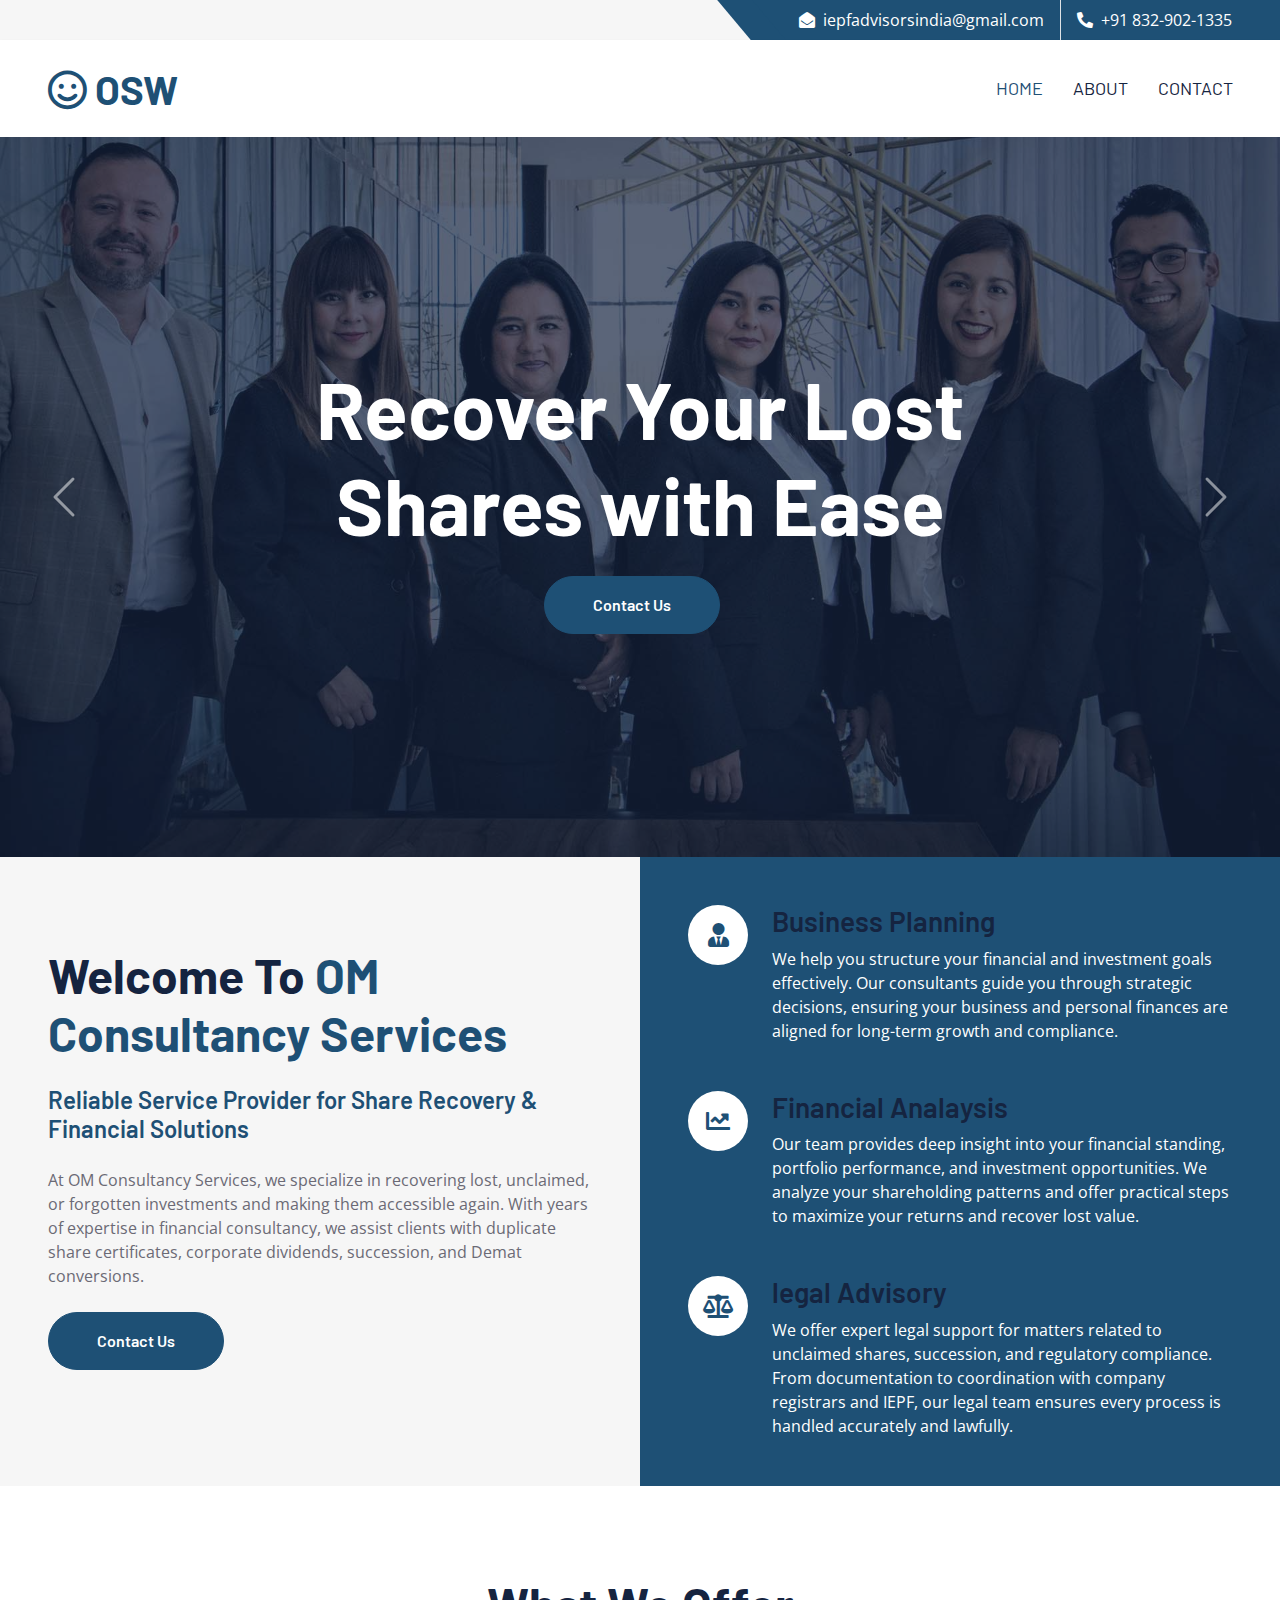
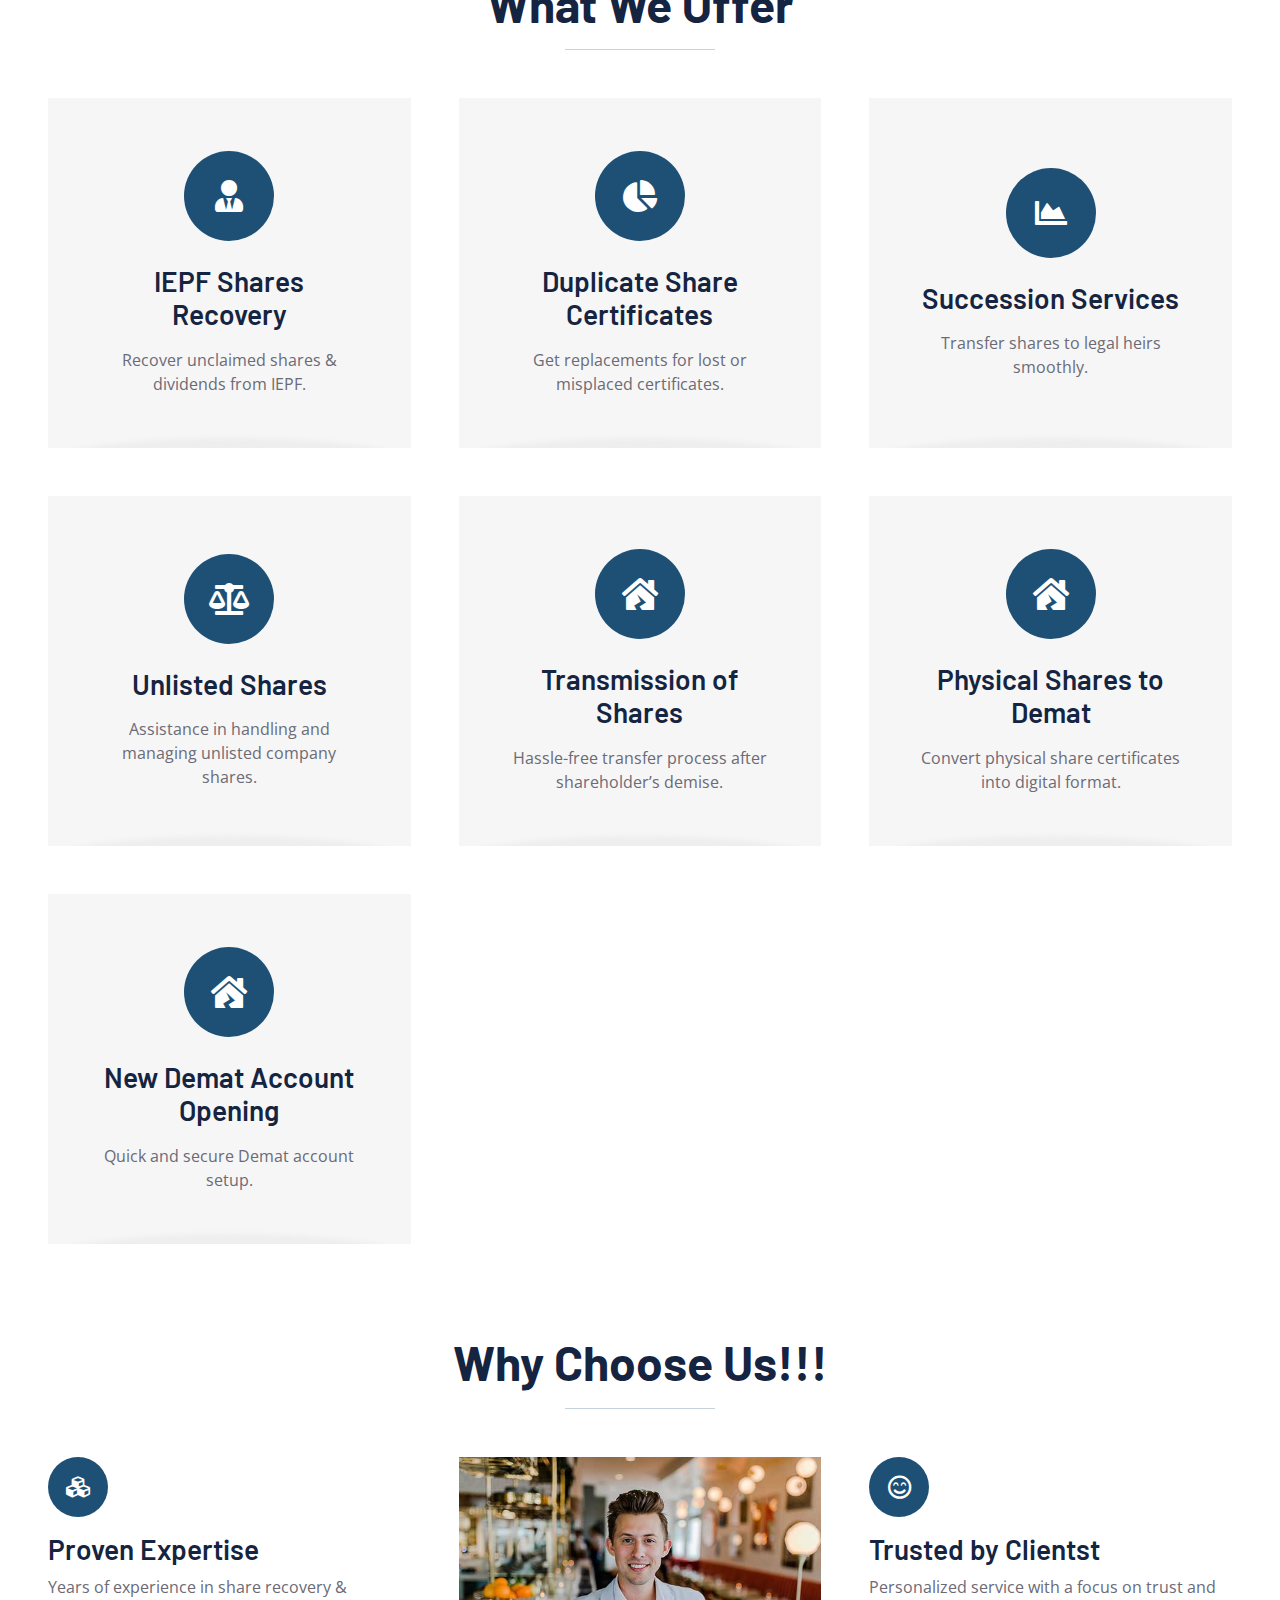
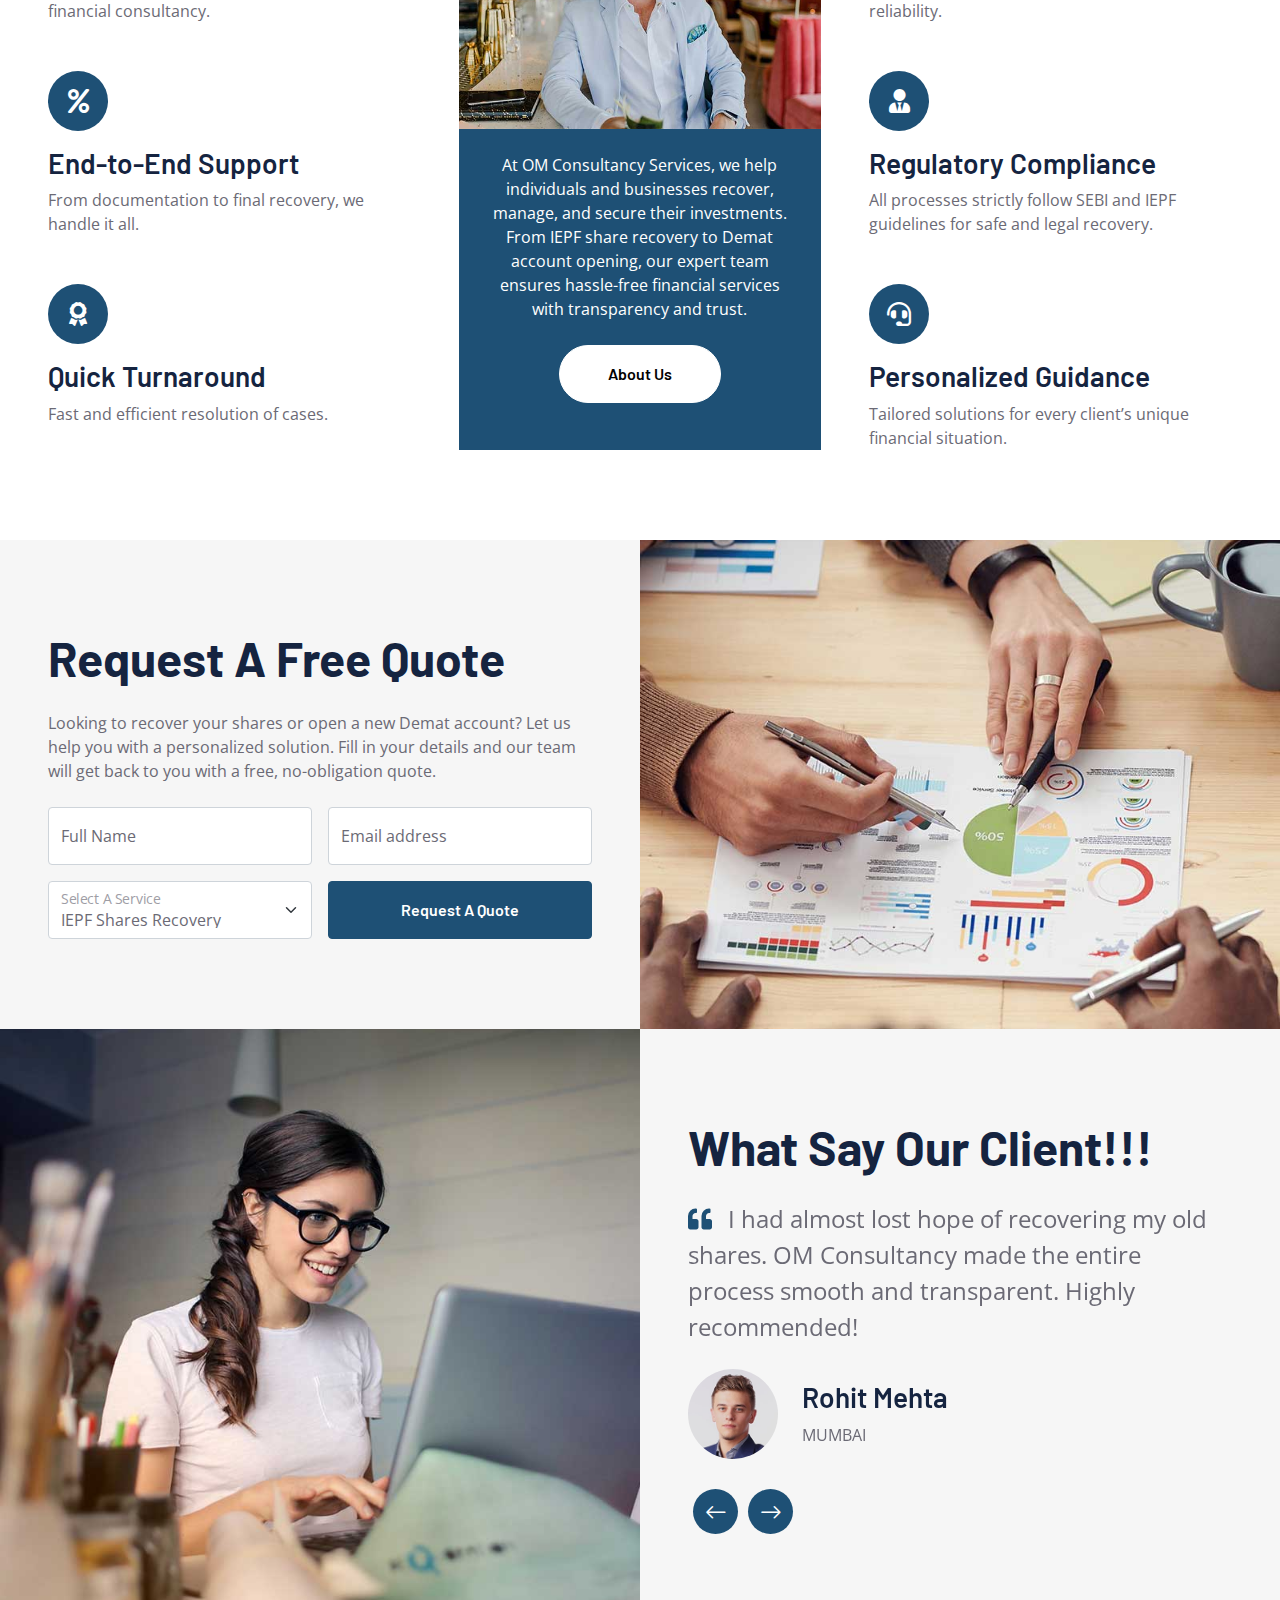
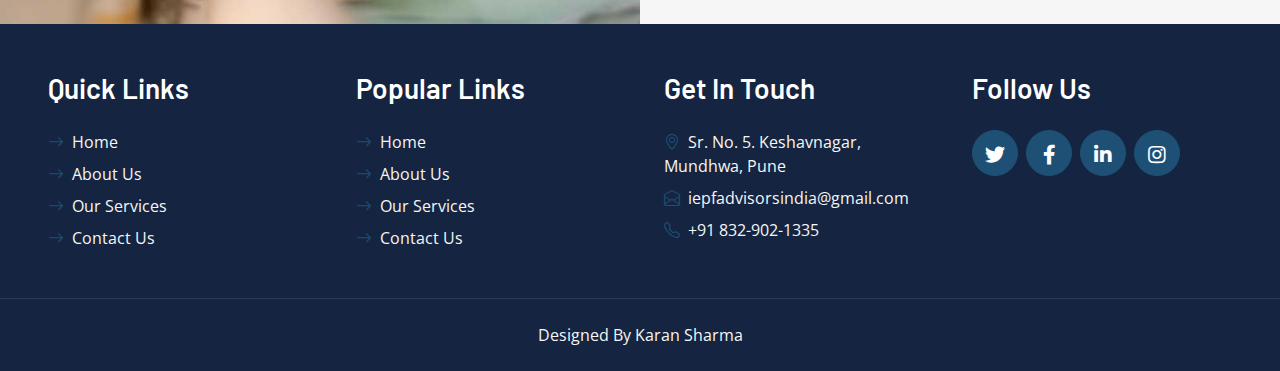
<file: index.html>
<!DOCTYPE html>
<html lang="en">

<head>
    <meta charset="utf-8">
    <title>Om StockWorks</title>
    <meta content="width=device-width, initial-scale=1.0" name="viewport">
    <meta content="Free HTML Templates" name="keywords">
    <meta content="Free HTML Templates" name="description">

    <!-- Favicon -->
    <link href="img/favicon.ico" rel="icon">

    <!-- Google Web Fonts -->
    <link rel="preconnect" href="https://fonts.googleapis.com">
    <link rel="preconnect" href="https://fonts.gstatic.com" crossorigin>
    <link href="https://fonts.googleapis.com/css2?family=Barlow:wght@500;600;700&family=Open+Sans:wght@400;600&display=swap" rel="stylesheet"> 

    <!-- Icon Font Stylesheet -->
    <link href="https://cdnjs.cloudflare.com/ajax/libs/font-awesome/5.10.0/css/all.min.css" rel="stylesheet">
    <link href="https://cdn.jsdelivr.net/npm/bootstrap-icons@1.4.1/font/bootstrap-icons.css" rel="stylesheet">

    <!-- Libraries Stylesheet -->
    <link href="lib/owlcarousel/assets/owl.carousel.min.css" rel="stylesheet">

    <!-- Customized Bootstrap Stylesheet -->
    <link href="css/bootstrap.min.css" rel="stylesheet">

    <!-- Template Stylesheet -->
    <link href="css/style.css" rel="stylesheet">
</head>

<body>
    
<div>
    <!-- Topbar Start -->
    <div class="container-fluid bg-secondary ps-5 pe-0 d-none d-lg-block">
        <div class="row gx-0">
            <div class="col-md-6 text-center text-lg-start mb-2 mb-lg-0">
                <div class="d-inline-flex align-items-center">
                </div>
            </div>
            <div class="col-md-6 text-center text-lg-end">
                <div class="position-relative d-inline-flex align-items-center bg-primary text-white top-shape px-5">
                    <div class="me-3 pe-3 border-end py-2">
                        <p class="m-0"><i class="fa fa-envelope-open me-2"></i>iepfadvisorsindia@gmail.com</p>
                    </div>
                    <div class="py-2">
                        <p class="m-0"><i class="fa fa-phone-alt me-2"></i>+91 832-902-1335</p>
                    </div>
                </div>
            </div>
        </div>
    </div>
    <!-- Topbar End -->


    <!-- Navbar Start -->
    <nav class="navbar navbar-expand-lg bg-white navbar-light shadow-sm px-5 py-3 py-lg-0">
        <a href="index.html" class="navbar-brand p-0">
            <h1 class="m-0 text-uppercase text-primary"><i class="far fa-smile text-primary me-2"></i>OSW</h1>
        </a>
        <button class="navbar-toggler" type="button" data-bs-toggle="collapse" data-bs-target="#navbarCollapse">
            <span class="navbar-toggler-icon"></span>
        </button>
        <div class="collapse navbar-collapse" id="navbarCollapse">
            <div class="navbar-nav ms-auto py-0 me-n3">
                <a href="index.html" class="nav-item nav-link active">Home</a>
                <a href="#" class="nav-item nav-link">About</a>
                <!-- <div class="nav-item dropdown">
                    <a href="#" class="nav-link dropdown-toggle" data-bs-toggle="dropdown">Pages</a>
                    <div class="dropdown-menu m-0">
                        <a href="blog.html" class="dropdown-item">Blog Grid</a>
                        <a href="detail.html" class="dropdown-item">Blog Detail</a>
                        <a href="feature.html" class="dropdown-item">Features</a>
                        <a href="quote.html" class="dropdown-item">Quote Form</a>
                        <a href="team.html" class="dropdown-item">The Team</a>
                        <a href="testimonial.html" class="dropdown-item">Testimonial</a>
                    </div>
                </div> -->
                <a href="/contact.html" class="nav-item nav-link">Contact</a>
            </div>
        </div>
    </nav>
    <!-- Navbar End -->


    <!-- Carousel Start -->
    <div class="container-fluid p-0">
        <div id="header-carousel" class="carousel slide carousel-fade" data-bs-ride="carousel">
            <div class="carousel-inner">
                <div class="carousel-item active">
                    <img class="w-100" src="img/carousel-1.jpg" alt="Image">
                    <div class="carousel-caption d-flex flex-column align-items-center justify-content-center">
                        <div class="p-3" style="max-width: 900px;">
         
                            <h1 class="display-1 text-white mb-md-4">Recover Your Lost Shares with Ease</h1>
                            <a href="" class="btn btn-primary py-md-3 px-md-5 me-3 rounded-pill">Contact Us</a>
                            <!-- <a href="" class="btn btn-secondary py-md-3 px-md-5 rounded-pill">Contact Us</a> -->
                        </div>
                    </div>
                </div>
                <div class="carousel-item">
                    <img class="w-100" src="img/carousel-2.jpg" alt="Image">
                    <div class="carousel-caption d-flex flex-column align-items-center justify-content-center">
                        <div class="p-3" style="max-width: 900px;">
                            <!-- <h5 class="text-white text-uppercase">Business Consultancy</h5> -->
                            <h1 class="display-1 text-white mb-md-4">Simplifying Shares, Securing Your Future</h1>
                            <a href="" class="btn btn-primary py-md-3 px-md-5 me-3 rounded-pill">Contact Us</a>
                            <!-- <a href="" class="btn btn-secondary py-md-3 px-md-5 rounded-pill">Contact Us</a> -->
                        </div>
                    </div>
                </div>
            </div>
            <button class="carousel-control-prev" type="button" data-bs-target="#header-carousel"
                data-bs-slide="prev">
                <span class="carousel-control-prev-icon" aria-hidden="true"></span>
                <span class="visually-hidden">Previous</span>
            </button>
            <button class="carousel-control-next" type="button" data-bs-target="#header-carousel"
                data-bs-slide="next">
                <span class="carousel-control-next-icon" aria-hidden="true"></span>
                <span class="visually-hidden">Next</span>
            </button>
        </div>
    </div>
    <!-- Carousel End -->


    <!-- About Start -->
    <div class="container-fluid bg-secondary p-0">
        <div class="row g-0">
            <div class="col-lg-6 py-6 px-5">
                <h1 class="display-5 mb-4">Welcome To <span class="text-primary">OM Consultancy Services</span></h1>
                <h4 class="text-primary mb-4">Reliable Service Provider for Share Recovery & Financial Solutions</h4>
                <p class="mb-4">At OM Consultancy Services, we specialize in recovering lost, unclaimed, or forgotten investments and making them accessible again. With years of expertise in financial consultancy, we assist clients with duplicate share certificates, corporate dividends, succession, and Demat conversions.</p>

            
                <a href="" class="btn btn-primary py-md-3 px-md-5 rounded-pill">Contact Us</a>
            </div>
            <div class="col-lg-6">
                <div class="h-100 d-flex flex-column justify-content-center bg-primary p-5">
                    <div class="d-flex text-white mb-5">
                        <div class="d-flex flex-shrink-0 align-items-center justify-content-center bg-white text-primary rounded-circle mx-auto mb-4" style="width: 60px; height: 60px;">
                            <i class="fa fa-user-tie fs-4"></i>
                        </div>
                        <div class="ps-4">
                            <h3>Business Planning</h3>
                            <p class="mb-0">We help you structure your financial and investment goals effectively. Our consultants guide you through strategic decisions, ensuring your business and personal finances are aligned for long-term growth and compliance.</p>
                        </div>
                    </div>
                    <div class="d-flex text-white mb-5">
                        <div class="d-flex flex-shrink-0 align-items-center justify-content-center bg-white text-primary rounded-circle mx-auto mb-4" style="width: 60px; height: 60px;">
                            <i class="fa fa-chart-line fs-4"></i>
                        </div>
                        <div class="ps-4">
                            <h3>Financial Analaysis</h3>
                            <p class="mb-0">Our team provides deep insight into your financial standing, portfolio performance, and investment opportunities. We analyze your shareholding patterns and offer practical steps to maximize your returns and recover lost value.</p>
                        </div>
                    </div>
                    <div class="d-flex text-white">
                        <div class="d-flex flex-shrink-0 align-items-center justify-content-center bg-white text-primary rounded-circle mx-auto mb-4" style="width: 60px; height: 60px;">
                            <i class="fa fa-balance-scale fs-4"></i>
                        </div>
                        <div class="ps-4">
                            <h3>legal Advisory</h3>
                            <p class="mb-0">We offer expert legal support for matters related to unclaimed shares, succession, and regulatory compliance. From documentation to coordination with company registrars and IEPF, our legal team ensures every process is handled accurately and lawfully.</p>
                        </div>
                    </div>
                </div>
            </div>
        </div>
    </div>
    <!-- About End -->
    

    <!-- Services Start -->
    <div class="container-fluid pt-6 px-5">
        <div class="text-center mx-auto mb-5" style="max-width: 600px;">
            <h1 class="display-5 mb-0">What We Offer</h1>
            <hr class="w-25 mx-auto bg-primary">
        </div>
        <div class="row g-5">
            <div class="col-lg-4 col-md-6">
                <div class="service-item bg-secondary text-center px-5">
                    <div class="d-flex align-items-center justify-content-center bg-primary text-white rounded-circle mx-auto mb-4" style="width: 90px; height: 90px;">
                        <i class="fa fa-user-tie fa-2x"></i>
                    </div>
                    <h3 class="mb-3">IEPF Shares Recovery</h3>
                    <p class="mb-0">Recover unclaimed shares & dividends from IEPF.</p>
                </div>
            </div>
            <div class="col-lg-4 col-md-6">
                <div class="service-item bg-secondary text-center px-5">
                    <div class="d-flex align-items-center justify-content-center bg-primary text-white rounded-circle mx-auto mb-4" style="width: 90px; height: 90px;">
                        <i class="fa fa-chart-pie fa-2x"></i>
                    </div>
                    <h3 class="mb-3">Duplicate Share Certificates</h3>
                    <p class="mb-0">Get replacements for lost or misplaced certificates.</p>
                </div>
            </div>
       
            <div class="col-lg-4 col-md-6">
                <div class="service-item bg-secondary text-center px-5">
                    <div class="d-flex align-items-center justify-content-center bg-primary text-white rounded-circle mx-auto mb-4" style="width: 90px; height: 90px;">
                        <i class="fa fa-chart-area fa-2x"></i>
                    </div>
                    <h3 class="mb-3">Succession Services</h3>
                    <p class="mb-0">Transfer shares to legal heirs smoothly.</p>
                </div>
            </div>
            <div class="col-lg-4 col-md-6">
                <div class="service-item bg-secondary text-center px-5">
                    <div class="d-flex align-items-center justify-content-center bg-primary text-white rounded-circle mx-auto mb-4" style="width: 90px; height: 90px;">
                        <i class="fa fa-balance-scale fa-2x"></i>
                    </div>
                    <h3 class="mb-3">Unlisted Shares</h3>
                    <p class="mb-0">Assistance in handling and managing unlisted company shares.</p>
                </div>
            </div>
            <div class="col-lg-4 col-md-6">
                <div class="service-item bg-secondary text-center px-5">
                    <div class="d-flex align-items-center justify-content-center bg-primary text-white rounded-circle mx-auto mb-4" style="width: 90px; height: 90px;">
                        <i class="fa fa-house-damage fa-2x"></i>
                    </div>
                    <h3 class="mb-3">Transmission of Shares</h3>
                    <p class="mb-0">Hassle-free transfer process after shareholder’s demise.</p>
                </div>
            </div>
            <div class="col-lg-4 col-md-6">
                <div class="service-item bg-secondary text-center px-5">
                    <div class="d-flex align-items-center justify-content-center bg-primary text-white rounded-circle mx-auto mb-4" style="width: 90px; height: 90px;">
                        <i class="fa fa-house-damage fa-2x"></i>
                    </div>
                    <h3 class="mb-3">Physical Shares to Demat</h3>
                    <p class="mb-0">Convert physical share certificates into digital format.</p>
                </div>
            </div>
            <div class="col-lg-4 col-md-6">
                <div class="service-item bg-secondary text-center px-5">
                    <div class="d-flex align-items-center justify-content-center bg-primary text-white rounded-circle mx-auto mb-4" style="width: 90px; height: 90px;">
                        <i class="fa fa-house-damage fa-2x"></i>
                    </div>
                    <h3 class="mb-3">New Demat Account Opening</h3>
                    <p class="mb-0">Quick and secure Demat account setup.</p>
                </div>
            </div>
       

        </div>
    </div>
    <!-- Services End -->


    <!-- Features Start -->
    <div class="container-fluid py-6 px-5">
        <div class="text-center mx-auto mb-5" style="max-width: 600px;">
            <h1 class="display-5 mb-0">Why Choose Us!!!</h1>
            <hr class="w-25 mx-auto bg-primary">
        </div>
        <div class="row g-5">
            <div class="col-lg-4">
                <div class="row g-5">
                    <div class="col-12">
                        <div class="bg-primary rounded-circle d-flex align-items-center justify-content-center mb-3" style="width: 60px; height: 60px;">
                            <i class="fa fa-cubes fs-4 text-white"></i>
                        </div>
                        <h3>Proven Expertise</h3>
                        <p class="mb-0">Years of experience in share recovery & financial consultancy.</p>
                    </div>
                    <div class="col-12">
                        <div class="bg-primary rounded-circle d-flex align-items-center justify-content-center mb-3" style="width: 60px; height: 60px;">
                            <i class="fa fa-percent fs-4 text-white"></i>
                        </div>
                        <h3>End-to-End Support</h3>
                        <p class="mb-0">From documentation to final recovery, we handle it all.</p>
                    </div>
                    <div class="col-12">
                        <div class="bg-primary rounded-circle d-flex align-items-center justify-content-center mb-3" style="width: 60px; height: 60px;">
                            <i class="fa fa-award fs-4 text-white"></i>
                        </div>
                        <h3>Quick Turnaround</h3>
                        <p class="mb-0">Fast and efficient resolution of cases.</p>
                    </div>
                </div>
            </div>
            <div class="col-lg-4">
                <div class="d-block bg-primary h-100 text-center">
                    <img class="img-fluid" src="img/feature.jpg" alt="">
                    <div class="p-4">
                        <p class="text-white mb-4">At OM Consultancy Services, we help individuals and businesses recover, manage, and secure their investments. From IEPF share recovery to Demat account opening, our expert team ensures hassle-free financial services with transparency and trust.</p>
                        <a href="" class="btn btn-light py-md-3 px-md-5 rounded-pill mb-2">About Us</a>
                    </div>
                </div>
            </div>
            <div class="col-lg-4">
                <div class="row g-5">
                    <div class="col-12">
                        <div class="bg-primary rounded-circle d-flex align-items-center justify-content-center mb-3" style="width: 60px; height: 60px;">
                            <i class="far fa-smile-beam fs-4 text-white"></i>
                        </div>
                        <h3>Trusted by Clientst</h3>
                        <p class="mb-0">Personalized service with a focus on trust and reliability.</p>
                    </div>
                    <div class="col-12">
                        <div class="bg-primary rounded-circle d-flex align-items-center justify-content-center mb-3" style="width: 60px; height: 60px;">
                            <i class="fa fa-user-tie fs-4 text-white"></i>
                        </div>
                        <h3>Regulatory Compliance</h3>
                        <p class="mb-0">All processes strictly follow SEBI and IEPF guidelines for safe and legal recovery.</p>
                    </div>
                    <div class="col-12">
                        <div class="bg-primary rounded-circle d-flex align-items-center justify-content-center mb-3" style="width: 60px; height: 60px;">
                            <i class="fa fa-headset fs-4 text-white"></i>
                        </div>
                        <h3>Personalized Guidance</h3>
                        <p class="mb-0">Tailored solutions for every client’s unique financial situation.</p>
                    </div>
                </div>
            </div>
        </div>
    </div>
    <!-- Features Start -->


    <!-- Quote Start -->
    <div class="container-fluid bg-secondary px-0">
        <div class="row g-0">
            <div class="col-lg-6 py-6 px-5">
                <h1 class="display-5 mb-4">Request A Free Quote</h1>
                <p class="mb-4">Looking to recover your shares or open a new Demat account? Let us help you with a personalized solution. Fill in your details and our team will get back to you with a free, no-obligation quote.</p>
                <form>
                    <div class="row gx-3">
                        <div class="col-6">
                            <div class="form-floating">
                                <input type="text" class="form-control" id="form-floating-1" placeholder="John Doe">
                                <label for="form-floating-1">Full Name</label>
                            </div>
                        </div>
                        <div class="col-6">
                            <div class="form-floating mb-3">
                                <input type="email" class="form-control" id="form-floating-2" placeholder="name@example.com">
                                <label for="form-floating-2">Email address</label>
                            </div>
                        </div>
                        <div class="col-6">
                            <div class="form-floating">
                                <select class="form-select" id="floatingSelect" aria-label="Financial Consultancy">
                                    <option selected>IEPF Shares Recovery</option>
                                    <option value="1">Duplicate Share Certificates</option>
                                    <option value="2">Corporate Dividends Recovery</option>
                                    <option value="3">Succession Services</option>
                                    <option value="4">Unlisted Shares</option>
                                    <option value="5">Transmission of Shares</option>
                                    <option value="6">Physical Shares to Demat</option>
                                    <option value="7">New Demat Account Opening</option>
                                </select>
                                <label for="floatingSelect">Select A Service</label>
                            </div>
                        </div>
                        <div class="col-6">
                            <button class="btn btn-primary w-100 h-100" type="submit">Request A Quote</button>
                        </div>
                    </div>
                </form>
            </div>
            <div class="col-lg-6" style="min-height: 400px;">
                <div class="position-relative h-100">
                    <img class="position-absolute w-100 h-100" src="img/quote.jpg" style="object-fit: cover;">
                </div>
            </div>
        </div>
    </div>
    <!-- Quote End -->


    <!-- Team Start -->
    <!-- <div class="container-fluid py-6 px-5">
        <div class="text-center mx-auto mb-5" style="max-width: 600px;">
            <h1 class="display-5 mb-0">Our Team Members</h1>
            <hr class="w-25 mx-auto bg-primary">
        </div>
        <div class="row g-5">
            <div class="col-lg-4">
                <div class="team-item position-relative overflow-hidden">
                    <img class="img-fluid w-100" src="img/team-1.jpg" alt="">
                    <div class="team-text w-100 position-absolute top-50 text-center bg-primary p-4">
                        <h3 class="text-white">Full Name</h3>
                        <p class="text-white text-uppercase mb-0">Designation</p>
                    </div>
                </div>
            </div>
            <div class="col-lg-4">
                <div class="team-item position-relative overflow-hidden">
                    <img class="img-fluid w-100" src="img/team-2.jpg" alt="">
                    <div class="team-text w-100 position-absolute top-50 text-center bg-primary p-4">
                        <h3 class="text-white">Full Name</h3>
                        <p class="text-white text-uppercase mb-0">Designation</p>
                    </div>
                </div>
            </div>
            <div class="col-lg-4">
                <div class="team-item position-relative overflow-hidden">
                    <img class="img-fluid w-100" src="img/team-3.jpg" alt="">
                    <div class="team-text w-100 position-absolute top-50 text-center bg-primary p-4">
                        <h3 class="text-white">Full Name</h3>
                        <p class="text-white text-uppercase mb-0">Designation</p>
                    </div>
                </div>
            </div>
        </div>
    </div> -->
    <!-- Team End -->


    <!-- Testimonial Start -->
    <div class="container-fluid bg-secondary p-0">
        <div class="row g-0">
            <div class="col-lg-6" style="min-height: 500px;">
                <div class="position-relative h-100">
                    <img class="position-absolute w-100 h-100" src="img/testimonial.jpg" style="object-fit: cover;">
                </div>
            </div>
            <div class="col-lg-6 py-6 px-5">
                <h1 class="display-5 mb-4">What Say Our Client!!!</h1>
                <div class="owl-carousel testimonial-carousel">
                    <div class="testimonial-item">
                        <p class="fs-4 fw-normal mb-4"><i class="fa fa-quote-left text-primary me-3"></i>I had almost lost hope of recovering my old shares. OM Consultancy made the entire process smooth and transparent. Highly recommended!</p>
                        <div class="d-flex align-items-center">
                            <img class="img-fluid rounded-circle" src="img/testimonial-1.jpg" alt="">
                            <div class="ps-4">
                                <h3>Rohit Mehta</h3>
                                <span class="text-uppercase">Mumbai</span>
                            </div>
                        </div>
                    </div>
                    <div class="testimonial-item">
                        <p class="fs-4 fw-normal mb-4"><i class="fa fa-quote-left text-primary me-3"></i>The team guided me step by step for Demat conversion. Very professional and reliable service.</p>
                        <div class="d-flex align-items-center">
                            <img class="img-fluid rounded-circle" src="img/testimonial-2.jpg" alt="">
                            <div class="ps-4">
                                <h3>Anjali Sharma</h3>
                                <span class="text-uppercase">Pune</span>
                            </div>
                        </div>
                    </div>
                </div>
            </div>
        </div>
    </div>
    <!-- Testimonial End -->


    <!-- Blog Start -->
    <!-- <div class="container-fluid py-6 px-5">
        <div class="text-center mx-auto mb-5" style="max-width: 600px;">
            <h1 class="display-5 mb-0">Latest Blog Post</h1>
            <hr class="w-25 mx-auto bg-primary">
        </div>
        <div class="row g-5">
            <div class="col-lg-4">
                <div class="blog-item">
                    <div class="position-relative overflow-hidden">
                        <img class="img-fluid" src="img/blog-1.jpg" alt="">
                    </div>
                    <div class="bg-secondary d-flex">
                        <div class="flex-shrink-0 d-flex flex-column justify-content-center text-center bg-primary text-white px-4">
                            <span>01</span>
                            <h5 class="text-uppercase m-0">Jan</h5>
                            <span>2045</span>
                        </div>
                        <div class="d-flex flex-column justify-content-center py-3 px-4">
                            <div class="d-flex mb-2">
                                <small class="text-uppercase me-3"><i class="bi bi-person me-2"></i>Admin</small>
                                <small class="text-uppercase me-3"><i class="bi bi-bookmarks me-2"></i>Web Design</small>
                            </div>
                            <a class="h4" href="">Magna sea dolor ipsum amet lorem eos</a>
                        </div>
                    </div>
                </div>
            </div>
            <div class="col-lg-4">
                <div class="blog-item">
                    <div class="position-relative overflow-hidden">
                        <img class="img-fluid" src="img/blog-2.jpg" alt="">
                    </div>
                    <div class="bg-secondary d-flex">
                        <div class="flex-shrink-0 d-flex flex-column justify-content-center text-center bg-primary text-white px-4">
                            <span>01</span>
                            <h5 class="text-uppercase m-0">Jan</h5>
                            <span>2045</span>
                        </div>
                        <div class="d-flex flex-column justify-content-center py-3 px-4">
                            <div class="d-flex mb-2">
                                <small class="text-uppercase me-3"><i class="bi bi-person me-2"></i>Admin</small>
                                <small class="text-uppercase me-3"><i class="bi bi-bookmarks me-2"></i>Web Design</small>
                            </div>
                            <a class="h4" href="">Magna sea dolor ipsum amet lorem eos</a>
                        </div>
                    </div>
                </div>
            </div>
            <div class="col-lg-4">
                <div class="blog-item">
                    <div class="position-relative overflow-hidden">
                        <img class="img-fluid" src="img/blog-3.jpg" alt="">
                    </div>
                    <div class="bg-secondary d-flex">
                        <div class="flex-shrink-0 d-flex flex-column justify-content-center text-center bg-primary text-white px-4">
                            <span>01</span>
                            <h5 class="text-uppercase m-0">Jan</h5>
                            <span>2045</span>
                        </div>
                        <div class="d-flex flex-column justify-content-center py-3 px-4">
                            <div class="d-flex mb-2">
                                <small class="text-uppercase me-3"><i class="bi bi-person me-2"></i>Admin</small>
                                <small class="text-uppercase me-3"><i class="bi bi-bookmarks me-2"></i>Web Design</small>
                            </div>
                            <a class="h4" href="">Magna sea dolor ipsum amet lorem eos</a>
                        </div>
                    </div>
                </div>
            </div>
        </div>
    </div> -->
    <!-- Blog End -->
    

    <!-- Footer Start -->

    <div class="container-fluid bg-dark text-secondary p-5">
        <div class="row g-5">
            <div class="col-lg-3 col-md-6">
                <h3 class="text-white mb-4">Quick Links</h3>
                <div class="d-flex flex-column justify-content-start">
                    <a class="text-secondary mb-2" href="#"><i class="bi bi-arrow-right text-primary me-2"></i>Home</a>
                    <a class="text-secondary mb-2" href="#"><i class="bi bi-arrow-right text-primary me-2"></i>About Us</a>
                    <a class="text-secondary mb-2" href="#"><i class="bi bi-arrow-right text-primary me-2"></i>Our Services</a>
                    <!-- <a class="text-secondary mb-2" href="#"><i class="bi bi-arrow-right text-primary me-2"></i>Latest Blog Post</a> -->
                    <a class="text-secondary" href="#"><i class="bi bi-arrow-right text-primary me-2"></i>Contact Us</a>
                </div>
            </div>
            <div class="col-lg-3 col-md-6">
                <h3 class="text-white mb-4">Popular Links</h3>
                <div class="d-flex flex-column justify-content-start">
                    <a class="text-secondary mb-2" href="#"><i class="bi bi-arrow-right text-primary me-2"></i>Home</a>
                    <a class="text-secondary mb-2" href="#"><i class="bi bi-arrow-right text-primary me-2"></i>About Us</a>
                    <a class="text-secondary mb-2" href="#"><i class="bi bi-arrow-right text-primary me-2"></i>Our Services</a>
                    <!-- <a class="text-secondary mb-2" href="#"><i class="bi bi-arrow-right text-primary me-2"></i>Latest Blog Post</a> -->
                    <a class="text-secondary" href="#"><i class="bi bi-arrow-right text-primary me-2"></i>Contact Us</a>
                </div>
            </div>
            <div class="col-lg-3 col-md-6">
                <h3 class="text-white mb-4">Get In Touch</h3>
                <p class="mb-2"><i class="bi bi-geo-alt text-primary me-2"></i>Sr. No. 5. Keshavnagar, Mundhwa, Pune</p>
                <p class="mb-2"><i class="bi bi-envelope-open text-primary me-2"></i>iepfadvisorsindia@gmail.com</p>
                <p class="mb-0"><i class="bi bi-telephone text-primary me-2"></i>+91 832-902-1335</p>
            </div>
            <div class="col-lg-3 col-md-6">
                <h3 class="text-white mb-4">Follow Us</h3>
                <div class="d-flex">
                    <a class="btn btn-lg btn-primary btn-lg-square rounded-circle me-2" href="#"><i class="fab fa-twitter fw-normal"></i></a>
                    <a class="btn btn-lg btn-primary btn-lg-square rounded-circle me-2" href="#"><i class="fab fa-facebook-f fw-normal"></i></a>
                    <a class="btn btn-lg btn-primary btn-lg-square rounded-circle me-2" href="#"><i class="fab fa-linkedin-in fw-normal"></i></a>
                    <a class="btn btn-lg btn-primary btn-lg-square rounded-circle" href="#"><i class="fab fa-instagram fw-normal"></i></a>
                </div>
            </div>
        </div>
    </div>
    <div class="container-fluid bg-dark text-secondary text-center border-top py-4 px-5" style="border-color: rgba(256, 256, 256, .1) !important;">
        <p class="m-0">Designed By Karan Sharma</p>
    </div>
    <!-- Footer End -->


    <!-- Back to Top -->
    <a href="#" class="btn btn-lg btn-primary btn-lg-square rounded-circle back-to-top"><i class="bi bi-arrow-up"></i></a>


    <!-- JavaScript Libraries -->
    <script src="https://code.jquery.com/jquery-3.4.1.min.js"></script>
    <script src="https://cdn.jsdelivr.net/npm/bootstrap@5.0.0/dist/js/bootstrap.bundle.min.js"></script>
    <script src="lib/easing/easing.min.js"></script>
    <script src="lib/waypoints/waypoints.min.js"></script>
    <script src="lib/owlcarousel/owl.carousel.min.js"></script>

    <!-- Template Javascript -->
    <script src="js/main.js"></script>


</body>
    


</html>
</file>
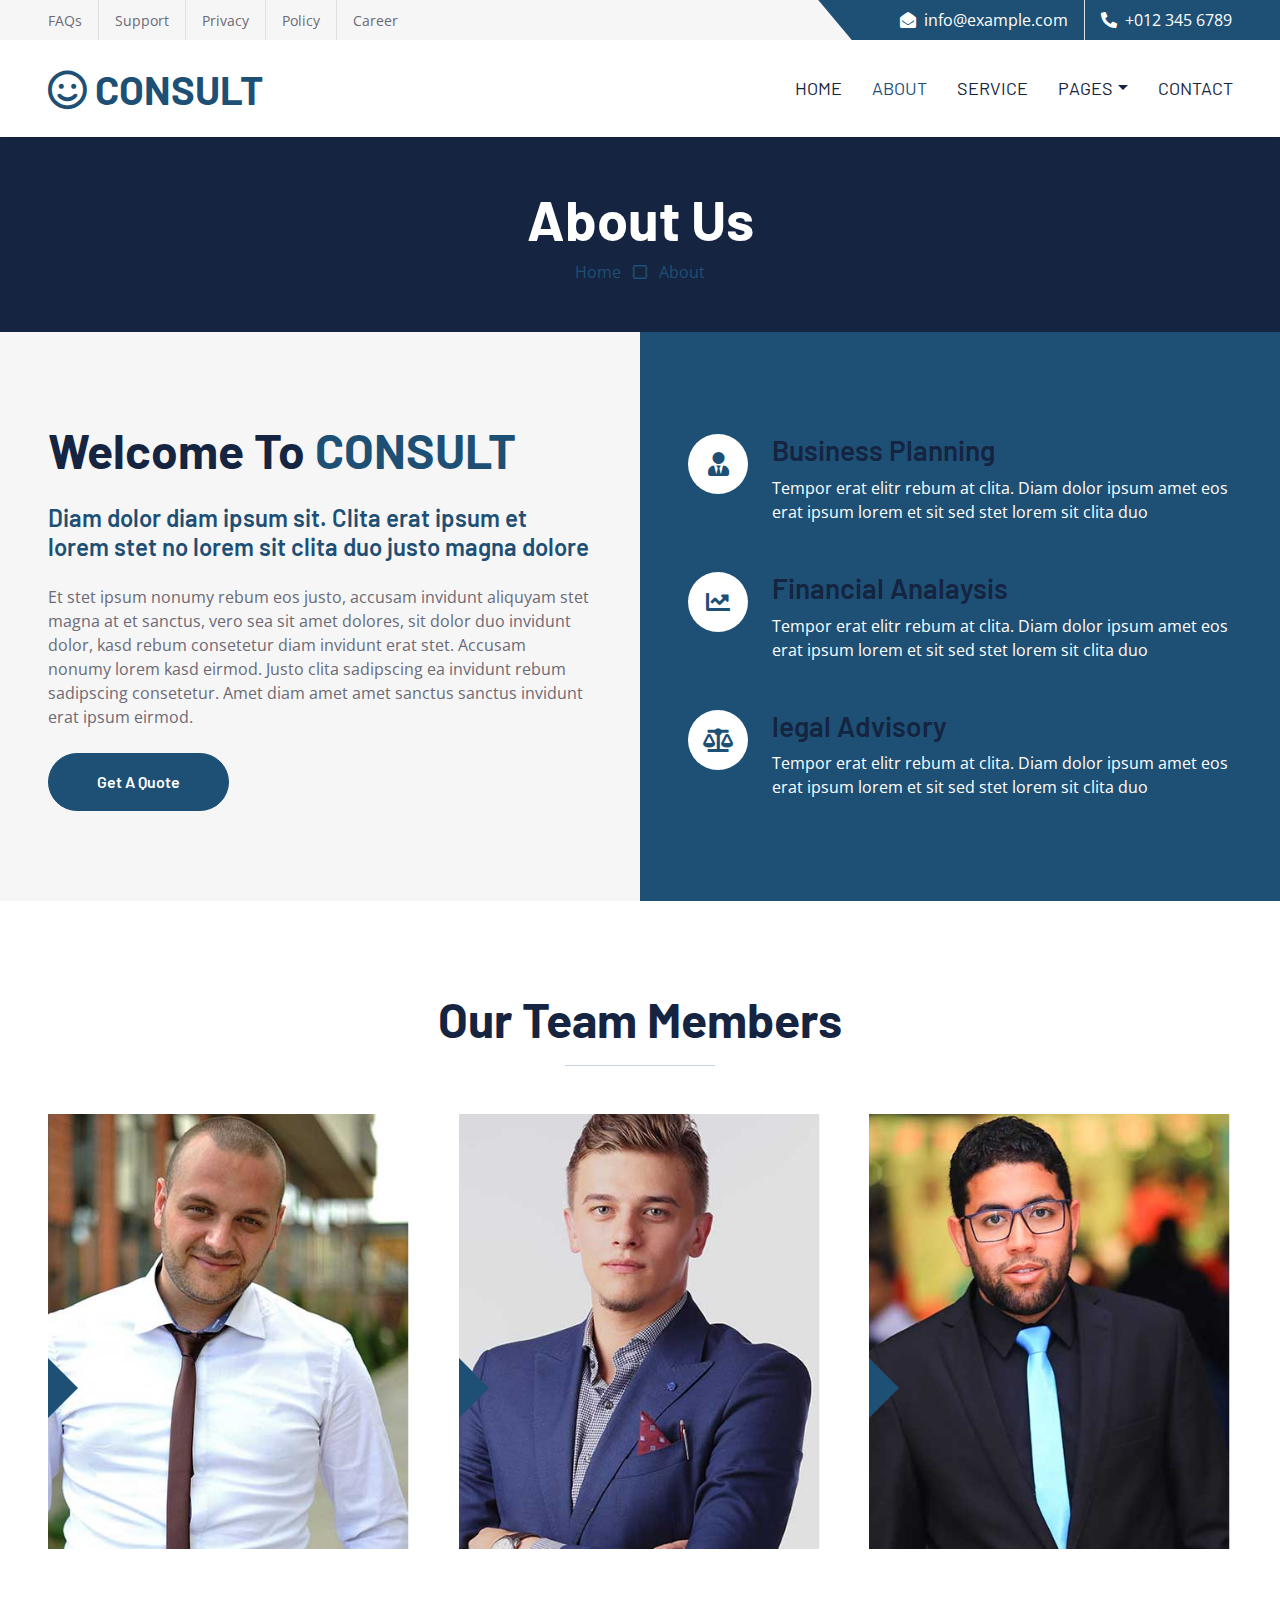
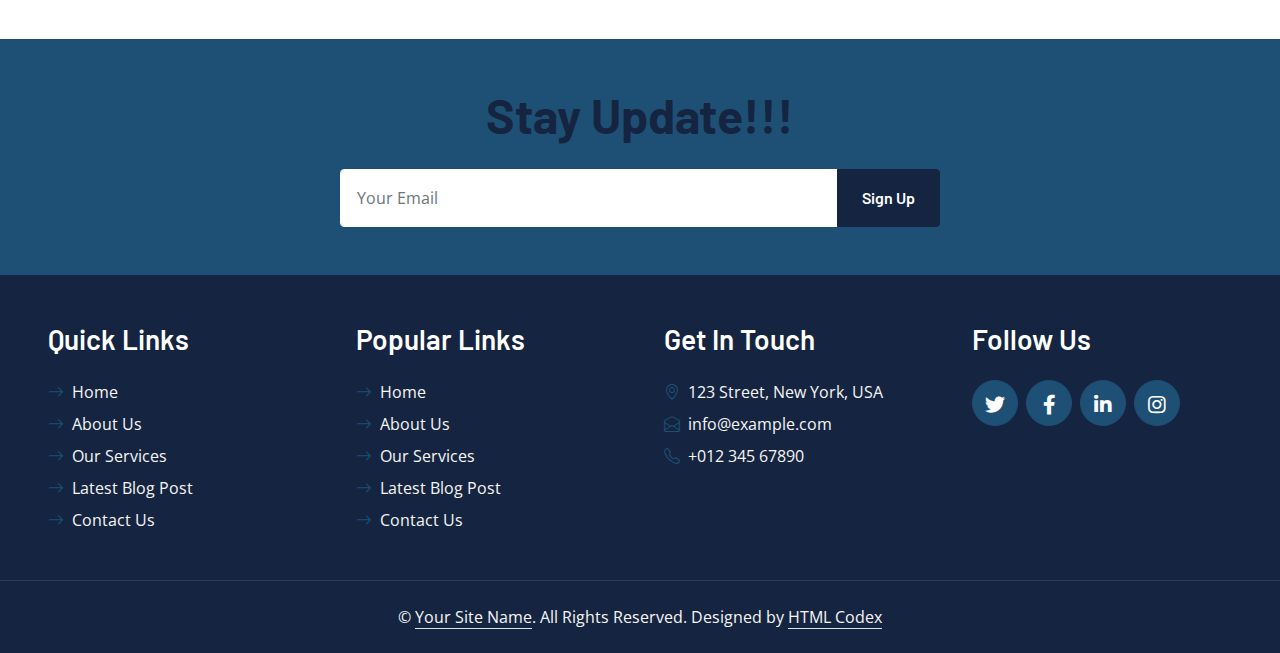
<file: about.html>
<!DOCTYPE html>
<html lang="en">

<head>
    <meta charset="utf-8">
    <title>CONSULT - Consultancy Website Template</title>
    <meta content="width=device-width, initial-scale=1.0" name="viewport">
    <meta content="Free HTML Templates" name="keywords">
    <meta content="Free HTML Templates" name="description">

    <!-- Favicon -->
    <link href="img/favicon.ico" rel="icon">

    <!-- Google Web Fonts -->
    <link rel="preconnect" href="https://fonts.googleapis.com">
    <link rel="preconnect" href="https://fonts.gstatic.com" crossorigin>
    <link href="https://fonts.googleapis.com/css2?family=Barlow:wght@500;600;700&family=Open+Sans:wght@400;600&display=swap" rel="stylesheet"> 

    <!-- Icon Font Stylesheet -->
    <link href="https://cdnjs.cloudflare.com/ajax/libs/font-awesome/5.10.0/css/all.min.css" rel="stylesheet">
    <link href="https://cdn.jsdelivr.net/npm/bootstrap-icons@1.4.1/font/bootstrap-icons.css" rel="stylesheet">

    <!-- Libraries Stylesheet -->
    <link href="lib/owlcarousel/assets/owl.carousel.min.css" rel="stylesheet">

    <!-- Customized Bootstrap Stylesheet -->
    <link href="css/bootstrap.min.css" rel="stylesheet">

    <!-- Template Stylesheet -->
    <link href="css/style.css" rel="stylesheet">
</head>

<div>
    <!-- Topbar Start -->
    <div class="container-fluid bg-secondary ps-5 pe-0 d-none d-lg-block">
        <div class="row gx-0">
            <div class="col-md-6 text-center text-lg-start mb-2 mb-lg-0">
                <div class="d-inline-flex align-items-center">
                    <a class="text-body py-2 pe-3 border-end" href=""><small>FAQs</small></a>
                    <a class="text-body py-2 px-3 border-end" href=""><small>Support</small></a>
                    <a class="text-body py-2 px-3 border-end" href=""><small>Privacy</small></a>
                    <a class="text-body py-2 px-3 border-end" href=""><small>Policy</small></a>
                    <a class="text-body py-2 ps-3" href=""><small>Career</small></a>
                </div>
            </div>
            <div class="col-md-6 text-center text-lg-end">
                <div class="position-relative d-inline-flex align-items-center bg-primary text-white top-shape px-5">
                    <div class="me-3 pe-3 border-end py-2">
                        <p class="m-0"><i class="fa fa-envelope-open me-2"></i>info@example.com</p>
                    </div>
                    <div class="py-2">
                        <p class="m-0"><i class="fa fa-phone-alt me-2"></i>+012 345 6789</p>
                    </div>
                </div>
            </div>
        </div>
    </div>
    <!-- Topbar End -->


    <!-- Navbar Start -->
    <nav class="navbar navbar-expand-lg bg-white navbar-light shadow-sm px-5 py-3 py-lg-0">
        <a href="index.html" class="navbar-brand p-0">
            <h1 class="m-0 text-uppercase text-primary"><i class="far fa-smile text-primary me-2"></i>consult</h1>
        </a>
        <button class="navbar-toggler" type="button" data-bs-toggle="collapse" data-bs-target="#navbarCollapse">
            <span class="navbar-toggler-icon"></span>
        </button>
        <div class="collapse navbar-collapse" id="navbarCollapse">
            <div class="navbar-nav ms-auto py-0 me-n3">
                <a href="index.html" class="nav-item nav-link">Home</a>
                <a href="about.html" class="nav-item nav-link active">About</a>
                <a href="service.html" class="nav-item nav-link">Service</a>
                <div class="nav-item dropdown">
                    <a href="#" class="nav-link dropdown-toggle" data-bs-toggle="dropdown">Pages</a>
                    <div class="dropdown-menu m-0">
                        <a href="blog.html" class="dropdown-item">Blog Grid</a>
                        <a href="detail.html" class="dropdown-item">Blog Detail</a>
                        <a href="feature.html" class="dropdown-item">Features</a>
                        <a href="quote.html" class="dropdown-item">Quote Form</a>
                        <a href="team.html" class="dropdown-item">The Team</a>
                        <a href="testimonial.html" class="dropdown-item">Testimonial</a>
                    </div>
                </div>
                <a href="contact.html" class="nav-item nav-link">Contact</a>
            </div>
        </div>
    </nav>
    <!-- Navbar End -->


    <!-- Page Header Start -->
    <div class="container-fluid bg-dark p-5">
        <div class="row">
            <div class="col-12 text-center">
                <h1 class="display-4 text-white">About Us</h1>
                <a href="">Home</a>
                <i class="far fa-square text-primary px-2"></i>
                <a href="">About</a>
            </div>
        </div>
    </div>
    <!-- Page Header End -->


    <!-- About Start -->
    <div class="container-fluid bg-secondary p-0">
        <div class="row g-0">
            <div class="col-lg-6 py-6 px-5">
                <h1 class="display-5 mb-4">Welcome To <span class="text-primary">CONSULT</span></h1>
                <h4 class="text-primary mb-4">Diam dolor diam ipsum sit. Clita erat ipsum et lorem stet no lorem sit clita duo justo magna dolore</h4>
                <p class="mb-4">Et stet ipsum nonumy rebum eos justo, accusam invidunt aliquyam stet magna at et sanctus, vero sea sit amet dolores, sit dolor duo invidunt dolor, kasd rebum consetetur diam invidunt erat stet. Accusam nonumy lorem kasd eirmod. Justo clita sadipscing ea invidunt rebum sadipscing consetetur. Amet diam amet amet sanctus sanctus invidunt erat ipsum eirmod.</p>
                <a href="" class="btn btn-primary py-md-3 px-md-5 rounded-pill">Get A Quote</a>
            </div>
            <div class="col-lg-6">
                <div class="h-100 d-flex flex-column justify-content-center bg-primary p-5">
                    <div class="d-flex text-white mb-5">
                        <div class="d-flex flex-shrink-0 align-items-center justify-content-center bg-white text-primary rounded-circle mx-auto mb-4" style="width: 60px; height: 60px;">
                            <i class="fa fa-user-tie fs-4"></i>
                        </div>
                        <div class="ps-4">
                            <h3>Business Planning</h3>
                            <p class="mb-0">Tempor erat elitr rebum at clita. Diam dolor ipsum amet eos erat ipsum lorem et sit sed stet lorem sit clita duo</p>
                        </div>
                    </div>
                    <div class="d-flex text-white mb-5">
                        <div class="d-flex flex-shrink-0 align-items-center justify-content-center bg-white text-primary rounded-circle mx-auto mb-4" style="width: 60px; height: 60px;">
                            <i class="fa fa-chart-line fs-4"></i>
                        </div>
                        <div class="ps-4">
                            <h3>Financial Analaysis</h3>
                            <p class="mb-0">Tempor erat elitr rebum at clita. Diam dolor ipsum amet eos erat ipsum lorem et sit sed stet lorem sit clita duo</p>
                        </div>
                    </div>
                    <div class="d-flex text-white">
                        <div class="d-flex flex-shrink-0 align-items-center justify-content-center bg-white text-primary rounded-circle mx-auto mb-4" style="width: 60px; height: 60px;">
                            <i class="fa fa-balance-scale fs-4"></i>
                        </div>
                        <div class="ps-4">
                            <h3>legal Advisory</h3>
                            <p class="mb-0">Tempor erat elitr rebum at clita. Diam dolor ipsum amet eos erat ipsum lorem et sit sed stet lorem sit clita duo</p>
                        </div>
                    </div>
                </div>
            </div>
        </div>
    </div>
    <!-- About End -->


    <!-- Team Start -->
    <div class="container-fluid py-6 px-5">
        <div class="text-center mx-auto mb-5" style="max-width: 600px;">
            <h1 class="display-5 mb-0">Our Team Members</h1>
            <hr class="w-25 mx-auto bg-primary">
        </div>
        <div class="row g-5">
            <div class="col-lg-4">
                <div class="team-item position-relative overflow-hidden">
                    <img class="img-fluid w-100" src="img/team-1.jpg" alt="">
                    <div class="team-text w-100 position-absolute top-50 text-center bg-primary p-4">
                        <h3 class="text-white">Full Name</h3>
                        <p class="text-white text-uppercase mb-0">Designation</p>
                    </div>
                </div>
            </div>
            <div class="col-lg-4">
                <div class="team-item position-relative overflow-hidden">
                    <img class="img-fluid w-100" src="img/team-2.jpg" alt="">
                    <div class="team-text w-100 position-absolute top-50 text-center bg-primary p-4">
                        <h3 class="text-white">Full Name</h3>
                        <p class="text-white text-uppercase mb-0">Designation</p>
                    </div>
                </div>
            </div>
            <div class="col-lg-4">
                <div class="team-item position-relative overflow-hidden">
                    <img class="img-fluid w-100" src="img/team-3.jpg" alt="">
                    <div class="team-text w-100 position-absolute top-50 text-center bg-primary p-4">
                        <h3 class="text-white">Full Name</h3>
                        <p class="text-white text-uppercase mb-0">Designation</p>
                    </div>
                </div>
            </div>
        </div>
    </div>
    <!-- Team End -->
    

    <!-- Footer Start -->
    <div class="container-fluid bg-primary text-secondary p-5">
        <div class="row g-5">
            <div class="col-12 text-center">
                <h1 class="display-5 mb-4">Stay Update!!!</h1>
                <form class="mx-auto" style="max-width: 600px;">
                    <div class="input-group">
                        <input type="text" class="form-control border-white p-3" placeholder="Your Email">
                        <button class="btn btn-dark px-4">Sign Up</button>
                    </div>
                </form>
            </div>
        </div>
    </div>
    <div class="container-fluid bg-dark text-secondary p-5">
        <div class="row g-5">
            <div class="col-lg-3 col-md-6">
                <h3 class="text-white mb-4">Quick Links</h3>
                <div class="d-flex flex-column justify-content-start">
                    <a class="text-secondary mb-2" href="#"><i class="bi bi-arrow-right text-primary me-2"></i>Home</a>
                    <a class="text-secondary mb-2" href="#"><i class="bi bi-arrow-right text-primary me-2"></i>About Us</a>
                    <a class="text-secondary mb-2" href="#"><i class="bi bi-arrow-right text-primary me-2"></i>Our Services</a>
                    <a class="text-secondary mb-2" href="#"><i class="bi bi-arrow-right text-primary me-2"></i>Latest Blog Post</a>
                    <a class="text-secondary" href="#"><i class="bi bi-arrow-right text-primary me-2"></i>Contact Us</a>
                </div>
            </div>
            <div class="col-lg-3 col-md-6">
                <h3 class="text-white mb-4">Popular Links</h3>
                <div class="d-flex flex-column justify-content-start">
                    <a class="text-secondary mb-2" href="#"><i class="bi bi-arrow-right text-primary me-2"></i>Home</a>
                    <a class="text-secondary mb-2" href="#"><i class="bi bi-arrow-right text-primary me-2"></i>About Us</a>
                    <a class="text-secondary mb-2" href="#"><i class="bi bi-arrow-right text-primary me-2"></i>Our Services</a>
                    <a class="text-secondary mb-2" href="#"><i class="bi bi-arrow-right text-primary me-2"></i>Latest Blog Post</a>
                    <a class="text-secondary" href="#"><i class="bi bi-arrow-right text-primary me-2"></i>Contact Us</a>
                </div>
            </div>
            <div class="col-lg-3 col-md-6">
                <h3 class="text-white mb-4">Get In Touch</h3>
                <p class="mb-2"><i class="bi bi-geo-alt text-primary me-2"></i>123 Street, New York, USA</p>
                <p class="mb-2"><i class="bi bi-envelope-open text-primary me-2"></i>info@example.com</p>
                <p class="mb-0"><i class="bi bi-telephone text-primary me-2"></i>+012 345 67890</p>
            </div>
            <div class="col-lg-3 col-md-6">
                <h3 class="text-white mb-4">Follow Us</h3>
                <div class="d-flex">
                    <a class="btn btn-lg btn-primary btn-lg-square rounded-circle me-2" href="#"><i class="fab fa-twitter fw-normal"></i></a>
                    <a class="btn btn-lg btn-primary btn-lg-square rounded-circle me-2" href="#"><i class="fab fa-facebook-f fw-normal"></i></a>
                    <a class="btn btn-lg btn-primary btn-lg-square rounded-circle me-2" href="#"><i class="fab fa-linkedin-in fw-normal"></i></a>
                    <a class="btn btn-lg btn-primary btn-lg-square rounded-circle" href="#"><i class="fab fa-instagram fw-normal"></i></a>
                </div>
            </div>
        </div>
    </div>
    <div class="container-fluid bg-dark text-secondary text-center border-top py-4 px-5" style="border-color: rgba(256, 256, 256, .1) !important;">
        <p class="m-0">&copy; <a class="text-secondary border-bottom" href="#">Your Site Name</a>. All Rights Reserved. Designed by <a class="text-secondary border-bottom" href="https://htmlcodex.com">HTML Codex</a></p>
    </div>
    <!-- Footer End -->


    <!-- Back to Top -->
    <a href="#" class="btn btn-lg btn-primary btn-lg-square rounded-circle back-to-top"><i class="bi bi-arrow-up"></i></a>


    <!-- JavaScript Libraries -->
    <script src="https://code.jquery.com/jquery-3.4.1.min.js"></script>
    <script src="https://cdn.jsdelivr.net/npm/bootstrap@5.0.0/dist/js/bootstrap.bundle.min.js"></script>
    <script src="lib/easing/easing.min.js"></script>
    <script src="lib/waypoints/waypoints.min.js"></script>
    <script src="lib/owlcarousel/owl.carousel.min.js"></script>

    <!-- Template Javascript -->
    <script src="js/main.js"></script>
</body>

</html>
</file>
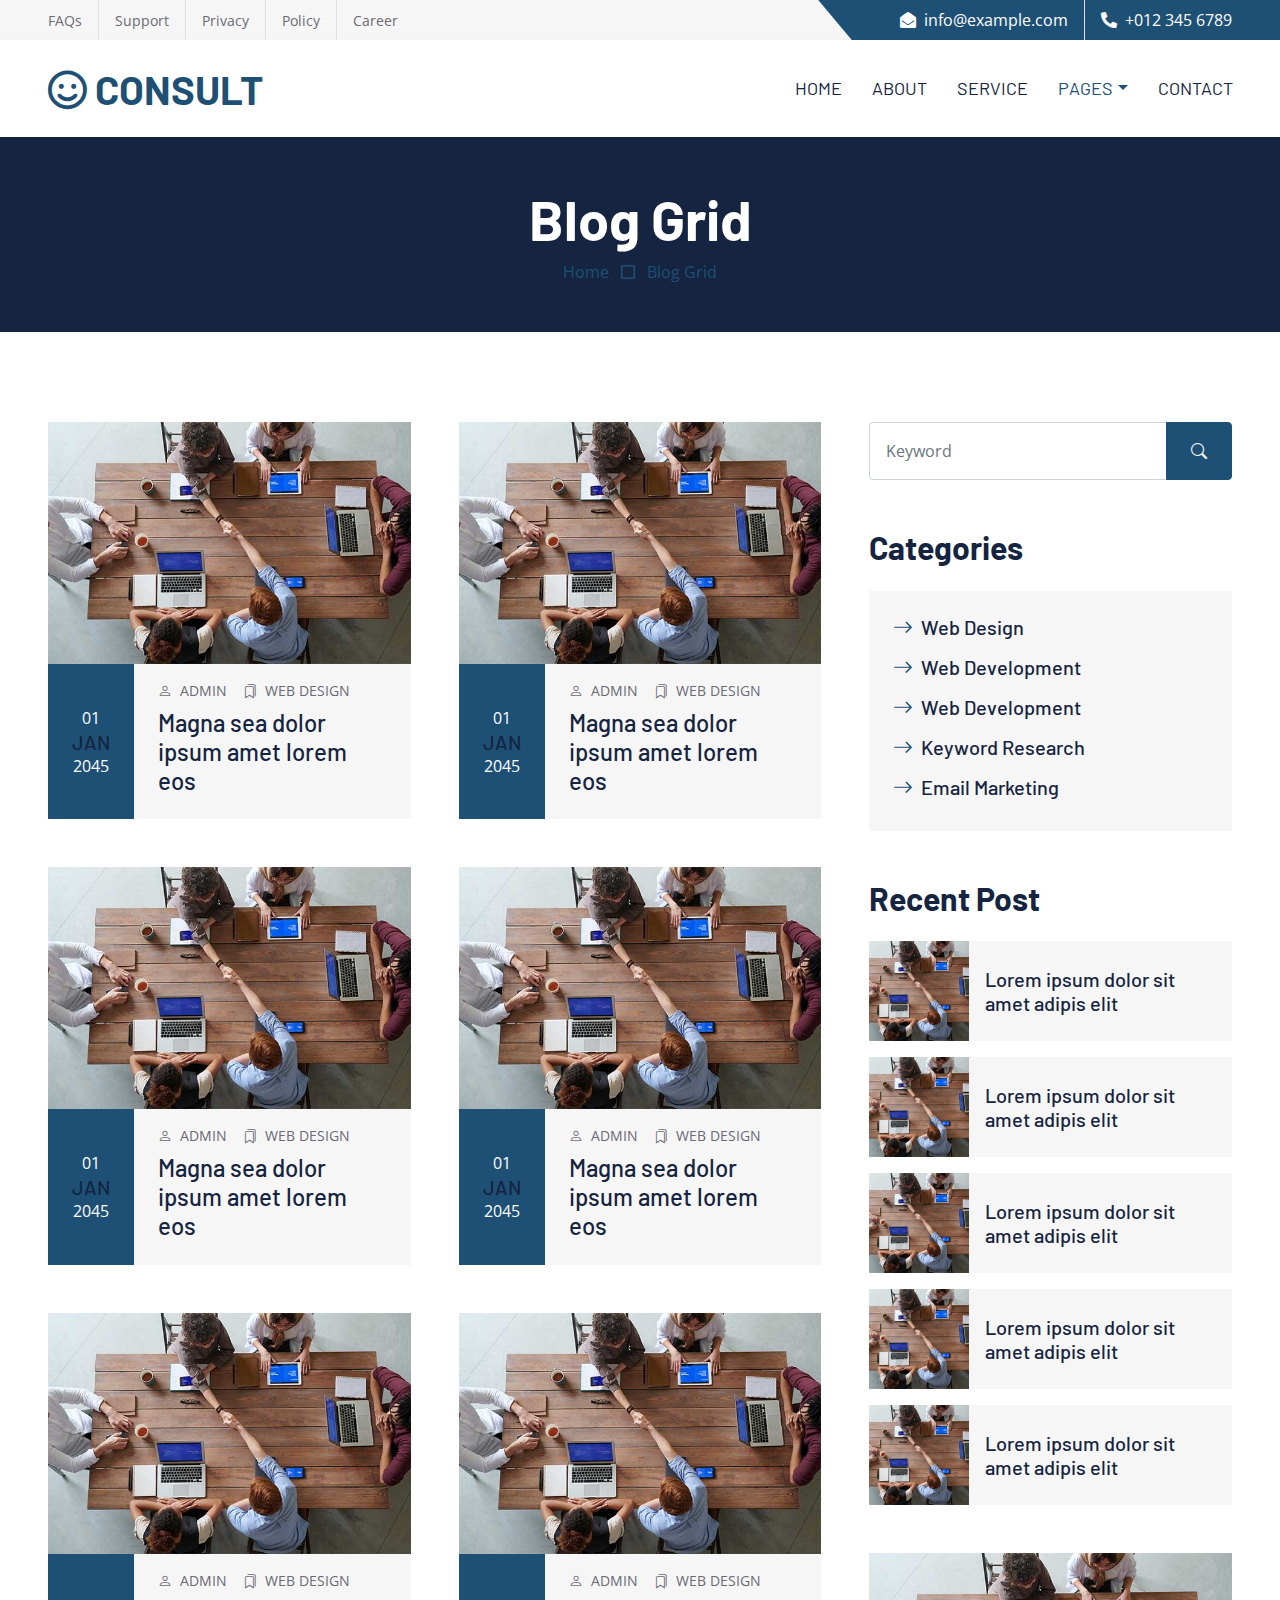
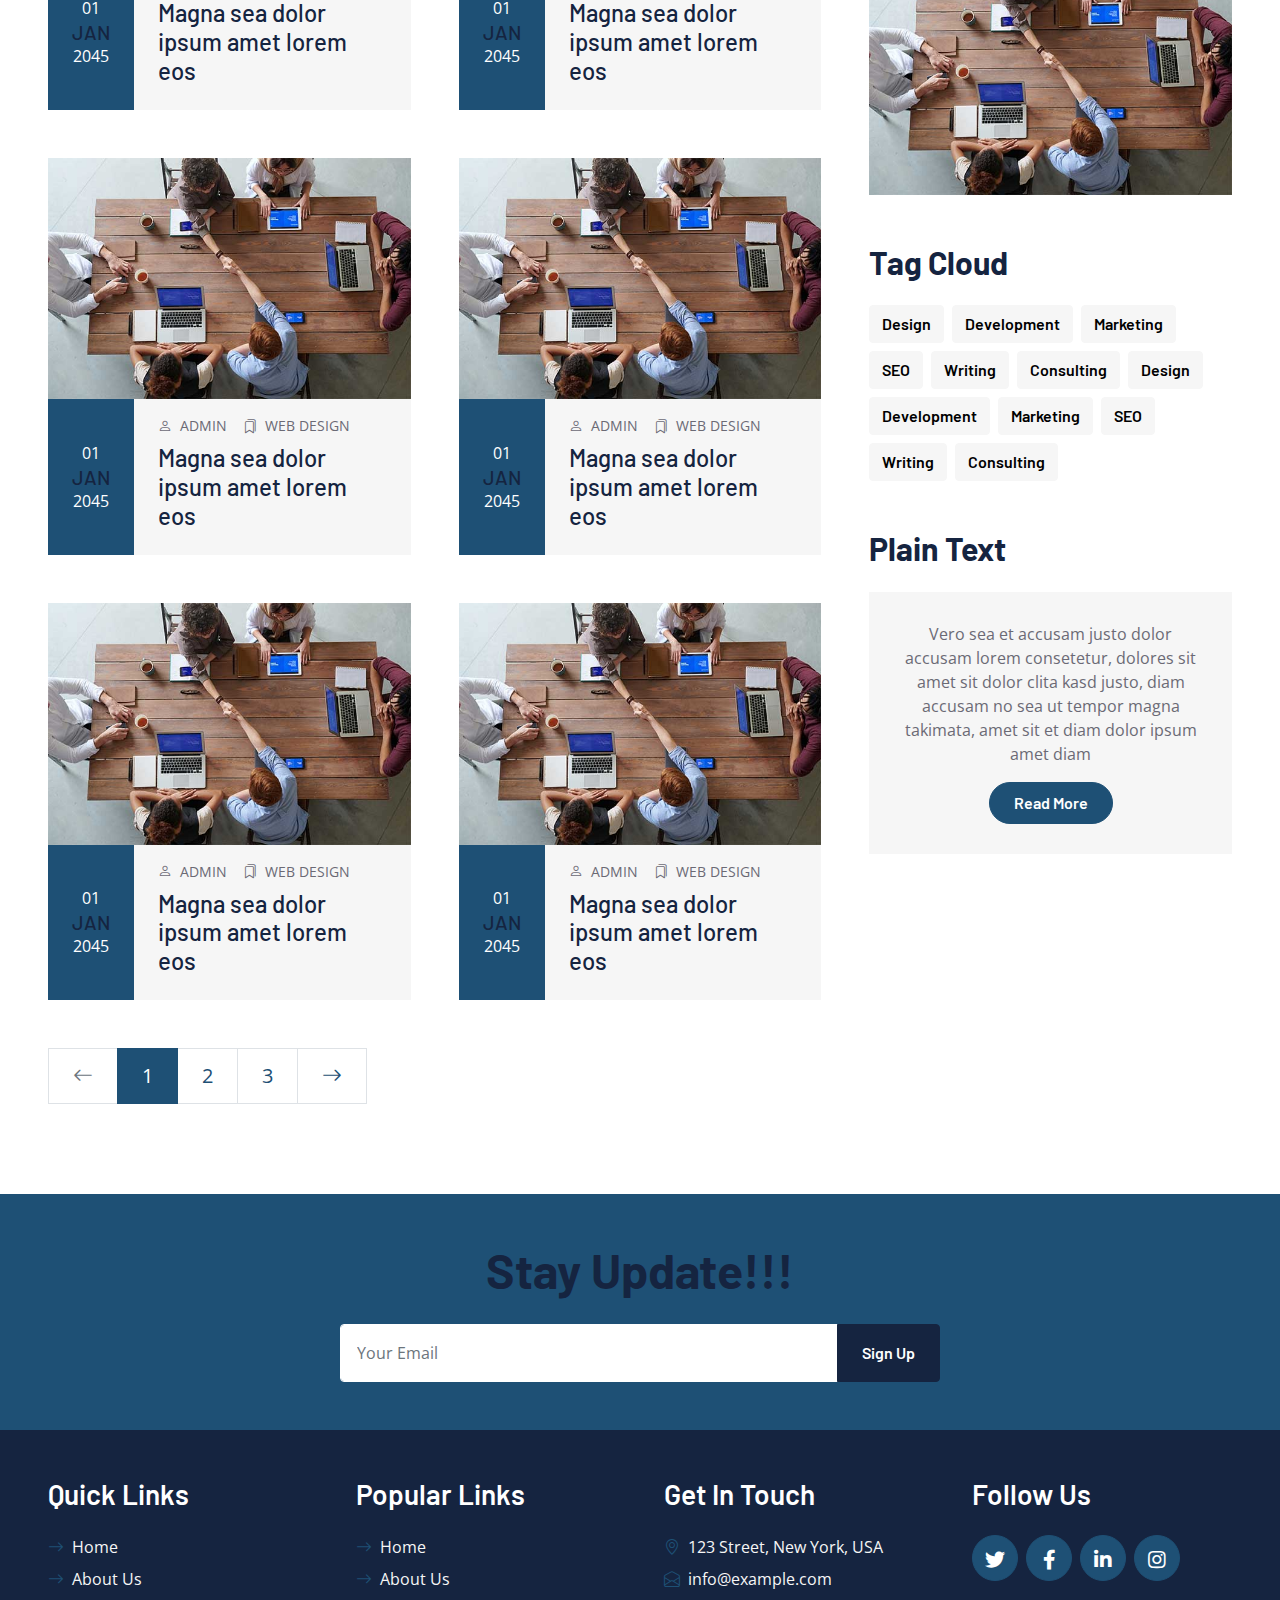
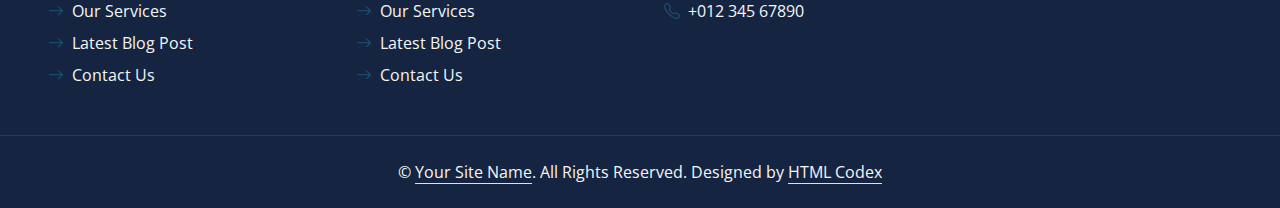
<file: blog.html>
<!DOCTYPE html>
<html lang="en">

<head>
    <meta charset="utf-8">
    <title>CONSULT - Consultancy Website Template</title>
    <meta content="width=device-width, initial-scale=1.0" name="viewport">
    <meta content="Free HTML Templates" name="keywords">
    <meta content="Free HTML Templates" name="description">

    <!-- Favicon -->
    <link href="img/favicon.ico" rel="icon">

    <!-- Google Web Fonts -->
    <link rel="preconnect" href="https://fonts.googleapis.com">
    <link rel="preconnect" href="https://fonts.gstatic.com" crossorigin>
    <link href="https://fonts.googleapis.com/css2?family=Barlow:wght@500;600;700&family=Open+Sans:wght@400;600&display=swap" rel="stylesheet"> 

    <!-- Icon Font Stylesheet -->
    <link href="https://cdnjs.cloudflare.com/ajax/libs/font-awesome/5.10.0/css/all.min.css" rel="stylesheet">
    <link href="https://cdn.jsdelivr.net/npm/bootstrap-icons@1.4.1/font/bootstrap-icons.css" rel="stylesheet">

    <!-- Libraries Stylesheet -->
    <link href="lib/owlcarousel/assets/owl.carousel.min.css" rel="stylesheet">

    <!-- Customized Bootstrap Stylesheet -->
    <link href="css/bootstrap.min.css" rel="stylesheet">

    <!-- Template Stylesheet -->
    <link href="css/style.css" rel="stylesheet">
</head>

<div>
    <!-- Topbar Start -->
    <div class="container-fluid bg-secondary ps-5 pe-0 d-none d-lg-block">
        <div class="row gx-0">
            <div class="col-md-6 text-center text-lg-start mb-2 mb-lg-0">
                <div class="d-inline-flex align-items-center">
                    <a class="text-body py-2 pe-3 border-end" href=""><small>FAQs</small></a>
                    <a class="text-body py-2 px-3 border-end" href=""><small>Support</small></a>
                    <a class="text-body py-2 px-3 border-end" href=""><small>Privacy</small></a>
                    <a class="text-body py-2 px-3 border-end" href=""><small>Policy</small></a>
                    <a class="text-body py-2 ps-3" href=""><small>Career</small></a>
                </div>
            </div>
            <div class="col-md-6 text-center text-lg-end">
                <div class="position-relative d-inline-flex align-items-center bg-primary text-white top-shape px-5">
                    <div class="me-3 pe-3 border-end py-2">
                        <p class="m-0"><i class="fa fa-envelope-open me-2"></i>info@example.com</p>
                    </div>
                    <div class="py-2">
                        <p class="m-0"><i class="fa fa-phone-alt me-2"></i>+012 345 6789</p>
                    </div>
                </div>
            </div>
        </div>
    </div>
    <!-- Topbar End -->


    <!-- Navbar Start -->
    <nav class="navbar navbar-expand-lg bg-white navbar-light shadow-sm px-5 py-3 py-lg-0">
        <a href="index.html" class="navbar-brand p-0">
            <h1 class="m-0 text-uppercase text-primary"><i class="far fa-smile text-primary me-2"></i>consult</h1>
        </a>
        <button class="navbar-toggler" type="button" data-bs-toggle="collapse" data-bs-target="#navbarCollapse">
            <span class="navbar-toggler-icon"></span>
        </button>
        <div class="collapse navbar-collapse" id="navbarCollapse">
            <div class="navbar-nav ms-auto py-0 me-n3">
                <a href="index.html" class="nav-item nav-link">Home</a>
                <a href="about.html" class="nav-item nav-link">About</a>
                <a href="service.html" class="nav-item nav-link">Service</a>
                <div class="nav-item dropdown">
                    <a href="#" class="nav-link dropdown-toggle active" data-bs-toggle="dropdown">Pages</a>
                    <div class="dropdown-menu m-0">
                        <a href="blog.html" class="dropdown-item active">Blog Grid</a>
                        <a href="detail.html" class="dropdown-item">Blog Detail</a>
                        <a href="feature.html" class="dropdown-item">Features</a>
                        <a href="quote.html" class="dropdown-item">Quote Form</a>
                        <a href="team.html" class="dropdown-item">The Team</a>
                        <a href="testimonial.html" class="dropdown-item">Testimonial</a>
                    </div>
                </div>
                <a href="contact.html" class="nav-item nav-link">Contact</a>
            </div>
        </div>
    </nav>
    <!-- Navbar End -->


    <!-- Page Header Start -->
    <div class="container-fluid bg-dark p-5">
        <div class="row">
            <div class="col-12 text-center">
                <h1 class="display-4 text-white">Blog Grid</h1>
                <a href="">Home</a>
                <i class="far fa-square text-primary px-2"></i>
                <a href="">Blog Grid</a>
            </div>
        </div>
    </div>
    <!-- Page Header End -->


    <!-- Blog Start -->
    <div class="container-fluid py-6 px-5">
        <div class="row g-5">
            <!-- Blog list Start -->
            <div class="col-lg-8">
                <div class="row g-5">
                    <div class="col-xl-6 col-lg-12 col-md-6">
                        <div class="blog-item">
                            <div class="position-relative overflow-hidden">
                                <img class="img-fluid" src="img/blog-1.jpg" alt="">
                            </div>
                            <div class="bg-secondary d-flex">
                                <div class="flex-shrink-0 d-flex flex-column justify-content-center text-center bg-primary text-white px-4">
                                    <span>01</span>
                                    <h5 class="text-uppercase m-0">Jan</h5>
                                    <span>2045</span>
                                </div>
                                <div class="d-flex flex-column justify-content-center py-3 px-4">
                                    <div class="d-flex mb-2">
                                        <small class="text-uppercase me-3"><i class="bi bi-person me-2"></i>Admin</small>
                                        <small class="text-uppercase me-3"><i class="bi bi-bookmarks me-2"></i>Web Design</small>
                                    </div>
                                    <a class="h4" href="">Magna sea dolor ipsum amet lorem eos</a>
                                </div>
                            </div>
                        </div>
                    </div>
                    <div class="col-xl-6 col-lg-12 col-md-6">
                        <div class="blog-item">
                            <div class="position-relative overflow-hidden">
                                <img class="img-fluid" src="img/blog-1.jpg" alt="">
                            </div>
                            <div class="bg-secondary d-flex">
                                <div class="flex-shrink-0 d-flex flex-column justify-content-center text-center bg-primary text-white px-4">
                                    <span>01</span>
                                    <h5 class="text-uppercase m-0">Jan</h5>
                                    <span>2045</span>
                                </div>
                                <div class="d-flex flex-column justify-content-center py-3 px-4">
                                    <div class="d-flex mb-2">
                                        <small class="text-uppercase me-3"><i class="bi bi-person me-2"></i>Admin</small>
                                        <small class="text-uppercase me-3"><i class="bi bi-bookmarks me-2"></i>Web Design</small>
                                    </div>
                                    <a class="h4" href="">Magna sea dolor ipsum amet lorem eos</a>
                                </div>
                            </div>
                        </div>
                    </div>
                    <div class="col-xl-6 col-lg-12 col-md-6">
                        <div class="blog-item">
                            <div class="position-relative overflow-hidden">
                                <img class="img-fluid" src="img/blog-1.jpg" alt="">
                            </div>
                            <div class="bg-secondary d-flex">
                                <div class="flex-shrink-0 d-flex flex-column justify-content-center text-center bg-primary text-white px-4">
                                    <span>01</span>
                                    <h5 class="text-uppercase m-0">Jan</h5>
                                    <span>2045</span>
                                </div>
                                <div class="d-flex flex-column justify-content-center py-3 px-4">
                                    <div class="d-flex mb-2">
                                        <small class="text-uppercase me-3"><i class="bi bi-person me-2"></i>Admin</small>
                                        <small class="text-uppercase me-3"><i class="bi bi-bookmarks me-2"></i>Web Design</small>
                                    </div>
                                    <a class="h4" href="">Magna sea dolor ipsum amet lorem eos</a>
                                </div>
                            </div>
                        </div>
                    </div>
                    <div class="col-xl-6 col-lg-12 col-md-6">
                        <div class="blog-item">
                            <div class="position-relative overflow-hidden">
                                <img class="img-fluid" src="img/blog-1.jpg" alt="">
                            </div>
                            <div class="bg-secondary d-flex">
                                <div class="flex-shrink-0 d-flex flex-column justify-content-center text-center bg-primary text-white px-4">
                                    <span>01</span>
                                    <h5 class="text-uppercase m-0">Jan</h5>
                                    <span>2045</span>
                                </div>
                                <div class="d-flex flex-column justify-content-center py-3 px-4">
                                    <div class="d-flex mb-2">
                                        <small class="text-uppercase me-3"><i class="bi bi-person me-2"></i>Admin</small>
                                        <small class="text-uppercase me-3"><i class="bi bi-bookmarks me-2"></i>Web Design</small>
                                    </div>
                                    <a class="h4" href="">Magna sea dolor ipsum amet lorem eos</a>
                                </div>
                            </div>
                        </div>
                    </div>
                    <div class="col-xl-6 col-lg-12 col-md-6">
                        <div class="blog-item">
                            <div class="position-relative overflow-hidden">
                                <img class="img-fluid" src="img/blog-1.jpg" alt="">
                            </div>
                            <div class="bg-secondary d-flex">
                                <div class="flex-shrink-0 d-flex flex-column justify-content-center text-center bg-primary text-white px-4">
                                    <span>01</span>
                                    <h5 class="text-uppercase m-0">Jan</h5>
                                    <span>2045</span>
                                </div>
                                <div class="d-flex flex-column justify-content-center py-3 px-4">
                                    <div class="d-flex mb-2">
                                        <small class="text-uppercase me-3"><i class="bi bi-person me-2"></i>Admin</small>
                                        <small class="text-uppercase me-3"><i class="bi bi-bookmarks me-2"></i>Web Design</small>
                                    </div>
                                    <a class="h4" href="">Magna sea dolor ipsum amet lorem eos</a>
                                </div>
                            </div>
                        </div>
                    </div>
                    <div class="col-xl-6 col-lg-12 col-md-6">
                        <div class="blog-item">
                            <div class="position-relative overflow-hidden">
                                <img class="img-fluid" src="img/blog-1.jpg" alt="">
                            </div>
                            <div class="bg-secondary d-flex">
                                <div class="flex-shrink-0 d-flex flex-column justify-content-center text-center bg-primary text-white px-4">
                                    <span>01</span>
                                    <h5 class="text-uppercase m-0">Jan</h5>
                                    <span>2045</span>
                                </div>
                                <div class="d-flex flex-column justify-content-center py-3 px-4">
                                    <div class="d-flex mb-2">
                                        <small class="text-uppercase me-3"><i class="bi bi-person me-2"></i>Admin</small>
                                        <small class="text-uppercase me-3"><i class="bi bi-bookmarks me-2"></i>Web Design</small>
                                    </div>
                                    <a class="h4" href="">Magna sea dolor ipsum amet lorem eos</a>
                                </div>
                            </div>
                        </div>
                    </div>
                    <div class="col-xl-6 col-lg-12 col-md-6">
                        <div class="blog-item">
                            <div class="position-relative overflow-hidden">
                                <img class="img-fluid" src="img/blog-1.jpg" alt="">
                            </div>
                            <div class="bg-secondary d-flex">
                                <div class="flex-shrink-0 d-flex flex-column justify-content-center text-center bg-primary text-white px-4">
                                    <span>01</span>
                                    <h5 class="text-uppercase m-0">Jan</h5>
                                    <span>2045</span>
                                </div>
                                <div class="d-flex flex-column justify-content-center py-3 px-4">
                                    <div class="d-flex mb-2">
                                        <small class="text-uppercase me-3"><i class="bi bi-person me-2"></i>Admin</small>
                                        <small class="text-uppercase me-3"><i class="bi bi-bookmarks me-2"></i>Web Design</small>
                                    </div>
                                    <a class="h4" href="">Magna sea dolor ipsum amet lorem eos</a>
                                </div>
                            </div>
                        </div>
                    </div>
                    <div class="col-xl-6 col-lg-12 col-md-6">
                        <div class="blog-item">
                            <div class="position-relative overflow-hidden">
                                <img class="img-fluid" src="img/blog-1.jpg" alt="">
                            </div>
                            <div class="bg-secondary d-flex">
                                <div class="flex-shrink-0 d-flex flex-column justify-content-center text-center bg-primary text-white px-4">
                                    <span>01</span>
                                    <h5 class="text-uppercase m-0">Jan</h5>
                                    <span>2045</span>
                                </div>
                                <div class="d-flex flex-column justify-content-center py-3 px-4">
                                    <div class="d-flex mb-2">
                                        <small class="text-uppercase me-3"><i class="bi bi-person me-2"></i>Admin</small>
                                        <small class="text-uppercase me-3"><i class="bi bi-bookmarks me-2"></i>Web Design</small>
                                    </div>
                                    <a class="h4" href="">Magna sea dolor ipsum amet lorem eos</a>
                                </div>
                            </div>
                        </div>
                    </div>
                    <div class="col-xl-6 col-lg-12 col-md-6">
                        <div class="blog-item">
                            <div class="position-relative overflow-hidden">
                                <img class="img-fluid" src="img/blog-1.jpg" alt="">
                            </div>
                            <div class="bg-secondary d-flex">
                                <div class="flex-shrink-0 d-flex flex-column justify-content-center text-center bg-primary text-white px-4">
                                    <span>01</span>
                                    <h5 class="text-uppercase m-0">Jan</h5>
                                    <span>2045</span>
                                </div>
                                <div class="d-flex flex-column justify-content-center py-3 px-4">
                                    <div class="d-flex mb-2">
                                        <small class="text-uppercase me-3"><i class="bi bi-person me-2"></i>Admin</small>
                                        <small class="text-uppercase me-3"><i class="bi bi-bookmarks me-2"></i>Web Design</small>
                                    </div>
                                    <a class="h4" href="">Magna sea dolor ipsum amet lorem eos</a>
                                </div>
                            </div>
                        </div>
                    </div>
                    <div class="col-xl-6 col-lg-12 col-md-6">
                        <div class="blog-item">
                            <div class="position-relative overflow-hidden">
                                <img class="img-fluid" src="img/blog-1.jpg" alt="">
                            </div>
                            <div class="bg-secondary d-flex">
                                <div class="flex-shrink-0 d-flex flex-column justify-content-center text-center bg-primary text-white px-4">
                                    <span>01</span>
                                    <h5 class="text-uppercase m-0">Jan</h5>
                                    <span>2045</span>
                                </div>
                                <div class="d-flex flex-column justify-content-center py-3 px-4">
                                    <div class="d-flex mb-2">
                                        <small class="text-uppercase me-3"><i class="bi bi-person me-2"></i>Admin</small>
                                        <small class="text-uppercase me-3"><i class="bi bi-bookmarks me-2"></i>Web Design</small>
                                    </div>
                                    <a class="h4" href="">Magna sea dolor ipsum amet lorem eos</a>
                                </div>
                            </div>
                        </div>
                    </div>
                    <div class="col-12">
                        <nav aria-label="Page navigation">
                          <ul class="pagination pagination-lg m-0">
                            <li class="page-item disabled">
                              <a class="page-link rounded-0" href="#" aria-label="Previous">
                                <span aria-hidden="true"><i class="bi bi-arrow-left"></i></span>
                              </a>
                            </li>
                            <li class="page-item active"><a class="page-link" href="#">1</a></li>
                            <li class="page-item"><a class="page-link" href="#">2</a></li>
                            <li class="page-item"><a class="page-link" href="#">3</a></li>
                            <li class="page-item">
                              <a class="page-link rounded-0" href="#" aria-label="Next">
                                <span aria-hidden="true"><i class="bi bi-arrow-right"></i></span>
                              </a>
                            </li>
                          </ul>
                        </nav>
                    </div>
                </div>
            </div>
            <!-- Blog list End -->

            <!-- Sidebar Start -->
            <div class="col-lg-4">
                <!-- Search Form Start -->
                <div class="mb-5">
                    <div class="input-group">
                        <input type="text" class="form-control p-3" placeholder="Keyword">
                        <button class="btn btn-primary px-4"><i class="bi bi-search"></i></button>
                    </div>
                </div>
                <!-- Search Form End -->

                <!-- Category Start -->
                <div class="mb-5">
                    <h2 class="mb-4">Categories</h2>
                    <div class="d-flex flex-column justify-content-start bg-secondary p-4">
                        <a class="h5 mb-3" href="#"><i class="bi bi-arrow-right text-primary me-2"></i>Web Design</a>
                        <a class="h5 mb-3" href="#"><i class="bi bi-arrow-right text-primary me-2"></i>Web Development</a>
                        <a class="h5 mb-3" href="#"><i class="bi bi-arrow-right text-primary me-2"></i>Web Development</a>
                        <a class="h5 mb-3" href="#"><i class="bi bi-arrow-right text-primary me-2"></i>Keyword Research</a>
                        <a class="h5" href="#"><i class="bi bi-arrow-right text-primary me-2"></i>Email Marketing</a>
                    </div>
                </div>
                <!-- Category End -->

                <!-- Recent Post Start -->
                <div class="mb-5">
                    <h2 class="mb-4">Recent Post</h2>
                    <div class="d-flex mb-3">
                        <img class="img-fluid" src="img/blog-1.jpg" style="width: 100px; height: 100px; object-fit: cover;" alt="">
                        <a href="" class="h5 d-flex align-items-center bg-secondary px-3 mb-0">Lorem ipsum dolor sit amet adipis elit
                        </a>
                    </div>
                    <div class="d-flex mb-3">
                        <img class="img-fluid" src="img/blog-1.jpg" style="width: 100px; height: 100px; object-fit: cover;" alt="">
                        <a href="" class="h5 d-flex align-items-center bg-secondary px-3 mb-0">Lorem ipsum dolor sit amet adipis elit
                        </a>
                    </div>
                    <div class="d-flex mb-3">
                        <img class="img-fluid" src="img/blog-1.jpg" style="width: 100px; height: 100px; object-fit: cover;" alt="">
                        <a href="" class="h5 d-flex align-items-center bg-secondary px-3 mb-0">Lorem ipsum dolor sit amet adipis elit
                        </a>
                    </div>
                    <div class="d-flex mb-3">
                        <img class="img-fluid" src="img/blog-1.jpg" style="width: 100px; height: 100px; object-fit: cover;" alt="">
                        <a href="" class="h5 d-flex align-items-center bg-secondary px-3 mb-0">Lorem ipsum dolor sit amet adipis elit
                        </a>
                    </div>
                    <div class="d-flex">
                        <img class="img-fluid" src="img/blog-1.jpg" style="width: 100px; height: 100px; object-fit: cover;" alt="">
                        <a href="" class="h5 d-flex align-items-center bg-secondary px-3 mb-0">Lorem ipsum dolor sit amet adipis elit
                        </a>
                    </div>
                </div>
                <!-- Recent Post End -->

                <!-- Image Start -->
                <div class="mb-5">
                    <img src="img/blog-1.jpg" alt="" class="img-fluid">
                </div>
                <!-- Image End -->

                <!-- Tags Start -->
                <div class="mb-5">
                    <h2 class="mb-4">Tag Cloud</h2>
                    <div class="d-flex flex-wrap m-n1">
                        <a href="" class="btn btn-secondary m-1">Design</a>
                        <a href="" class="btn btn-secondary m-1">Development</a>
                        <a href="" class="btn btn-secondary m-1">Marketing</a>
                        <a href="" class="btn btn-secondary m-1">SEO</a>
                        <a href="" class="btn btn-secondary m-1">Writing</a>
                        <a href="" class="btn btn-secondary m-1">Consulting</a>
                        <a href="" class="btn btn-secondary m-1">Design</a>
                        <a href="" class="btn btn-secondary m-1">Development</a>
                        <a href="" class="btn btn-secondary m-1">Marketing</a>
                        <a href="" class="btn btn-secondary m-1">SEO</a>
                        <a href="" class="btn btn-secondary m-1">Writing</a>
                        <a href="" class="btn btn-secondary m-1">Consulting</a>
                    </div>
                </div>
                <!-- Tags End -->

                <!-- Plain Text Start -->
                <div>
                    <h2 class="mb-4">Plain Text</h2>
                    <div class="bg-secondary text-center" style="padding: 30px;">
                        <p>Vero sea et accusam justo dolor accusam lorem consetetur, dolores sit amet sit dolor clita kasd justo, diam accusam no sea ut tempor magna takimata, amet sit et diam dolor ipsum amet diam</p>
                        <a href="" class="btn btn-primary rounded-pill py-2 px-4">Read More</a>
                    </div>
                </div>
                <!-- Plain Text End -->
            </div>
            <!-- Sidebar End -->
        </div>
    </div>
    <!-- Blog End -->


    <!-- Footer Start -->
    <div class="container-fluid bg-primary text-secondary p-5">
        <div class="row g-5">
            <div class="col-12 text-center">
                <h1 class="display-5 mb-4">Stay Update!!!</h1>
                <form class="mx-auto" style="max-width: 600px;">
                    <div class="input-group">
                        <input type="text" class="form-control border-white p-3" placeholder="Your Email">
                        <button class="btn btn-dark px-4">Sign Up</button>
                    </div>
                </form>
            </div>
        </div>
    </div>
    <div class="container-fluid bg-dark text-secondary p-5">
        <div class="row g-5">
            <div class="col-lg-3 col-md-6">
                <h3 class="text-white mb-4">Quick Links</h3>
                <div class="d-flex flex-column justify-content-start">
                    <a class="text-secondary mb-2" href="#"><i class="bi bi-arrow-right text-primary me-2"></i>Home</a>
                    <a class="text-secondary mb-2" href="#"><i class="bi bi-arrow-right text-primary me-2"></i>About Us</a>
                    <a class="text-secondary mb-2" href="#"><i class="bi bi-arrow-right text-primary me-2"></i>Our Services</a>
                    <a class="text-secondary mb-2" href="#"><i class="bi bi-arrow-right text-primary me-2"></i>Latest Blog Post</a>
                    <a class="text-secondary" href="#"><i class="bi bi-arrow-right text-primary me-2"></i>Contact Us</a>
                </div>
            </div>
            <div class="col-lg-3 col-md-6">
                <h3 class="text-white mb-4">Popular Links</h3>
                <div class="d-flex flex-column justify-content-start">
                    <a class="text-secondary mb-2" href="#"><i class="bi bi-arrow-right text-primary me-2"></i>Home</a>
                    <a class="text-secondary mb-2" href="#"><i class="bi bi-arrow-right text-primary me-2"></i>About Us</a>
                    <a class="text-secondary mb-2" href="#"><i class="bi bi-arrow-right text-primary me-2"></i>Our Services</a>
                    <a class="text-secondary mb-2" href="#"><i class="bi bi-arrow-right text-primary me-2"></i>Latest Blog Post</a>
                    <a class="text-secondary" href="#"><i class="bi bi-arrow-right text-primary me-2"></i>Contact Us</a>
                </div>
            </div>
            <div class="col-lg-3 col-md-6">
                <h3 class="text-white mb-4">Get In Touch</h3>
                <p class="mb-2"><i class="bi bi-geo-alt text-primary me-2"></i>123 Street, New York, USA</p>
                <p class="mb-2"><i class="bi bi-envelope-open text-primary me-2"></i>info@example.com</p>
                <p class="mb-0"><i class="bi bi-telephone text-primary me-2"></i>+012 345 67890</p>
            </div>
            <div class="col-lg-3 col-md-6">
                <h3 class="text-white mb-4">Follow Us</h3>
                <div class="d-flex">
                    <a class="btn btn-lg btn-primary btn-lg-square rounded-circle me-2" href="#"><i class="fab fa-twitter fw-normal"></i></a>
                    <a class="btn btn-lg btn-primary btn-lg-square rounded-circle me-2" href="#"><i class="fab fa-facebook-f fw-normal"></i></a>
                    <a class="btn btn-lg btn-primary btn-lg-square rounded-circle me-2" href="#"><i class="fab fa-linkedin-in fw-normal"></i></a>
                    <a class="btn btn-lg btn-primary btn-lg-square rounded-circle" href="#"><i class="fab fa-instagram fw-normal"></i></a>
                </div>
            </div>
        </div>
    </div>
    <div class="container-fluid bg-dark text-secondary text-center border-top py-4 px-5" style="border-color: rgba(256, 256, 256, .1) !important;">
        <p class="m-0">&copy; <a class="text-secondary border-bottom" href="#">Your Site Name</a>. All Rights Reserved. Designed by <a class="text-secondary border-bottom" href="https://htmlcodex.com">HTML Codex</a></p>
    </div>
    <!-- Footer End -->


    <!-- Back to Top -->
    <a href="#" class="btn btn-lg btn-primary btn-lg-square rounded-circle back-to-top"><i class="bi bi-arrow-up"></i></a>


    <!-- JavaScript Libraries -->
    <script src="https://code.jquery.com/jquery-3.4.1.min.js"></script>
    <script src="https://cdn.jsdelivr.net/npm/bootstrap@5.0.0/dist/js/bootstrap.bundle.min.js"></script>
    <script src="lib/easing/easing.min.js"></script>
    <script src="lib/waypoints/waypoints.min.js"></script>
    <script src="lib/owlcarousel/owl.carousel.min.js"></script>

    <!-- Template Javascript -->
    <script src="js/main.js"></script>
</body>

</html>
</file>
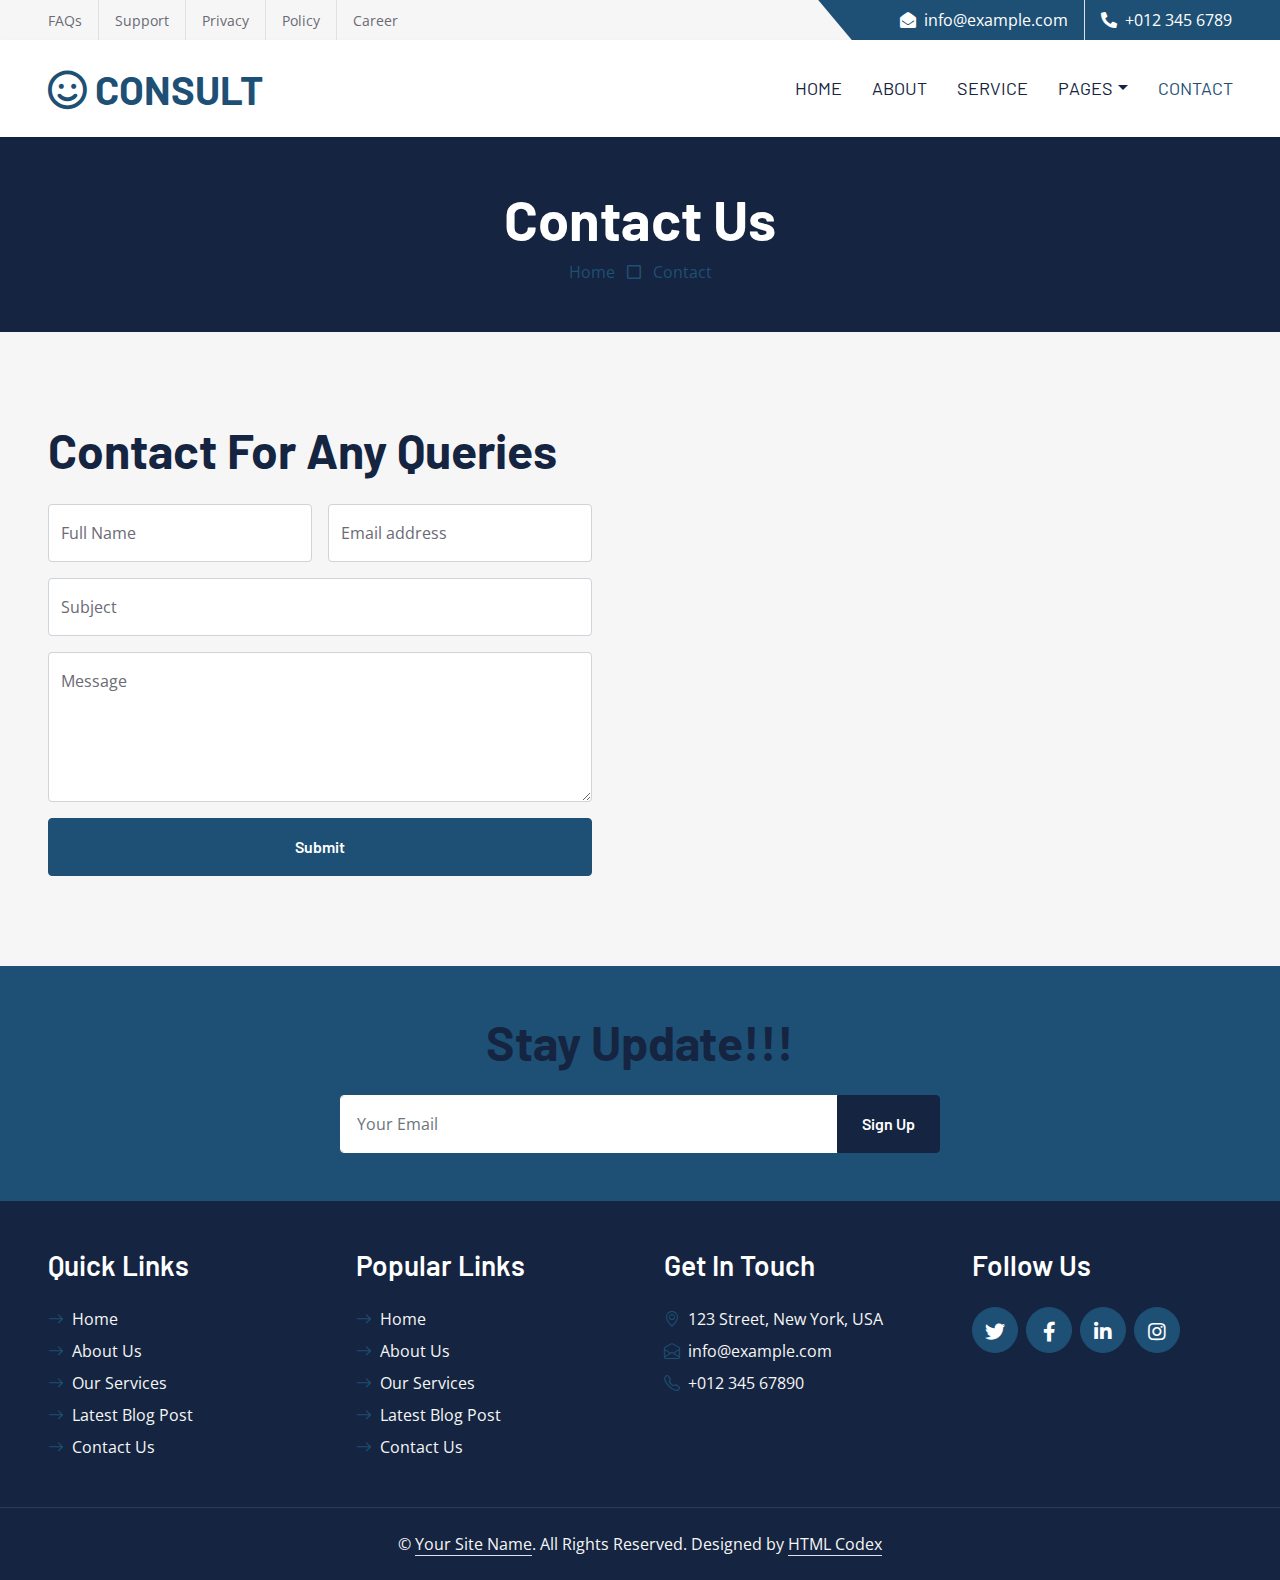
<file: contact.html>
<!DOCTYPE html>
<html lang="en">

<head>
    <meta charset="utf-8">
    <title>CONSULT - Consultancy Website Template</title>
    <meta content="width=device-width, initial-scale=1.0" name="viewport">
    <meta content="Free HTML Templates" name="keywords">
    <meta content="Free HTML Templates" name="description">

    <!-- Favicon -->
    <link href="img/favicon.ico" rel="icon">

    <!-- Google Web Fonts -->
    <link rel="preconnect" href="https://fonts.googleapis.com">
    <link rel="preconnect" href="https://fonts.gstatic.com" crossorigin>
    <link href="https://fonts.googleapis.com/css2?family=Barlow:wght@500;600;700&family=Open+Sans:wght@400;600&display=swap" rel="stylesheet"> 

    <!-- Icon Font Stylesheet -->
    <link href="https://cdnjs.cloudflare.com/ajax/libs/font-awesome/5.10.0/css/all.min.css" rel="stylesheet">
    <link href="https://cdn.jsdelivr.net/npm/bootstrap-icons@1.4.1/font/bootstrap-icons.css" rel="stylesheet">

    <!-- Libraries Stylesheet -->
    <link href="lib/owlcarousel/assets/owl.carousel.min.css" rel="stylesheet">

    <!-- Customized Bootstrap Stylesheet -->
    <link href="css/bootstrap.min.css" rel="stylesheet">

    <!-- Template Stylesheet -->
    <link href="css/style.css" rel="stylesheet">
</head>

<div>
    <!-- Topbar Start -->
    <div class="container-fluid bg-secondary ps-5 pe-0 d-none d-lg-block">
        <div class="row gx-0">
            <div class="col-md-6 text-center text-lg-start mb-2 mb-lg-0">
                <div class="d-inline-flex align-items-center">
                    <a class="text-body py-2 pe-3 border-end" href=""><small>FAQs</small></a>
                    <a class="text-body py-2 px-3 border-end" href=""><small>Support</small></a>
                    <a class="text-body py-2 px-3 border-end" href=""><small>Privacy</small></a>
                    <a class="text-body py-2 px-3 border-end" href=""><small>Policy</small></a>
                    <a class="text-body py-2 ps-3" href=""><small>Career</small></a>
                </div>
            </div>
            <div class="col-md-6 text-center text-lg-end">
                <div class="position-relative d-inline-flex align-items-center bg-primary text-white top-shape px-5">
                    <div class="me-3 pe-3 border-end py-2">
                        <p class="m-0"><i class="fa fa-envelope-open me-2"></i>info@example.com</p>
                    </div>
                    <div class="py-2">
                        <p class="m-0"><i class="fa fa-phone-alt me-2"></i>+012 345 6789</p>
                    </div>
                </div>
            </div>
        </div>
    </div>
    <!-- Topbar End -->


    <!-- Navbar Start -->
    <nav class="navbar navbar-expand-lg bg-white navbar-light shadow-sm px-5 py-3 py-lg-0">
        <a href="index.html" class="navbar-brand p-0">
            <h1 class="m-0 text-uppercase text-primary"><i class="far fa-smile text-primary me-2"></i>consult</h1>
        </a>
        <button class="navbar-toggler" type="button" data-bs-toggle="collapse" data-bs-target="#navbarCollapse">
            <span class="navbar-toggler-icon"></span>
        </button>
        <div class="collapse navbar-collapse" id="navbarCollapse">
            <div class="navbar-nav ms-auto py-0 me-n3">
                <a href="index.html" class="nav-item nav-link">Home</a>
                <a href="about.html" class="nav-item nav-link">About</a>
                <a href="service.html" class="nav-item nav-link">Service</a>
                <div class="nav-item dropdown">
                    <a href="#" class="nav-link dropdown-toggle" data-bs-toggle="dropdown">Pages</a>
                    <div class="dropdown-menu m-0">
                        <a href="blog.html" class="dropdown-item">Blog Grid</a>
                        <a href="detail.html" class="dropdown-item">Blog Detail</a>
                        <a href="feature.html" class="dropdown-item">Features</a>
                        <a href="quote.html" class="dropdown-item">Quote Form</a>
                        <a href="team.html" class="dropdown-item">The Team</a>
                        <a href="testimonial.html" class="dropdown-item">Testimonial</a>
                    </div>
                </div>
                <a href="contact.html" class="nav-item nav-link active">Contact</a>
            </div>
        </div>
    </nav>
    <!-- Navbar End -->


    <!-- Page Header Start -->
    <div class="container-fluid bg-dark p-5">
        <div class="row">
            <div class="col-12 text-center">
                <h1 class="display-4 text-white">Contact Us</h1>
                <a href="">Home</a>
                <i class="far fa-square text-primary px-2"></i>
                <a href="">Contact</a>
            </div>
        </div>
    </div>
    <!-- Page Header End -->


    <!-- Contact Start -->
    <div class="container-fluid bg-secondary px-0">
        <div class="row g-0">
            <div class="col-lg-6 py-6 px-5">
                <h1 class="display-5 mb-4">Contact For Any Queries</h1>
                <form>
                    <div class="row g-3">
                        <div class="col-6">
                            <div class="form-floating">
                                <input type="text" class="form-control" id="form-floating-1" placeholder="John Doe">
                                <label for="form-floating-1">Full Name</label>
                            </div>
                        </div>
                        <div class="col-6">
                            <div class="form-floating">
                                <input type="email" class="form-control" id="form-floating-2" placeholder="name@example.com">
                                <label for="form-floating-2">Email address</label>
                            </div>
                        </div>
                        <div class="col-12">
                            <div class="form-floating">
                                <input type="text" class="form-control" id="form-floating-3" placeholder="Subject">
                                <label for="form-floating-3">Subject</label>
                            </div>
                        </div>
                        <div class="col-12">
                            <div class="form-floating">
                                <textarea class="form-control" placeholder="Message" id="form-floating-4" style="height: 150px"></textarea>
                                <label for="form-floating-4">Message</label>
                              </div>
                        </div>
                        <div class="col-12">
                            <button class="btn btn-primary w-100 py-3" type="submit">Submit</button>
                        </div>
                    </div>
                </form>
            </div>
            <div class="col-lg-6" style="min-height: 400px;">
                <div class="position-relative h-100">
                    <iframe class="position-relative w-100 h-100"
                        src="https://www.google.com/maps/embed?pb=!1m18!1m12!1m3!1d3001156.4288297426!2d-78.01371936852176!3d42.72876761954724!2m3!1f0!2f0!3f0!3m2!1i1024!2i768!4f13.1!3m3!1m2!1s0x4ccc4bf0f123a5a9%3A0xddcfc6c1de189567!2sNew%20York%2C%20USA!5e0!3m2!1sen!2sbd!4v1603794290143!5m2!1sen!2sbd"
                        frameborder="0" style="border:0;" allowfullscreen="" aria-hidden="false" tabindex="0"></iframe>
                </div>
            </div>
        </div>
    </div>
    <!-- Contact End -->


    <!-- Footer Start -->
    <div class="container-fluid bg-primary text-secondary p-5">
        <div class="row g-5">
            <div class="col-12 text-center">
                <h1 class="display-5 mb-4">Stay Update!!!</h1>
                <form class="mx-auto" style="max-width: 600px;">
                    <div class="input-group">
                        <input type="text" class="form-control border-white p-3" placeholder="Your Email">
                        <button class="btn btn-dark px-4">Sign Up</button>
                    </div>
                </form>
            </div>
        </div>
    </div>
    <div class="container-fluid bg-dark text-secondary p-5">
        <div class="row g-5">
            <div class="col-lg-3 col-md-6">
                <h3 class="text-white mb-4">Quick Links</h3>
                <div class="d-flex flex-column justify-content-start">
                    <a class="text-secondary mb-2" href="#"><i class="bi bi-arrow-right text-primary me-2"></i>Home</a>
                    <a class="text-secondary mb-2" href="#"><i class="bi bi-arrow-right text-primary me-2"></i>About Us</a>
                    <a class="text-secondary mb-2" href="#"><i class="bi bi-arrow-right text-primary me-2"></i>Our Services</a>
                    <a class="text-secondary mb-2" href="#"><i class="bi bi-arrow-right text-primary me-2"></i>Latest Blog Post</a>
                    <a class="text-secondary" href="#"><i class="bi bi-arrow-right text-primary me-2"></i>Contact Us</a>
                </div>
            </div>
            <div class="col-lg-3 col-md-6">
                <h3 class="text-white mb-4">Popular Links</h3>
                <div class="d-flex flex-column justify-content-start">
                    <a class="text-secondary mb-2" href="#"><i class="bi bi-arrow-right text-primary me-2"></i>Home</a>
                    <a class="text-secondary mb-2" href="#"><i class="bi bi-arrow-right text-primary me-2"></i>About Us</a>
                    <a class="text-secondary mb-2" href="#"><i class="bi bi-arrow-right text-primary me-2"></i>Our Services</a>
                    <a class="text-secondary mb-2" href="#"><i class="bi bi-arrow-right text-primary me-2"></i>Latest Blog Post</a>
                    <a class="text-secondary" href="#"><i class="bi bi-arrow-right text-primary me-2"></i>Contact Us</a>
                </div>
            </div>
            <div class="col-lg-3 col-md-6">
                <h3 class="text-white mb-4">Get In Touch</h3>
                <p class="mb-2"><i class="bi bi-geo-alt text-primary me-2"></i>123 Street, New York, USA</p>
                <p class="mb-2"><i class="bi bi-envelope-open text-primary me-2"></i>info@example.com</p>
                <p class="mb-0"><i class="bi bi-telephone text-primary me-2"></i>+012 345 67890</p>
            </div>
            <div class="col-lg-3 col-md-6">
                <h3 class="text-white mb-4">Follow Us</h3>
                <div class="d-flex">
                    <a class="btn btn-lg btn-primary btn-lg-square rounded-circle me-2" href="#"><i class="fab fa-twitter fw-normal"></i></a>
                    <a class="btn btn-lg btn-primary btn-lg-square rounded-circle me-2" href="#"><i class="fab fa-facebook-f fw-normal"></i></a>
                    <a class="btn btn-lg btn-primary btn-lg-square rounded-circle me-2" href="#"><i class="fab fa-linkedin-in fw-normal"></i></a>
                    <a class="btn btn-lg btn-primary btn-lg-square rounded-circle" href="#"><i class="fab fa-instagram fw-normal"></i></a>
                </div>
            </div>
        </div>
    </div>
    <div class="container-fluid bg-dark text-secondary text-center border-top py-4 px-5" style="border-color: rgba(256, 256, 256, .1) !important;">
        <p class="m-0">&copy; <a class="text-secondary border-bottom" href="#">Your Site Name</a>. All Rights Reserved. Designed by <a class="text-secondary border-bottom" href="https://htmlcodex.com">HTML Codex</a></p>
    </div>
    <!-- Footer End -->


    <!-- Back to Top -->
    <a href="#" class="btn btn-lg btn-primary btn-lg-square rounded-circle back-to-top"><i class="bi bi-arrow-up"></i></a>


    <!-- JavaScript Libraries -->
    <script src="https://code.jquery.com/jquery-3.4.1.min.js"></script>
    <script src="https://cdn.jsdelivr.net/npm/bootstrap@5.0.0/dist/js/bootstrap.bundle.min.js"></script>
    <script src="lib/easing/easing.min.js"></script>
    <script src="lib/waypoints/waypoints.min.js"></script>
    <script src="lib/owlcarousel/owl.carousel.min.js"></script>

    <!-- Template Javascript -->
    <script src="js/main.js"></script>
</body>

</html>
</file>
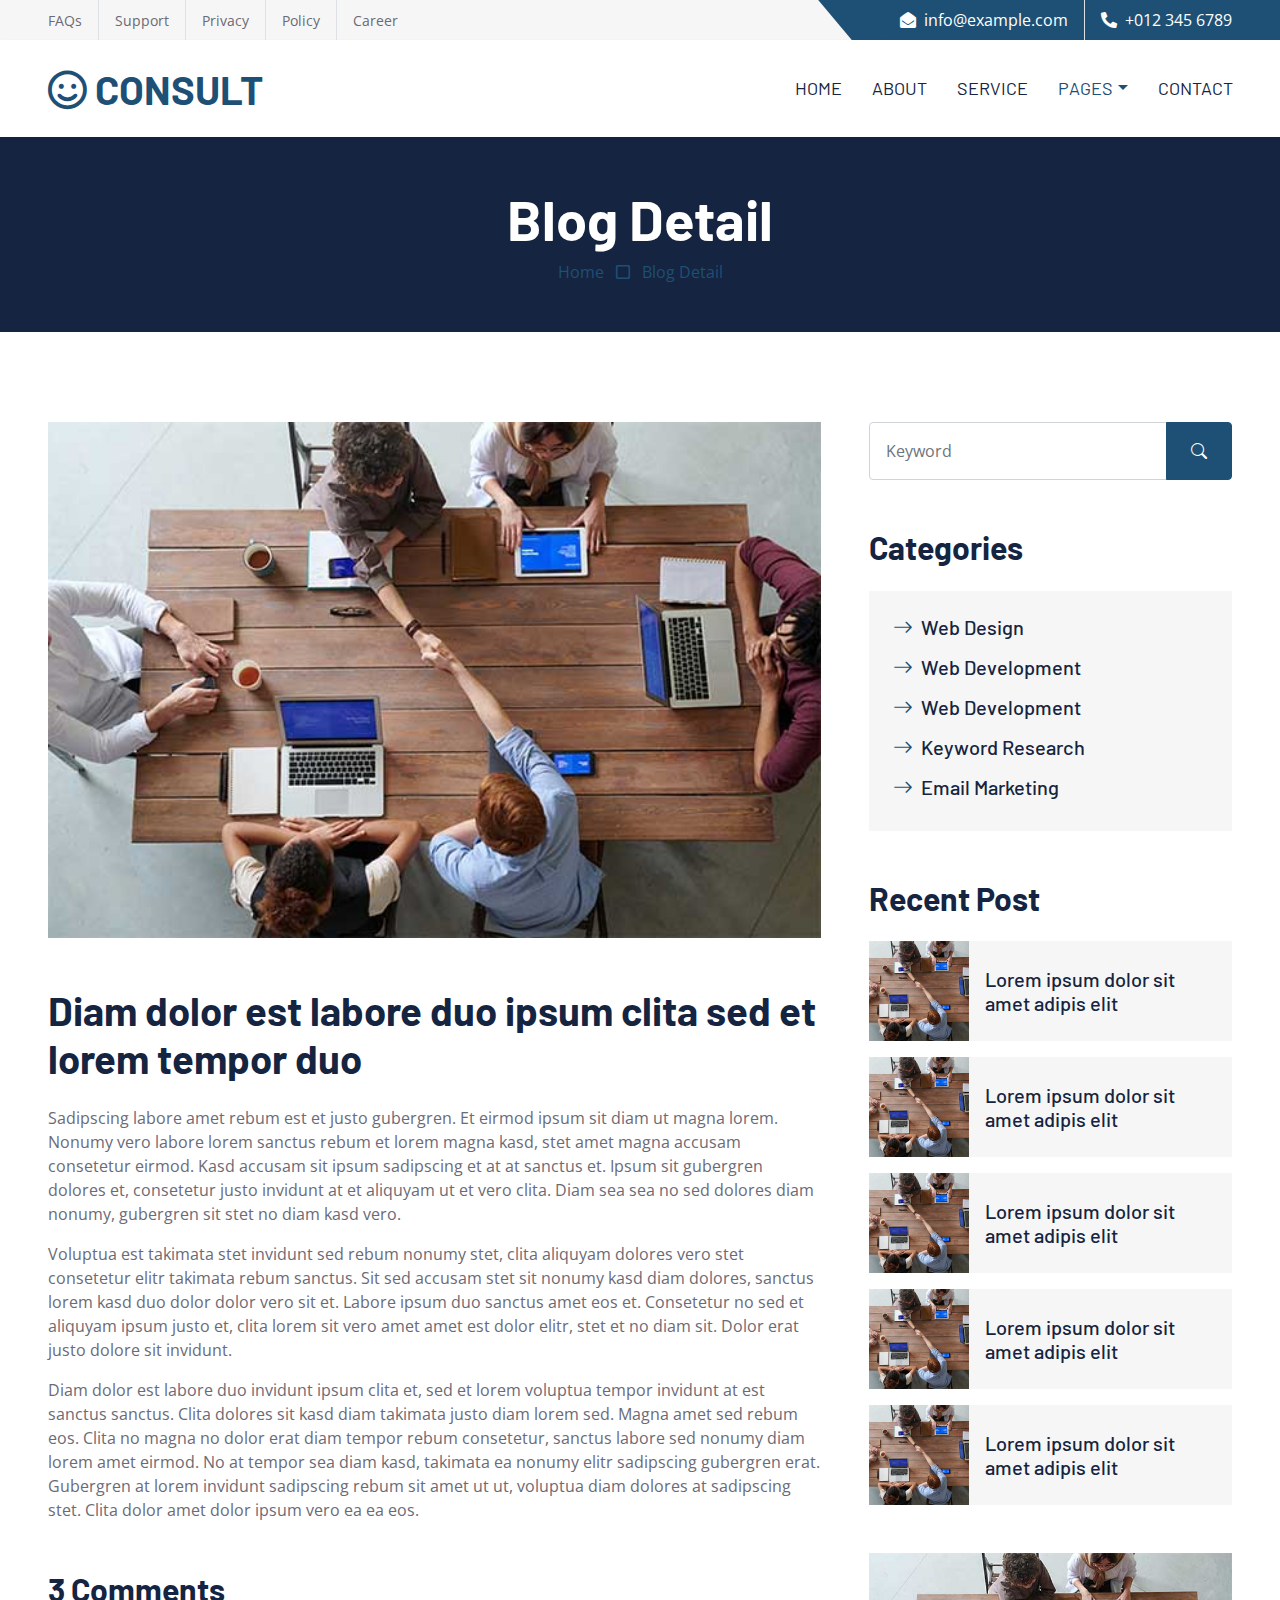
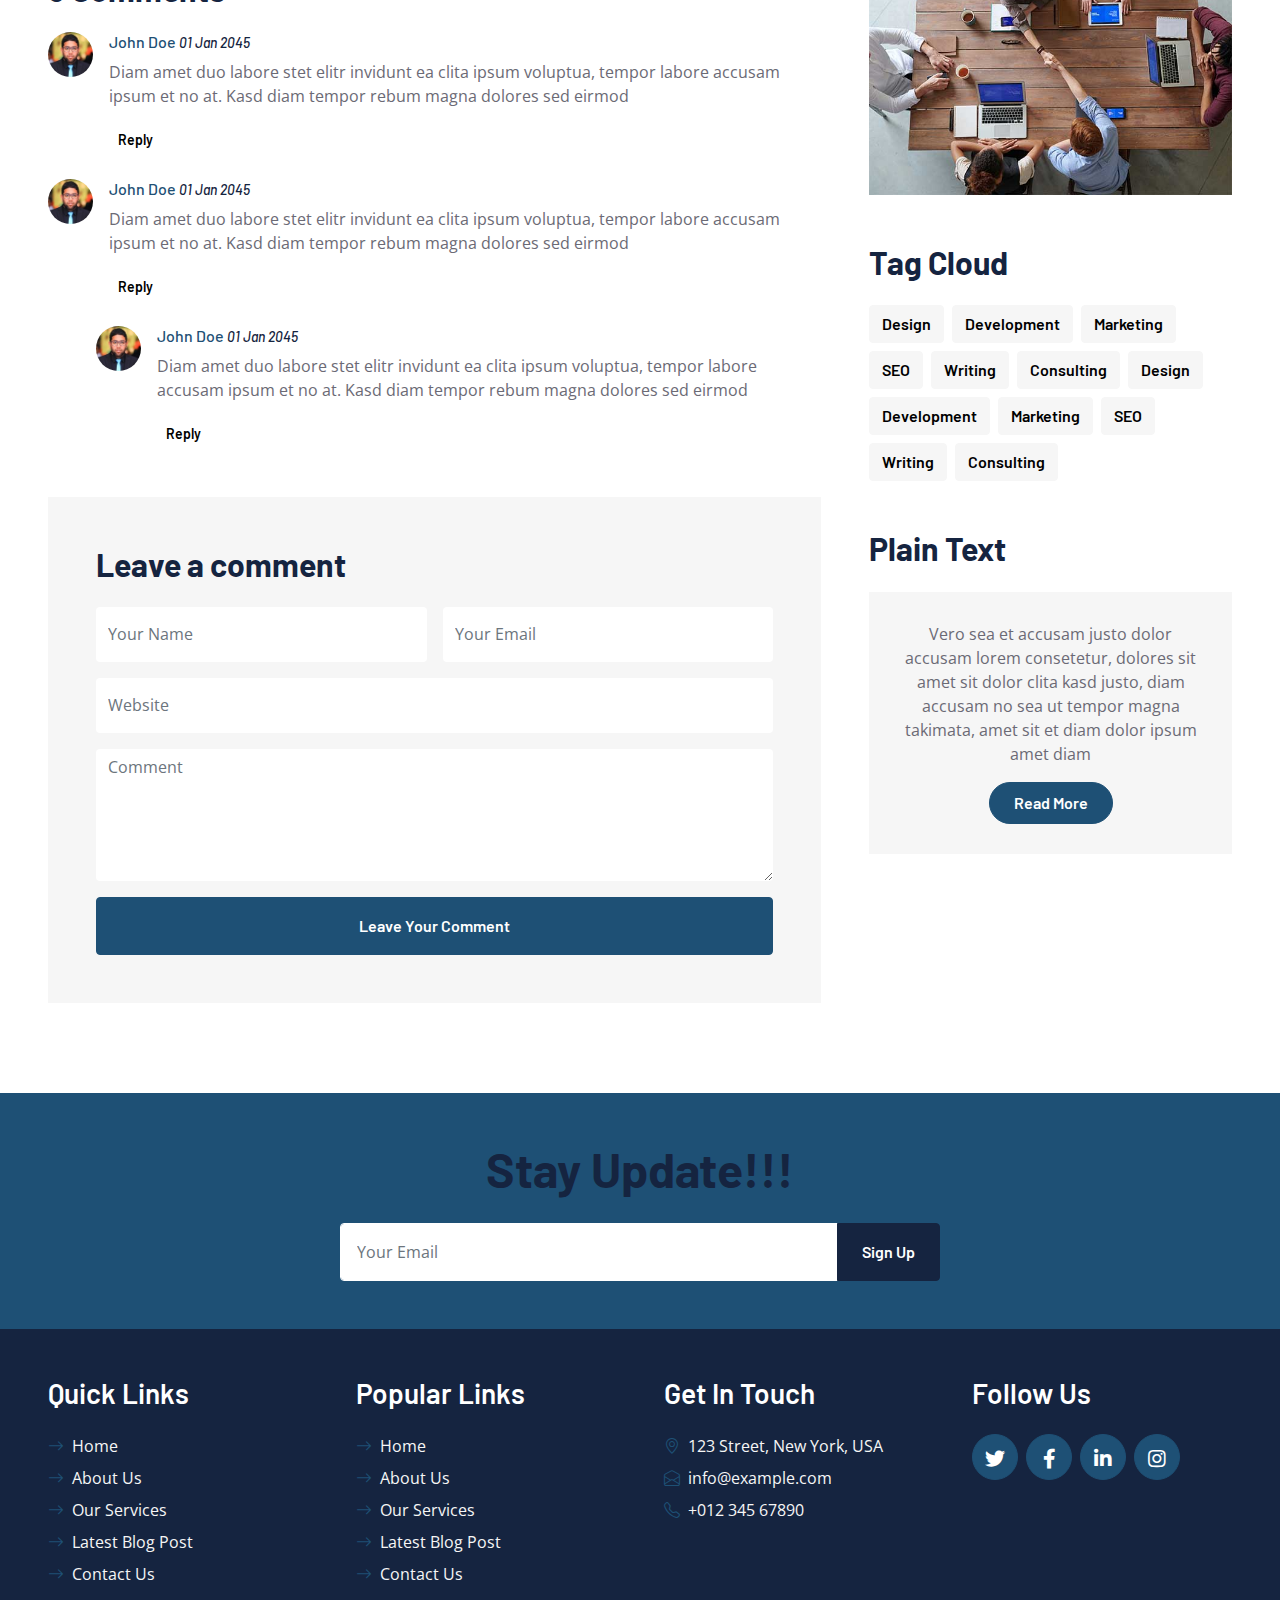
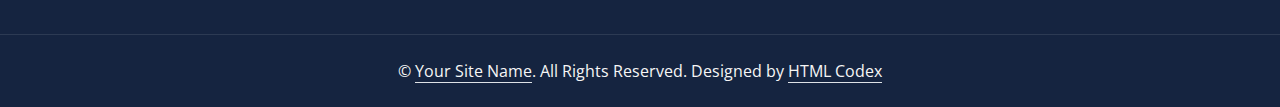
<file: detail.html>
<!DOCTYPE html>
<html lang="en">

<head>
    <meta charset="utf-8">
    <title>CONSULT - Consultancy Website Template</title>
    <meta content="width=device-width, initial-scale=1.0" name="viewport">
    <meta content="Free HTML Templates" name="keywords">
    <meta content="Free HTML Templates" name="description">

    <!-- Favicon -->
    <link href="img/favicon.ico" rel="icon">

    <!-- Google Web Fonts -->
    <link rel="preconnect" href="https://fonts.googleapis.com">
    <link rel="preconnect" href="https://fonts.gstatic.com" crossorigin>
    <link href="https://fonts.googleapis.com/css2?family=Barlow:wght@500;600;700&family=Open+Sans:wght@400;600&display=swap" rel="stylesheet"> 

    <!-- Icon Font Stylesheet -->
    <link href="https://cdnjs.cloudflare.com/ajax/libs/font-awesome/5.10.0/css/all.min.css" rel="stylesheet">
    <link href="https://cdn.jsdelivr.net/npm/bootstrap-icons@1.4.1/font/bootstrap-icons.css" rel="stylesheet">

    <!-- Libraries Stylesheet -->
    <link href="lib/owlcarousel/assets/owl.carousel.min.css" rel="stylesheet">

    <!-- Customized Bootstrap Stylesheet -->
    <link href="css/bootstrap.min.css" rel="stylesheet">

    <!-- Template Stylesheet -->
    <link href="css/style.css" rel="stylesheet">
</head>

<div>
    <!-- Topbar Start -->
    <div class="container-fluid bg-secondary ps-5 pe-0 d-none d-lg-block">
        <div class="row gx-0">
            <div class="col-md-6 text-center text-lg-start mb-2 mb-lg-0">
                <div class="d-inline-flex align-items-center">
                    <a class="text-body py-2 pe-3 border-end" href=""><small>FAQs</small></a>
                    <a class="text-body py-2 px-3 border-end" href=""><small>Support</small></a>
                    <a class="text-body py-2 px-3 border-end" href=""><small>Privacy</small></a>
                    <a class="text-body py-2 px-3 border-end" href=""><small>Policy</small></a>
                    <a class="text-body py-2 ps-3" href=""><small>Career</small></a>
                </div>
            </div>
            <div class="col-md-6 text-center text-lg-end">
                <div class="position-relative d-inline-flex align-items-center bg-primary text-white top-shape px-5">
                    <div class="me-3 pe-3 border-end py-2">
                        <p class="m-0"><i class="fa fa-envelope-open me-2"></i>info@example.com</p>
                    </div>
                    <div class="py-2">
                        <p class="m-0"><i class="fa fa-phone-alt me-2"></i>+012 345 6789</p>
                    </div>
                </div>
            </div>
        </div>
    </div>
    <!-- Topbar End -->


    <!-- Navbar Start -->
    <nav class="navbar navbar-expand-lg bg-white navbar-light shadow-sm px-5 py-3 py-lg-0">
        <a href="index.html" class="navbar-brand p-0">
            <h1 class="m-0 text-uppercase text-primary"><i class="far fa-smile text-primary me-2"></i>consult</h1>
        </a>
        <button class="navbar-toggler" type="button" data-bs-toggle="collapse" data-bs-target="#navbarCollapse">
            <span class="navbar-toggler-icon"></span>
        </button>
        <div class="collapse navbar-collapse" id="navbarCollapse">
            <div class="navbar-nav ms-auto py-0 me-n3">
                <a href="index.html" class="nav-item nav-link">Home</a>
                <a href="about.html" class="nav-item nav-link">About</a>
                <a href="service.html" class="nav-item nav-link">Service</a>
                <div class="nav-item dropdown">
                    <a href="#" class="nav-link dropdown-toggle active" data-bs-toggle="dropdown">Pages</a>
                    <div class="dropdown-menu m-0">
                        <a href="blog.html" class="dropdown-item">Blog Grid</a>
                        <a href="detail.html" class="dropdown-item active">Blog Detail</a>
                        <a href="feature.html" class="dropdown-item">Features</a>
                        <a href="quote.html" class="dropdown-item">Quote Form</a>
                        <a href="team.html" class="dropdown-item">The Team</a>
                        <a href="testimonial.html" class="dropdown-item">Testimonial</a>
                    </div>
                </div>
                <a href="contact.html" class="nav-item nav-link">Contact</a>
            </div>
        </div>
    </nav>
    <!-- Navbar End -->


    <!-- Page Header Start -->
    <div class="container-fluid bg-dark p-5">
        <div class="row">
            <div class="col-12 text-center">
                <h1 class="display-4 text-white">Blog Detail</h1>
                <a href="">Home</a>
                <i class="far fa-square text-primary px-2"></i>
                <a href="">Blog Detail</a>
            </div>
        </div>
    </div>
    <!-- Page Header End -->


    <!-- Blog Start -->
    <div class="container-fluid py-6 px-5">
        <div class="row g-5">
            <div class="col-lg-8">
                <!-- Blog Detail Start -->
                <div class="mb-5">
                    <img class="img-fluid w-100 mb-5" src="img/blog-1.jpg" alt="">
                    <h1 class="mb-4">Diam dolor est labore duo ipsum clita sed et lorem tempor duo</h1>
                    <p>Sadipscing labore amet rebum est et justo gubergren. Et eirmod ipsum sit diam ut
                        magna lorem. Nonumy vero labore lorem sanctus rebum et lorem magna kasd, stet
                        amet magna accusam consetetur eirmod. Kasd accusam sit ipsum sadipscing et at at
                        sanctus et. Ipsum sit gubergren dolores et, consetetur justo invidunt at et
                        aliquyam ut et vero clita. Diam sea sea no sed dolores diam nonumy, gubergren
                        sit stet no diam kasd vero.</p>
                    <p>Voluptua est takimata stet invidunt sed rebum nonumy stet, clita aliquyam dolores
                        vero stet consetetur elitr takimata rebum sanctus. Sit sed accusam stet sit
                        nonumy kasd diam dolores, sanctus lorem kasd duo dolor dolor vero sit et. Labore
                        ipsum duo sanctus amet eos et. Consetetur no sed et aliquyam ipsum justo et,
                        clita lorem sit vero amet amet est dolor elitr, stet et no diam sit. Dolor erat
                        justo dolore sit invidunt.</p>
                    <p>Diam dolor est labore duo invidunt ipsum clita et, sed et lorem voluptua tempor
                        invidunt at est sanctus sanctus. Clita dolores sit kasd diam takimata justo diam
                        lorem sed. Magna amet sed rebum eos. Clita no magna no dolor erat diam tempor
                        rebum consetetur, sanctus labore sed nonumy diam lorem amet eirmod. No at tempor
                        sea diam kasd, takimata ea nonumy elitr sadipscing gubergren erat. Gubergren at
                        lorem invidunt sadipscing rebum sit amet ut ut, voluptua diam dolores at
                        sadipscing stet. Clita dolor amet dolor ipsum vero ea ea eos.</p>
                </div>
                <!-- Blog Detail End -->

                <!-- Comment List Start -->
                <div class="mb-5">
                    <h2 class="mb-4">3 Comments</h2>
                    <div class="d-flex mb-4">
                        <img src="img/user.jpg" class="img-fluid rounded-circle" style="width: 45px; height: 45px;">
                        <div class="ps-3">
                            <h6><a href="">John Doe</a> <small><i>01 Jan 2045</i></small></h6>
                            <p>Diam amet duo labore stet elitr invidunt ea clita ipsum voluptua, tempor labore
                                accusam ipsum et no at. Kasd diam tempor rebum magna dolores sed eirmod</p>
                            <button class="btn btn-sm btn-light">Reply</button>
                        </div>
                    </div>
                    <div class="d-flex mb-4">
                        <img src="img/user.jpg" class="img-fluid rounded-circle" style="width: 45px; height: 45px;">
                        <div class="ps-3">
                            <h6><a href="">John Doe</a> <small><i>01 Jan 2045</i></small></h6>
                            <p>Diam amet duo labore stet elitr invidunt ea clita ipsum voluptua, tempor labore
                                accusam ipsum et no at. Kasd diam tempor rebum magna dolores sed eirmod</p>
                            <button class="btn btn-sm btn-light">Reply</button>
                        </div>
                    </div>
                    <div class="d-flex ms-5 mb-4">
                        <img src="img/user.jpg" class="img-fluid rounded-circle" style="width: 45px; height: 45px;">
                        <div class="ps-3">
                            <h6><a href="">John Doe</a> <small><i>01 Jan 2045</i></small></h6>
                            <p>Diam amet duo labore stet elitr invidunt ea clita ipsum voluptua, tempor labore
                                accusam ipsum et no at. Kasd diam tempor rebum magna dolores sed eirmod</p>
                            <button class="btn btn-sm btn-light">Reply</button>
                        </div>
                    </div>
                </div>
                <!-- Comment List End -->

                <!-- Comment Form Start -->
                <div class="bg-secondary p-5">
                    <h2 class="mb-4">Leave a comment</h2>
                    <form>
                        <div class="row g-3">
                            <div class="col-12 col-sm-6">
                                <input type="text" class="form-control bg-white border-0" placeholder="Your Name" style="height: 55px;">
                            </div>
                            <div class="col-12 col-sm-6">
                                <input type="email" class="form-control bg-white border-0" placeholder="Your Email" style="height: 55px;">
                            </div>
                            <div class="col-12">
                                <input type="text" class="form-control bg-white border-0" placeholder="Website" style="height: 55px;">
                            </div>
                            <div class="col-12">
                                <textarea class="form-control bg-white border-0" rows="5" placeholder="Comment"></textarea>
                            </div>
                            <div class="col-12">
                                <button class="btn btn-primary w-100 py-3" type="submit">Leave Your Comment</button>
                            </div>
                        </div>
                    </form>
                </div>
                <!-- Comment Form End -->
            </div>

            <!-- Sidebar Start -->
            <div class="col-lg-4">
                <!-- Search Form Start -->
                <div class="mb-5">
                    <div class="input-group">
                        <input type="text" class="form-control p-3" placeholder="Keyword">
                        <button class="btn btn-primary px-4"><i class="bi bi-search"></i></button>
                    </div>
                </div>
                <!-- Search Form End -->

                <!-- Category Start -->
                <div class="mb-5">
                    <h2 class="mb-4">Categories</h2>
                    <div class="d-flex flex-column justify-content-start bg-secondary p-4">
                        <a class="h5 mb-3" href="#"><i class="bi bi-arrow-right text-primary me-2"></i>Web Design</a>
                        <a class="h5 mb-3" href="#"><i class="bi bi-arrow-right text-primary me-2"></i>Web Development</a>
                        <a class="h5 mb-3" href="#"><i class="bi bi-arrow-right text-primary me-2"></i>Web Development</a>
                        <a class="h5 mb-3" href="#"><i class="bi bi-arrow-right text-primary me-2"></i>Keyword Research</a>
                        <a class="h5" href="#"><i class="bi bi-arrow-right text-primary me-2"></i>Email Marketing</a>
                    </div>
                </div>
                <!-- Category End -->

                <!-- Recent Post Start -->
                <div class="mb-5">
                    <h2 class="mb-4">Recent Post</h2>
                    <div class="d-flex mb-3">
                        <img class="img-fluid" src="img/blog-1.jpg" style="width: 100px; height: 100px; object-fit: cover;" alt="">
                        <a href="" class="h5 d-flex align-items-center bg-secondary px-3 mb-0">Lorem ipsum dolor sit amet adipis elit
                        </a>
                    </div>
                    <div class="d-flex mb-3">
                        <img class="img-fluid" src="img/blog-1.jpg" style="width: 100px; height: 100px; object-fit: cover;" alt="">
                        <a href="" class="h5 d-flex align-items-center bg-secondary px-3 mb-0">Lorem ipsum dolor sit amet adipis elit
                        </a>
                    </div>
                    <div class="d-flex mb-3">
                        <img class="img-fluid" src="img/blog-1.jpg" style="width: 100px; height: 100px; object-fit: cover;" alt="">
                        <a href="" class="h5 d-flex align-items-center bg-secondary px-3 mb-0">Lorem ipsum dolor sit amet adipis elit
                        </a>
                    </div>
                    <div class="d-flex mb-3">
                        <img class="img-fluid" src="img/blog-1.jpg" style="width: 100px; height: 100px; object-fit: cover;" alt="">
                        <a href="" class="h5 d-flex align-items-center bg-secondary px-3 mb-0">Lorem ipsum dolor sit amet adipis elit
                        </a>
                    </div>
                    <div class="d-flex">
                        <img class="img-fluid" src="img/blog-1.jpg" style="width: 100px; height: 100px; object-fit: cover;" alt="">
                        <a href="" class="h5 d-flex align-items-center bg-secondary px-3 mb-0">Lorem ipsum dolor sit amet adipis elit
                        </a>
                    </div>
                </div>
                <!-- Recent Post End -->

                <!-- Image Start -->
                <div class="mb-5">
                    <img src="img/blog-1.jpg" alt="" class="img-fluid">
                </div>
                <!-- Image End -->

                <!-- Tags Start -->
                <div class="mb-5">
                    <h2 class="mb-4">Tag Cloud</h2>
                    <div class="d-flex flex-wrap m-n1">
                        <a href="" class="btn btn-secondary m-1">Design</a>
                        <a href="" class="btn btn-secondary m-1">Development</a>
                        <a href="" class="btn btn-secondary m-1">Marketing</a>
                        <a href="" class="btn btn-secondary m-1">SEO</a>
                        <a href="" class="btn btn-secondary m-1">Writing</a>
                        <a href="" class="btn btn-secondary m-1">Consulting</a>
                        <a href="" class="btn btn-secondary m-1">Design</a>
                        <a href="" class="btn btn-secondary m-1">Development</a>
                        <a href="" class="btn btn-secondary m-1">Marketing</a>
                        <a href="" class="btn btn-secondary m-1">SEO</a>
                        <a href="" class="btn btn-secondary m-1">Writing</a>
                        <a href="" class="btn btn-secondary m-1">Consulting</a>
                    </div>
                </div>
                <!-- Tags End -->

                <!-- Plain Text Start -->
                <div>
                    <h2 class="mb-4">Plain Text</h2>
                    <div class="bg-secondary text-center" style="padding: 30px;">
                        <p>Vero sea et accusam justo dolor accusam lorem consetetur, dolores sit amet sit dolor clita kasd justo, diam accusam no sea ut tempor magna takimata, amet sit et diam dolor ipsum amet diam</p>
                        <a href="" class="btn btn-primary rounded-pill py-2 px-4">Read More</a>
                    </div>
                </div>
                <!-- Plain Text End -->
            </div>
            <!-- Sidebar End -->
        </div>
    </div>
    <!-- Blog End -->


    <!-- Footer Start -->
    <div class="container-fluid bg-primary text-secondary p-5">
        <div class="row g-5">
            <div class="col-12 text-center">
                <h1 class="display-5 mb-4">Stay Update!!!</h1>
                <form class="mx-auto" style="max-width: 600px;">
                    <div class="input-group">
                        <input type="text" class="form-control border-white p-3" placeholder="Your Email">
                        <button class="btn btn-dark px-4">Sign Up</button>
                    </div>
                </form>
            </div>
        </div>
    </div>
    <div class="container-fluid bg-dark text-secondary p-5">
        <div class="row g-5">
            <div class="col-lg-3 col-md-6">
                <h3 class="text-white mb-4">Quick Links</h3>
                <div class="d-flex flex-column justify-content-start">
                    <a class="text-secondary mb-2" href="#"><i class="bi bi-arrow-right text-primary me-2"></i>Home</a>
                    <a class="text-secondary mb-2" href="#"><i class="bi bi-arrow-right text-primary me-2"></i>About Us</a>
                    <a class="text-secondary mb-2" href="#"><i class="bi bi-arrow-right text-primary me-2"></i>Our Services</a>
                    <a class="text-secondary mb-2" href="#"><i class="bi bi-arrow-right text-primary me-2"></i>Latest Blog Post</a>
                    <a class="text-secondary" href="#"><i class="bi bi-arrow-right text-primary me-2"></i>Contact Us</a>
                </div>
            </div>
            <div class="col-lg-3 col-md-6">
                <h3 class="text-white mb-4">Popular Links</h3>
                <div class="d-flex flex-column justify-content-start">
                    <a class="text-secondary mb-2" href="#"><i class="bi bi-arrow-right text-primary me-2"></i>Home</a>
                    <a class="text-secondary mb-2" href="#"><i class="bi bi-arrow-right text-primary me-2"></i>About Us</a>
                    <a class="text-secondary mb-2" href="#"><i class="bi bi-arrow-right text-primary me-2"></i>Our Services</a>
                    <a class="text-secondary mb-2" href="#"><i class="bi bi-arrow-right text-primary me-2"></i>Latest Blog Post</a>
                    <a class="text-secondary" href="#"><i class="bi bi-arrow-right text-primary me-2"></i>Contact Us</a>
                </div>
            </div>
            <div class="col-lg-3 col-md-6">
                <h3 class="text-white mb-4">Get In Touch</h3>
                <p class="mb-2"><i class="bi bi-geo-alt text-primary me-2"></i>123 Street, New York, USA</p>
                <p class="mb-2"><i class="bi bi-envelope-open text-primary me-2"></i>info@example.com</p>
                <p class="mb-0"><i class="bi bi-telephone text-primary me-2"></i>+012 345 67890</p>
            </div>
            <div class="col-lg-3 col-md-6">
                <h3 class="text-white mb-4">Follow Us</h3>
                <div class="d-flex">
                    <a class="btn btn-lg btn-primary btn-lg-square rounded-circle me-2" href="#"><i class="fab fa-twitter fw-normal"></i></a>
                    <a class="btn btn-lg btn-primary btn-lg-square rounded-circle me-2" href="#"><i class="fab fa-facebook-f fw-normal"></i></a>
                    <a class="btn btn-lg btn-primary btn-lg-square rounded-circle me-2" href="#"><i class="fab fa-linkedin-in fw-normal"></i></a>
                    <a class="btn btn-lg btn-primary btn-lg-square rounded-circle" href="#"><i class="fab fa-instagram fw-normal"></i></a>
                </div>
            </div>
        </div>
    </div>
    <div class="container-fluid bg-dark text-secondary text-center border-top py-4 px-5" style="border-color: rgba(256, 256, 256, .1) !important;">
        <p class="m-0">&copy; <a class="text-secondary border-bottom" href="#">Your Site Name</a>. All Rights Reserved. Designed by <a class="text-secondary border-bottom" href="https://htmlcodex.com">HTML Codex</a></p>
    </div>
    <!-- Footer End -->


    <!-- Back to Top -->
    <a href="#" class="btn btn-lg btn-primary btn-lg-square rounded-circle back-to-top"><i class="bi bi-arrow-up"></i></a>


    <!-- JavaScript Libraries -->
    <script src="https://code.jquery.com/jquery-3.4.1.min.js"></script>
    <script src="https://cdn.jsdelivr.net/npm/bootstrap@5.0.0/dist/js/bootstrap.bundle.min.js"></script>
    <script src="lib/easing/easing.min.js"></script>
    <script src="lib/waypoints/waypoints.min.js"></script>
    <script src="lib/owlcarousel/owl.carousel.min.js"></script>

    <!-- Template Javascript -->
    <script src="js/main.js"></script>
</body>

</html>
</file>
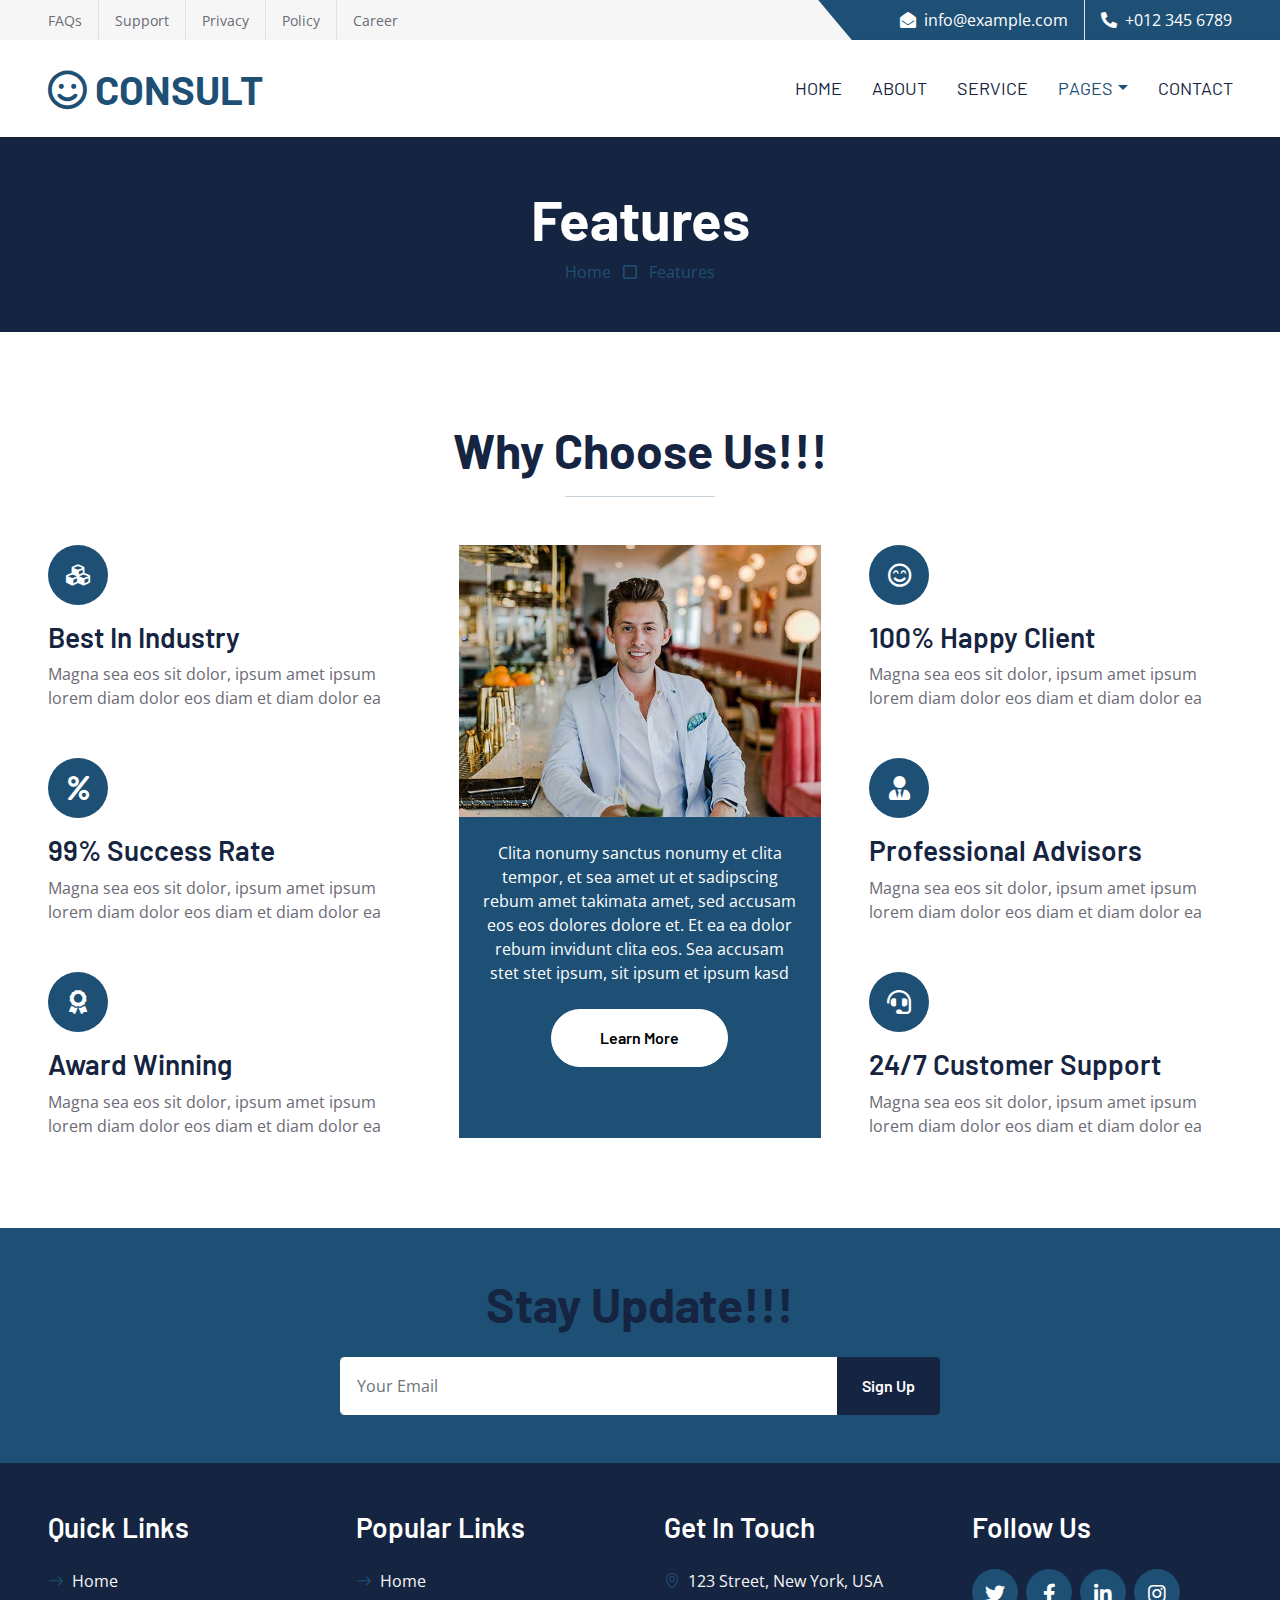
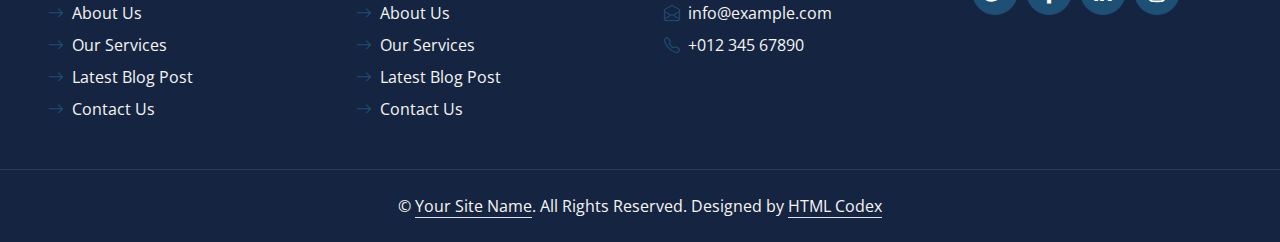
<file: feature.html>
<!DOCTYPE html>
<html lang="en">

<head>
    <meta charset="utf-8">
    <title>CONSULT - Consultancy Website Template</title>
    <meta content="width=device-width, initial-scale=1.0" name="viewport">
    <meta content="Free HTML Templates" name="keywords">
    <meta content="Free HTML Templates" name="description">

    <!-- Favicon -->
    <link href="img/favicon.ico" rel="icon">

    <!-- Google Web Fonts -->
    <link rel="preconnect" href="https://fonts.googleapis.com">
    <link rel="preconnect" href="https://fonts.gstatic.com" crossorigin>
    <link href="https://fonts.googleapis.com/css2?family=Barlow:wght@500;600;700&family=Open+Sans:wght@400;600&display=swap" rel="stylesheet"> 

    <!-- Icon Font Stylesheet -->
    <link href="https://cdnjs.cloudflare.com/ajax/libs/font-awesome/5.10.0/css/all.min.css" rel="stylesheet">
    <link href="https://cdn.jsdelivr.net/npm/bootstrap-icons@1.4.1/font/bootstrap-icons.css" rel="stylesheet">

    <!-- Libraries Stylesheet -->
    <link href="lib/owlcarousel/assets/owl.carousel.min.css" rel="stylesheet">

    <!-- Customized Bootstrap Stylesheet -->
    <link href="css/bootstrap.min.css" rel="stylesheet">

    <!-- Template Stylesheet -->
    <link href="css/style.css" rel="stylesheet">
</head>

<div>
    <!-- Topbar Start -->
    <div class="container-fluid bg-secondary ps-5 pe-0 d-none d-lg-block">
        <div class="row gx-0">
            <div class="col-md-6 text-center text-lg-start mb-2 mb-lg-0">
                <div class="d-inline-flex align-items-center">
                    <a class="text-body py-2 pe-3 border-end" href=""><small>FAQs</small></a>
                    <a class="text-body py-2 px-3 border-end" href=""><small>Support</small></a>
                    <a class="text-body py-2 px-3 border-end" href=""><small>Privacy</small></a>
                    <a class="text-body py-2 px-3 border-end" href=""><small>Policy</small></a>
                    <a class="text-body py-2 ps-3" href=""><small>Career</small></a>
                </div>
            </div>
            <div class="col-md-6 text-center text-lg-end">
                <div class="position-relative d-inline-flex align-items-center bg-primary text-white top-shape px-5">
                    <div class="me-3 pe-3 border-end py-2">
                        <p class="m-0"><i class="fa fa-envelope-open me-2"></i>info@example.com</p>
                    </div>
                    <div class="py-2">
                        <p class="m-0"><i class="fa fa-phone-alt me-2"></i>+012 345 6789</p>
                    </div>
                </div>
            </div>
        </div>
    </div>
    <!-- Topbar End -->


    <!-- Navbar Start -->
    <nav class="navbar navbar-expand-lg bg-white navbar-light shadow-sm px-5 py-3 py-lg-0">
        <a href="index.html" class="navbar-brand p-0">
            <h1 class="m-0 text-uppercase text-primary"><i class="far fa-smile text-primary me-2"></i>consult</h1>
        </a>
        <button class="navbar-toggler" type="button" data-bs-toggle="collapse" data-bs-target="#navbarCollapse">
            <span class="navbar-toggler-icon"></span>
        </button>
        <div class="collapse navbar-collapse" id="navbarCollapse">
            <div class="navbar-nav ms-auto py-0 me-n3">
                <a href="index.html" class="nav-item nav-link">Home</a>
                <a href="about.html" class="nav-item nav-link">About</a>
                <a href="service.html" class="nav-item nav-link">Service</a>
                <div class="nav-item dropdown">
                    <a href="#" class="nav-link dropdown-toggle active" data-bs-toggle="dropdown">Pages</a>
                    <div class="dropdown-menu m-0">
                        <a href="blog.html" class="dropdown-item">Blog Grid</a>
                        <a href="detail.html" class="dropdown-item">Blog Detail</a>
                        <a href="feature.html" class="dropdown-item active">Features</a>
                        <a href="quote.html" class="dropdown-item">Quote Form</a>
                        <a href="team.html" class="dropdown-item">The Team</a>
                        <a href="testimonial.html" class="dropdown-item">Testimonial</a>
                    </div>
                </div>
                <a href="contact.html" class="nav-item nav-link">Contact</a>
            </div>
        </div>
    </nav>
    <!-- Navbar End -->


    <!-- Page Header Start -->
    <div class="container-fluid bg-dark p-5">
        <div class="row">
            <div class="col-12 text-center">
                <h1 class="display-4 text-white">Features</h1>
                <a href="">Home</a>
                <i class="far fa-square text-primary px-2"></i>
                <a href="">Features</a>
            </div>
        </div>
    </div>
    <!-- Page Header End -->


    <!-- Features Start -->
    <div class="container-fluid py-6 px-5">
        <div class="text-center mx-auto mb-5" style="max-width: 600px;">
            <h1 class="display-5 mb-0">Why Choose Us!!!</h1>
            <hr class="w-25 mx-auto bg-primary">
        </div>
        <div class="row g-5">
            <div class="col-lg-4">
                <div class="row g-5">
                    <div class="col-12">
                        <div class="bg-primary rounded-circle d-flex align-items-center justify-content-center mb-3" style="width: 60px; height: 60px;">
                            <i class="fa fa-cubes fs-4 text-white"></i>
                        </div>
                        <h3>Best In Industry</h3>
                        <p class="mb-0">Magna sea eos sit dolor, ipsum amet ipsum lorem diam dolor eos diam et diam dolor ea</p>
                    </div>
                    <div class="col-12">
                        <div class="bg-primary rounded-circle d-flex align-items-center justify-content-center mb-3" style="width: 60px; height: 60px;">
                            <i class="fa fa-percent fs-4 text-white"></i>
                        </div>
                        <h3>99% Success Rate</h3>
                        <p class="mb-0">Magna sea eos sit dolor, ipsum amet ipsum lorem diam dolor eos diam et diam dolor ea</p>
                    </div>
                    <div class="col-12">
                        <div class="bg-primary rounded-circle d-flex align-items-center justify-content-center mb-3" style="width: 60px; height: 60px;">
                            <i class="fa fa-award fs-4 text-white"></i>
                        </div>
                        <h3>Award Winning</h3>
                        <p class="mb-0">Magna sea eos sit dolor, ipsum amet ipsum lorem diam dolor eos diam et diam dolor ea</p>
                    </div>
                </div>
            </div>
            <div class="col-lg-4">
                <div class="d-block bg-primary h-100 text-center">
                    <img class="img-fluid" src="img/feature.jpg" alt="">
                    <div class="p-4">
                        <p class="text-white mb-4">Clita nonumy sanctus nonumy et clita tempor, et sea amet ut et sadipscing rebum amet takimata amet, sed accusam eos eos dolores dolore et. Et ea ea dolor rebum invidunt clita eos. Sea accusam stet stet ipsum, sit ipsum et ipsum kasd</p>
                        <a href="" class="btn btn-light py-md-3 px-md-5 rounded-pill mb-2">Learn More</a>
                    </div>
                </div>
            </div>
            <div class="col-lg-4">
                <div class="row g-5">
                    <div class="col-12">
                        <div class="bg-primary rounded-circle d-flex align-items-center justify-content-center mb-3" style="width: 60px; height: 60px;">
                            <i class="far fa-smile-beam fs-4 text-white"></i>
                        </div>
                        <h3>100% Happy Client</h3>
                        <p class="mb-0">Magna sea eos sit dolor, ipsum amet ipsum lorem diam dolor eos diam et diam dolor ea</p>
                    </div>
                    <div class="col-12">
                        <div class="bg-primary rounded-circle d-flex align-items-center justify-content-center mb-3" style="width: 60px; height: 60px;">
                            <i class="fa fa-user-tie fs-4 text-white"></i>
                        </div>
                        <h3>Professional Advisors</h3>
                        <p class="mb-0">Magna sea eos sit dolor, ipsum amet ipsum lorem diam dolor eos diam et diam dolor ea</p>
                    </div>
                    <div class="col-12">
                        <div class="bg-primary rounded-circle d-flex align-items-center justify-content-center mb-3" style="width: 60px; height: 60px;">
                            <i class="fa fa-headset fs-4 text-white"></i>
                        </div>
                        <h3>24/7 Customer Support</h3>
                        <p class="mb-0">Magna sea eos sit dolor, ipsum amet ipsum lorem diam dolor eos diam et diam dolor ea</p>
                    </div>
                </div>
            </div>
        </div>
    </div>
    <!-- Features Start -->
    

    <!-- Footer Start -->
    <div class="container-fluid bg-primary text-secondary p-5">
        <div class="row g-5">
            <div class="col-12 text-center">
                <h1 class="display-5 mb-4">Stay Update!!!</h1>
                <form class="mx-auto" style="max-width: 600px;">
                    <div class="input-group">
                        <input type="text" class="form-control border-white p-3" placeholder="Your Email">
                        <button class="btn btn-dark px-4">Sign Up</button>
                    </div>
                </form>
            </div>
        </div>
    </div>
    <div class="container-fluid bg-dark text-secondary p-5">
        <div class="row g-5">
            <div class="col-lg-3 col-md-6">
                <h3 class="text-white mb-4">Quick Links</h3>
                <div class="d-flex flex-column justify-content-start">
                    <a class="text-secondary mb-2" href="#"><i class="bi bi-arrow-right text-primary me-2"></i>Home</a>
                    <a class="text-secondary mb-2" href="#"><i class="bi bi-arrow-right text-primary me-2"></i>About Us</a>
                    <a class="text-secondary mb-2" href="#"><i class="bi bi-arrow-right text-primary me-2"></i>Our Services</a>
                    <a class="text-secondary mb-2" href="#"><i class="bi bi-arrow-right text-primary me-2"></i>Latest Blog Post</a>
                    <a class="text-secondary" href="#"><i class="bi bi-arrow-right text-primary me-2"></i>Contact Us</a>
                </div>
            </div>
            <div class="col-lg-3 col-md-6">
                <h3 class="text-white mb-4">Popular Links</h3>
                <div class="d-flex flex-column justify-content-start">
                    <a class="text-secondary mb-2" href="#"><i class="bi bi-arrow-right text-primary me-2"></i>Home</a>
                    <a class="text-secondary mb-2" href="#"><i class="bi bi-arrow-right text-primary me-2"></i>About Us</a>
                    <a class="text-secondary mb-2" href="#"><i class="bi bi-arrow-right text-primary me-2"></i>Our Services</a>
                    <a class="text-secondary mb-2" href="#"><i class="bi bi-arrow-right text-primary me-2"></i>Latest Blog Post</a>
                    <a class="text-secondary" href="#"><i class="bi bi-arrow-right text-primary me-2"></i>Contact Us</a>
                </div>
            </div>
            <div class="col-lg-3 col-md-6">
                <h3 class="text-white mb-4">Get In Touch</h3>
                <p class="mb-2"><i class="bi bi-geo-alt text-primary me-2"></i>123 Street, New York, USA</p>
                <p class="mb-2"><i class="bi bi-envelope-open text-primary me-2"></i>info@example.com</p>
                <p class="mb-0"><i class="bi bi-telephone text-primary me-2"></i>+012 345 67890</p>
            </div>
            <div class="col-lg-3 col-md-6">
                <h3 class="text-white mb-4">Follow Us</h3>
                <div class="d-flex">
                    <a class="btn btn-lg btn-primary btn-lg-square rounded-circle me-2" href="#"><i class="fab fa-twitter fw-normal"></i></a>
                    <a class="btn btn-lg btn-primary btn-lg-square rounded-circle me-2" href="#"><i class="fab fa-facebook-f fw-normal"></i></a>
                    <a class="btn btn-lg btn-primary btn-lg-square rounded-circle me-2" href="#"><i class="fab fa-linkedin-in fw-normal"></i></a>
                    <a class="btn btn-lg btn-primary btn-lg-square rounded-circle" href="#"><i class="fab fa-instagram fw-normal"></i></a>
                </div>
            </div>
        </div>
    </div>
    <div class="container-fluid bg-dark text-secondary text-center border-top py-4 px-5" style="border-color: rgba(256, 256, 256, .1) !important;">
        <p class="m-0">&copy; <a class="text-secondary border-bottom" href="#">Your Site Name</a>. All Rights Reserved. Designed by <a class="text-secondary border-bottom" href="https://htmlcodex.com">HTML Codex</a></p>
    </div>
    <!-- Footer End -->


    <!-- Back to Top -->
    <a href="#" class="btn btn-lg btn-primary btn-lg-square rounded-circle back-to-top"><i class="bi bi-arrow-up"></i></a>


    <!-- JavaScript Libraries -->
    <script src="https://code.jquery.com/jquery-3.4.1.min.js"></script>
    <script src="https://cdn.jsdelivr.net/npm/bootstrap@5.0.0/dist/js/bootstrap.bundle.min.js"></script>
    <script src="lib/easing/easing.min.js"></script>
    <script src="lib/waypoints/waypoints.min.js"></script>
    <script src="lib/owlcarousel/owl.carousel.min.js"></script>

    <!-- Template Javascript -->
    <script src="js/main.js"></script>
</body>

</html>
</file>
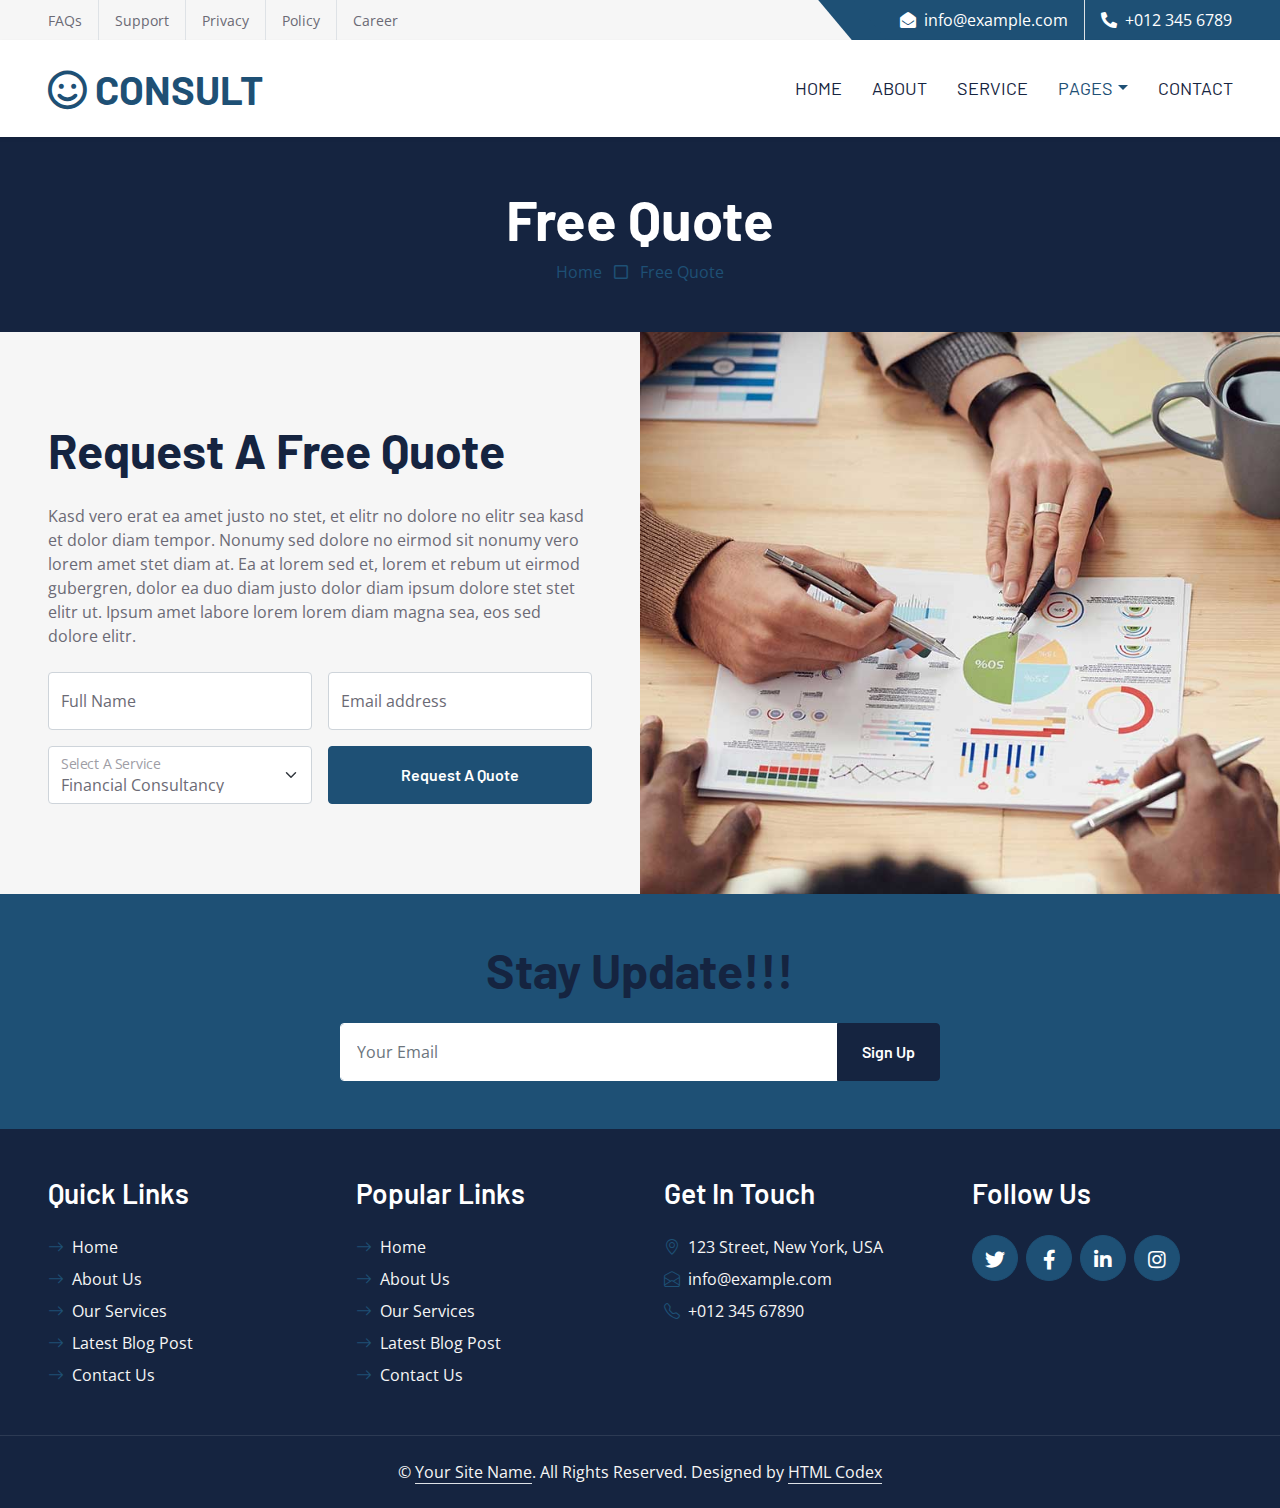
<file: quote.html>
<!DOCTYPE html>
<html lang="en">

<head>
    <meta charset="utf-8">
    <title>CONSULT - Consultancy Website Template</title>
    <meta content="width=device-width, initial-scale=1.0" name="viewport">
    <meta content="Free HTML Templates" name="keywords">
    <meta content="Free HTML Templates" name="description">

    <!-- Favicon -->
    <link href="img/favicon.ico" rel="icon">

    <!-- Google Web Fonts -->
    <link rel="preconnect" href="https://fonts.googleapis.com">
    <link rel="preconnect" href="https://fonts.gstatic.com" crossorigin>
    <link href="https://fonts.googleapis.com/css2?family=Barlow:wght@500;600;700&family=Open+Sans:wght@400;600&display=swap" rel="stylesheet"> 

    <!-- Icon Font Stylesheet -->
    <link href="https://cdnjs.cloudflare.com/ajax/libs/font-awesome/5.10.0/css/all.min.css" rel="stylesheet">
    <link href="https://cdn.jsdelivr.net/npm/bootstrap-icons@1.4.1/font/bootstrap-icons.css" rel="stylesheet">

    <!-- Libraries Stylesheet -->
    <link href="lib/owlcarousel/assets/owl.carousel.min.css" rel="stylesheet">

    <!-- Customized Bootstrap Stylesheet -->
    <link href="css/bootstrap.min.css" rel="stylesheet">

    <!-- Template Stylesheet -->
    <link href="css/style.css" rel="stylesheet">
</head>

<div>
    <!-- Topbar Start -->
    <div class="container-fluid bg-secondary ps-5 pe-0 d-none d-lg-block">
        <div class="row gx-0">
            <div class="col-md-6 text-center text-lg-start mb-2 mb-lg-0">
                <div class="d-inline-flex align-items-center">
                    <a class="text-body py-2 pe-3 border-end" href=""><small>FAQs</small></a>
                    <a class="text-body py-2 px-3 border-end" href=""><small>Support</small></a>
                    <a class="text-body py-2 px-3 border-end" href=""><small>Privacy</small></a>
                    <a class="text-body py-2 px-3 border-end" href=""><small>Policy</small></a>
                    <a class="text-body py-2 ps-3" href=""><small>Career</small></a>
                </div>
            </div>
            <div class="col-md-6 text-center text-lg-end">
                <div class="position-relative d-inline-flex align-items-center bg-primary text-white top-shape px-5">
                    <div class="me-3 pe-3 border-end py-2">
                        <p class="m-0"><i class="fa fa-envelope-open me-2"></i>info@example.com</p>
                    </div>
                    <div class="py-2">
                        <p class="m-0"><i class="fa fa-phone-alt me-2"></i>+012 345 6789</p>
                    </div>
                </div>
            </div>
        </div>
    </div>
    <!-- Topbar End -->


    <!-- Navbar Start -->
    <nav class="navbar navbar-expand-lg bg-white navbar-light shadow-sm px-5 py-3 py-lg-0">
        <a href="index.html" class="navbar-brand p-0">
            <h1 class="m-0 text-uppercase text-primary"><i class="far fa-smile text-primary me-2"></i>consult</h1>
        </a>
        <button class="navbar-toggler" type="button" data-bs-toggle="collapse" data-bs-target="#navbarCollapse">
            <span class="navbar-toggler-icon"></span>
        </button>
        <div class="collapse navbar-collapse" id="navbarCollapse">
            <div class="navbar-nav ms-auto py-0 me-n3">
                <a href="index.html" class="nav-item nav-link">Home</a>
                <a href="about.html" class="nav-item nav-link">About</a>
                <a href="service.html" class="nav-item nav-link">Service</a>
                <div class="nav-item dropdown">
                    <a href="#" class="nav-link dropdown-toggle active" data-bs-toggle="dropdown">Pages</a>
                    <div class="dropdown-menu m-0">
                        <a href="blog.html" class="dropdown-item">Blog Grid</a>
                        <a href="detail.html" class="dropdown-item">Blog Detail</a>
                        <a href="feature.html" class="dropdown-item">Features</a>
                        <a href="quote.html" class="dropdown-item active">Quote Form</a>
                        <a href="team.html" class="dropdown-item">The Team</a>
                        <a href="testimonial.html" class="dropdown-item">Testimonial</a>
                    </div>
                </div>
                <a href="contact.html" class="nav-item nav-link">Contact</a>
            </div>
        </div>
    </nav>
    <!-- Navbar End -->


    <!-- Page Header Start -->
    <div class="container-fluid bg-dark p-5">
        <div class="row">
            <div class="col-12 text-center">
                <h1 class="display-4 text-white">Free Quote</h1>
                <a href="">Home</a>
                <i class="far fa-square text-primary px-2"></i>
                <a href="">Free Quote</a>
            </div>
        </div>
    </div>
    <!-- Page Header End -->


    <!-- Quote Start -->
    <div class="container-fluid bg-secondary px-0">
        <div class="row g-0">
            <div class="col-lg-6 py-6 px-5">
                <h1 class="display-5 mb-4">Request A Free Quote</h1>
                <p class="mb-4">Kasd vero erat ea amet justo no stet, et elitr no dolore no elitr sea kasd et dolor diam tempor. Nonumy sed dolore no eirmod sit nonumy vero lorem amet stet diam at. Ea at lorem sed et, lorem et rebum ut eirmod gubergren, dolor ea duo diam justo dolor diam ipsum dolore stet stet elitr ut. Ipsum amet labore lorem lorem diam magna sea, eos sed dolore elitr.</p>
                <form>
                    <div class="row gx-3">
                        <div class="col-6">
                            <div class="form-floating">
                                <input type="text" class="form-control" id="form-floating-1" placeholder="John Doe">
                                <label for="form-floating-1">Full Name</label>
                            </div>
                        </div>
                        <div class="col-6">
                            <div class="form-floating mb-3">
                                <input type="email" class="form-control" id="form-floating-2" placeholder="name@example.com">
                                <label for="form-floating-2">Email address</label>
                            </div>
                        </div>
                        <div class="col-6">
                            <div class="form-floating">
                                <select class="form-select" id="floatingSelect" aria-label="Financial Consultancy">
                                    <option selected>Financial Consultancy</option>
                                    <option value="1">Strategy Consultancy</option>
                                    <option value="2">Tax Consultancy</option>
                                </select>
                                <label for="floatingSelect">Select A Service</label>
                            </div>
                        </div>
                        <div class="col-6">
                            <button class="btn btn-primary w-100 h-100" type="submit">Request A Quote</button>
                        </div>
                    </div>
                </form>
            </div>
            <div class="col-lg-6" style="min-height: 400px;">
                <div class="position-relative h-100">
                    <img class="position-absolute w-100 h-100" src="img/quote.jpg" style="object-fit: cover;">
                </div>
            </div>
        </div>
    </div>
    <!-- Quote End -->
    

    <!-- Footer Start -->
    <div class="container-fluid bg-primary text-secondary p-5">
        <div class="row g-5">
            <div class="col-12 text-center">
                <h1 class="display-5 mb-4">Stay Update!!!</h1>
                <form class="mx-auto" style="max-width: 600px;">
                    <div class="input-group">
                        <input type="text" class="form-control border-white p-3" placeholder="Your Email">
                        <button class="btn btn-dark px-4">Sign Up</button>
                    </div>
                </form>
            </div>
        </div>
    </div>
    <div class="container-fluid bg-dark text-secondary p-5">
        <div class="row g-5">
            <div class="col-lg-3 col-md-6">
                <h3 class="text-white mb-4">Quick Links</h3>
                <div class="d-flex flex-column justify-content-start">
                    <a class="text-secondary mb-2" href="#"><i class="bi bi-arrow-right text-primary me-2"></i>Home</a>
                    <a class="text-secondary mb-2" href="#"><i class="bi bi-arrow-right text-primary me-2"></i>About Us</a>
                    <a class="text-secondary mb-2" href="#"><i class="bi bi-arrow-right text-primary me-2"></i>Our Services</a>
                    <a class="text-secondary mb-2" href="#"><i class="bi bi-arrow-right text-primary me-2"></i>Latest Blog Post</a>
                    <a class="text-secondary" href="#"><i class="bi bi-arrow-right text-primary me-2"></i>Contact Us</a>
                </div>
            </div>
            <div class="col-lg-3 col-md-6">
                <h3 class="text-white mb-4">Popular Links</h3>
                <div class="d-flex flex-column justify-content-start">
                    <a class="text-secondary mb-2" href="#"><i class="bi bi-arrow-right text-primary me-2"></i>Home</a>
                    <a class="text-secondary mb-2" href="#"><i class="bi bi-arrow-right text-primary me-2"></i>About Us</a>
                    <a class="text-secondary mb-2" href="#"><i class="bi bi-arrow-right text-primary me-2"></i>Our Services</a>
                    <a class="text-secondary mb-2" href="#"><i class="bi bi-arrow-right text-primary me-2"></i>Latest Blog Post</a>
                    <a class="text-secondary" href="#"><i class="bi bi-arrow-right text-primary me-2"></i>Contact Us</a>
                </div>
            </div>
            <div class="col-lg-3 col-md-6">
                <h3 class="text-white mb-4">Get In Touch</h3>
                <p class="mb-2"><i class="bi bi-geo-alt text-primary me-2"></i>123 Street, New York, USA</p>
                <p class="mb-2"><i class="bi bi-envelope-open text-primary me-2"></i>info@example.com</p>
                <p class="mb-0"><i class="bi bi-telephone text-primary me-2"></i>+012 345 67890</p>
            </div>
            <div class="col-lg-3 col-md-6">
                <h3 class="text-white mb-4">Follow Us</h3>
                <div class="d-flex">
                    <a class="btn btn-lg btn-primary btn-lg-square rounded-circle me-2" href="#"><i class="fab fa-twitter fw-normal"></i></a>
                    <a class="btn btn-lg btn-primary btn-lg-square rounded-circle me-2" href="#"><i class="fab fa-facebook-f fw-normal"></i></a>
                    <a class="btn btn-lg btn-primary btn-lg-square rounded-circle me-2" href="#"><i class="fab fa-linkedin-in fw-normal"></i></a>
                    <a class="btn btn-lg btn-primary btn-lg-square rounded-circle" href="#"><i class="fab fa-instagram fw-normal"></i></a>
                </div>
            </div>
        </div>
    </div>
    <div class="container-fluid bg-dark text-secondary text-center border-top py-4 px-5" style="border-color: rgba(256, 256, 256, .1) !important;">
        <p class="m-0">&copy; <a class="text-secondary border-bottom" href="#">Your Site Name</a>. All Rights Reserved. Designed by <a class="text-secondary border-bottom" href="https://htmlcodex.com">HTML Codex</a></p>
    </div>
    <!-- Footer End -->


    <!-- Back to Top -->
    <a href="#" class="btn btn-lg btn-primary btn-lg-square rounded-circle back-to-top"><i class="bi bi-arrow-up"></i></a>


    <!-- JavaScript Libraries -->
    <script src="https://code.jquery.com/jquery-3.4.1.min.js"></script>
    <script src="https://cdn.jsdelivr.net/npm/bootstrap@5.0.0/dist/js/bootstrap.bundle.min.js"></script>
    <script src="lib/easing/easing.min.js"></script>
    <script src="lib/waypoints/waypoints.min.js"></script>
    <script src="lib/owlcarousel/owl.carousel.min.js"></script>

    <!-- Template Javascript -->
    <script src="js/main.js"></script>
</body>

</html>
</file>
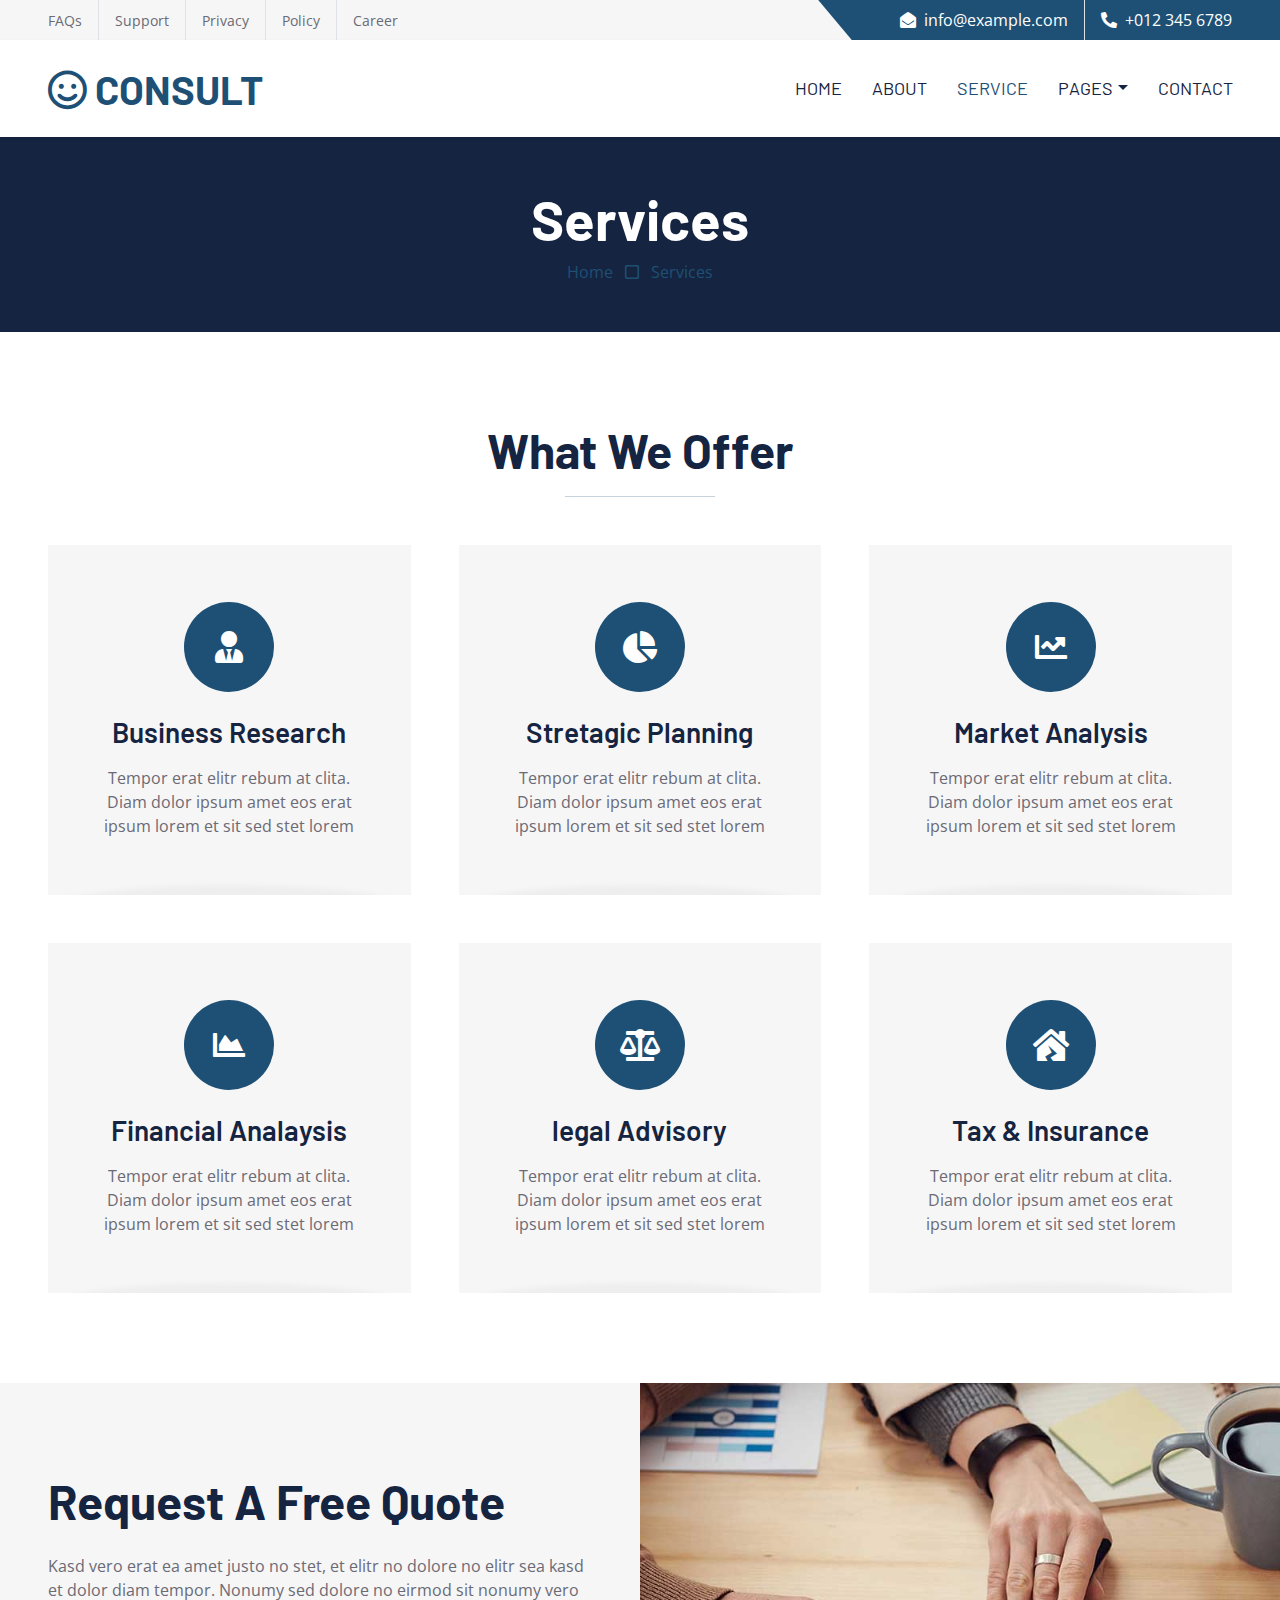
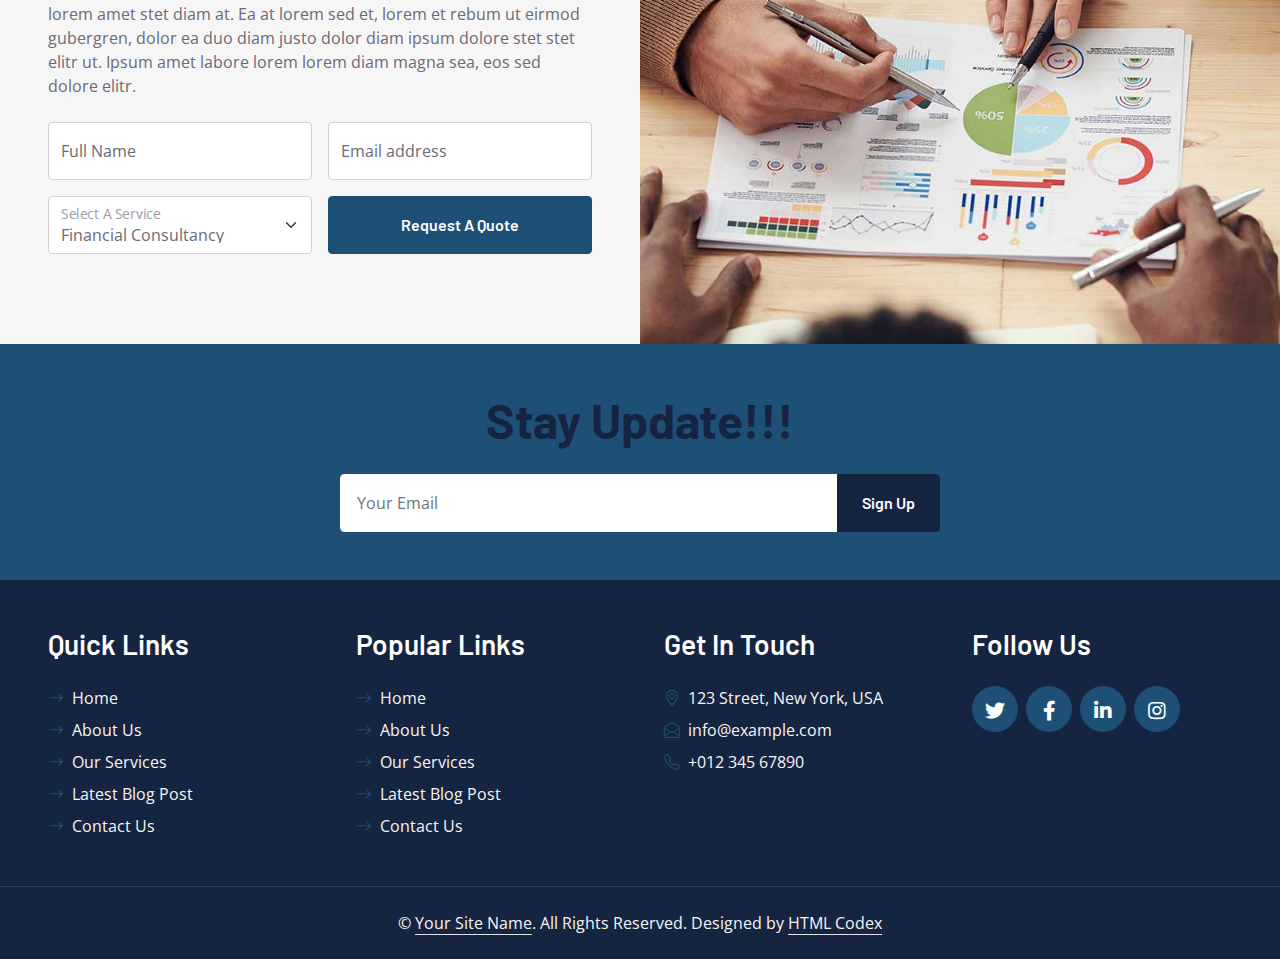
<file: service.html>
<!DOCTYPE html>
<html lang="en">

<head>
    <meta charset="utf-8">
    <title>CONSULT - Consultancy Website Template</title>
    <meta content="width=device-width, initial-scale=1.0" name="viewport">
    <meta content="Free HTML Templates" name="keywords">
    <meta content="Free HTML Templates" name="description">

    <!-- Favicon -->
    <link href="img/favicon.ico" rel="icon">

    <!-- Google Web Fonts -->
    <link rel="preconnect" href="https://fonts.googleapis.com">
    <link rel="preconnect" href="https://fonts.gstatic.com" crossorigin>
    <link href="https://fonts.googleapis.com/css2?family=Barlow:wght@500;600;700&family=Open+Sans:wght@400;600&display=swap" rel="stylesheet"> 

    <!-- Icon Font Stylesheet -->
    <link href="https://cdnjs.cloudflare.com/ajax/libs/font-awesome/5.10.0/css/all.min.css" rel="stylesheet">
    <link href="https://cdn.jsdelivr.net/npm/bootstrap-icons@1.4.1/font/bootstrap-icons.css" rel="stylesheet">

    <!-- Libraries Stylesheet -->
    <link href="lib/owlcarousel/assets/owl.carousel.min.css" rel="stylesheet">

    <!-- Customized Bootstrap Stylesheet -->
    <link href="css/bootstrap.min.css" rel="stylesheet">

    <!-- Template Stylesheet -->
    <link href="css/style.css" rel="stylesheet">
</head>

<div>
    <!-- Topbar Start -->
    <div class="container-fluid bg-secondary ps-5 pe-0 d-none d-lg-block">
        <div class="row gx-0">
            <div class="col-md-6 text-center text-lg-start mb-2 mb-lg-0">
                <div class="d-inline-flex align-items-center">
                    <a class="text-body py-2 pe-3 border-end" href=""><small>FAQs</small></a>
                    <a class="text-body py-2 px-3 border-end" href=""><small>Support</small></a>
                    <a class="text-body py-2 px-3 border-end" href=""><small>Privacy</small></a>
                    <a class="text-body py-2 px-3 border-end" href=""><small>Policy</small></a>
                    <a class="text-body py-2 ps-3" href=""><small>Career</small></a>
                </div>
            </div>
            <div class="col-md-6 text-center text-lg-end">
                <div class="position-relative d-inline-flex align-items-center bg-primary text-white top-shape px-5">
                    <div class="me-3 pe-3 border-end py-2">
                        <p class="m-0"><i class="fa fa-envelope-open me-2"></i>info@example.com</p>
                    </div>
                    <div class="py-2">
                        <p class="m-0"><i class="fa fa-phone-alt me-2"></i>+012 345 6789</p>
                    </div>
                </div>
            </div>
        </div>
    </div>
    <!-- Topbar End -->


    <!-- Navbar Start -->
    <nav class="navbar navbar-expand-lg bg-white navbar-light shadow-sm px-5 py-3 py-lg-0">
        <a href="index.html" class="navbar-brand p-0">
            <h1 class="m-0 text-uppercase text-primary"><i class="far fa-smile text-primary me-2"></i>consult</h1>
        </a>
        <button class="navbar-toggler" type="button" data-bs-toggle="collapse" data-bs-target="#navbarCollapse">
            <span class="navbar-toggler-icon"></span>
        </button>
        <div class="collapse navbar-collapse" id="navbarCollapse">
            <div class="navbar-nav ms-auto py-0 me-n3">
                <a href="index.html" class="nav-item nav-link">Home</a>
                <a href="about.html" class="nav-item nav-link">About</a>
                <a href="service.html" class="nav-item nav-link active">Service</a>
                <div class="nav-item dropdown">
                    <a href="#" class="nav-link dropdown-toggle" data-bs-toggle="dropdown">Pages</a>
                    <div class="dropdown-menu m-0">
                        <a href="blog.html" class="dropdown-item">Blog Grid</a>
                        <a href="detail.html" class="dropdown-item">Blog Detail</a>
                        <a href="feature.html" class="dropdown-item">Features</a>
                        <a href="quote.html" class="dropdown-item">Quote Form</a>
                        <a href="team.html" class="dropdown-item">The Team</a>
                        <a href="testimonial.html" class="dropdown-item">Testimonial</a>
                    </div>
                </div>
                <a href="contact.html" class="nav-item nav-link">Contact</a>
            </div>
        </div>
    </nav>
    <!-- Navbar End -->


    <!-- Page Header Start -->
    <div class="container-fluid bg-dark p-5">
        <div class="row">
            <div class="col-12 text-center">
                <h1 class="display-4 text-white">Services</h1>
                <a href="">Home</a>
                <i class="far fa-square text-primary px-2"></i>
                <a href="">Services</a>
            </div>
        </div>
    </div>
    <!-- Page Header End -->
    

    <!-- Services Start -->
    <div class="container-fluid py-6 px-5">
        <div class="text-center mx-auto mb-5" style="max-width: 600px;">
            <h1 class="display-5 mb-0">What We Offer</h1>
            <hr class="w-25 mx-auto bg-primary">
        </div>
        <div class="row g-5">
            <div class="col-lg-4 col-md-6">
                <div class="service-item bg-secondary text-center px-5">
                    <div class="d-flex align-items-center justify-content-center bg-primary text-white rounded-circle mx-auto mb-4" style="width: 90px; height: 90px;">
                        <i class="fa fa-user-tie fa-2x"></i>
                    </div>
                    <h3 class="mb-3">Business Research</h3>
                    <p class="mb-0">Tempor erat elitr rebum at clita. Diam dolor ipsum amet eos erat ipsum lorem et sit sed stet lorem</p>
                </div>
            </div>
            <div class="col-lg-4 col-md-6">
                <div class="service-item bg-secondary text-center px-5">
                    <div class="d-flex align-items-center justify-content-center bg-primary text-white rounded-circle mx-auto mb-4" style="width: 90px; height: 90px;">
                        <i class="fa fa-chart-pie fa-2x"></i>
                    </div>
                    <h3 class="mb-3">Stretagic Planning</h3>
                    <p class="mb-0">Tempor erat elitr rebum at clita. Diam dolor ipsum amet eos erat ipsum lorem et sit sed stet lorem</p>
                </div>
            </div>
            <div class="col-lg-4 col-md-6">
                <div class="service-item bg-secondary text-center px-5">
                    <div class="d-flex align-items-center justify-content-center bg-primary text-white rounded-circle mx-auto mb-4" style="width: 90px; height: 90px;">
                        <i class="fa fa-chart-line fa-2x"></i>
                    </div>
                    <h3 class="mb-3">Market Analysis</h3>
                    <p class="mb-0">Tempor erat elitr rebum at clita. Diam dolor ipsum amet eos erat ipsum lorem et sit sed stet lorem</p>
                </div>
            </div>
            <div class="col-lg-4 col-md-6">
                <div class="service-item bg-secondary text-center px-5">
                    <div class="d-flex align-items-center justify-content-center bg-primary text-white rounded-circle mx-auto mb-4" style="width: 90px; height: 90px;">
                        <i class="fa fa-chart-area fa-2x"></i>
                    </div>
                    <h3 class="mb-3">Financial Analaysis</h3>
                    <p class="mb-0">Tempor erat elitr rebum at clita. Diam dolor ipsum amet eos erat ipsum lorem et sit sed stet lorem</p>
                </div>
            </div>
            <div class="col-lg-4 col-md-6">
                <div class="service-item bg-secondary text-center px-5">
                    <div class="d-flex align-items-center justify-content-center bg-primary text-white rounded-circle mx-auto mb-4" style="width: 90px; height: 90px;">
                        <i class="fa fa-balance-scale fa-2x"></i>
                    </div>
                    <h3 class="mb-3">legal Advisory</h3>
                    <p class="mb-0">Tempor erat elitr rebum at clita. Diam dolor ipsum amet eos erat ipsum lorem et sit sed stet lorem</p>
                </div>
            </div>
            <div class="col-lg-4 col-md-6">
                <div class="service-item bg-secondary text-center px-5">
                    <div class="d-flex align-items-center justify-content-center bg-primary text-white rounded-circle mx-auto mb-4" style="width: 90px; height: 90px;">
                        <i class="fa fa-house-damage fa-2x"></i>
                    </div>
                    <h3 class="mb-3">Tax & Insurance</h3>
                    <p class="mb-0">Tempor erat elitr rebum at clita. Diam dolor ipsum amet eos erat ipsum lorem et sit sed stet lorem</p>
                </div>
            </div>
        </div>
    </div>
    <!-- Services End -->


    <!-- Quote Start -->
    <div class="container-fluid bg-secondary px-0">
        <div class="row g-0">
            <div class="col-lg-6 py-6 px-5">
                <h1 class="display-5 mb-4">Request A Free Quote</h1>
                <p class="mb-4">Kasd vero erat ea amet justo no stet, et elitr no dolore no elitr sea kasd et dolor diam tempor. Nonumy sed dolore no eirmod sit nonumy vero lorem amet stet diam at. Ea at lorem sed et, lorem et rebum ut eirmod gubergren, dolor ea duo diam justo dolor diam ipsum dolore stet stet elitr ut. Ipsum amet labore lorem lorem diam magna sea, eos sed dolore elitr.</p>
                <form>
                    <div class="row gx-3">
                        <div class="col-6">
                            <div class="form-floating">
                                <input type="text" class="form-control" id="form-floating-1" placeholder="John Doe">
                                <label for="form-floating-1">Full Name</label>
                            </div>
                        </div>
                        <div class="col-6">
                            <div class="form-floating mb-3">
                                <input type="email" class="form-control" id="form-floating-2" placeholder="name@example.com">
                                <label for="form-floating-2">Email address</label>
                            </div>
                        </div>
                        <div class="col-6">
                            <div class="form-floating">
                                <select class="form-select" id="floatingSelect" aria-label="Financial Consultancy">
                                    <option selected>Financial Consultancy</option>
                                    <option value="1">Strategy Consultancy</option>
                                    <option value="2">Tax Consultancy</option>
                                </select>
                                <label for="floatingSelect">Select A Service</label>
                            </div>
                        </div>
                        <div class="col-6">
                            <button class="btn btn-primary w-100 h-100" type="submit">Request A Quote</button>
                        </div>
                    </div>
                </form>
            </div>
            <div class="col-lg-6" style="min-height: 400px;">
                <div class="position-relative h-100">
                    <img class="position-absolute w-100 h-100" src="img/quote.jpg" style="object-fit: cover;">
                </div>
            </div>
        </div>
    </div>
    <!-- Quote End -->
    

    <!-- Footer Start -->
    <div class="container-fluid bg-primary text-secondary p-5">
        <div class="row g-5">
            <div class="col-12 text-center">
                <h1 class="display-5 mb-4">Stay Update!!!</h1>
                <form class="mx-auto" style="max-width: 600px;">
                    <div class="input-group">
                        <input type="text" class="form-control border-white p-3" placeholder="Your Email">
                        <button class="btn btn-dark px-4">Sign Up</button>
                    </div>
                </form>
            </div>
        </div>
    </div>
    <div class="container-fluid bg-dark text-secondary p-5">
        <div class="row g-5">
            <div class="col-lg-3 col-md-6">
                <h3 class="text-white mb-4">Quick Links</h3>
                <div class="d-flex flex-column justify-content-start">
                    <a class="text-secondary mb-2" href="#"><i class="bi bi-arrow-right text-primary me-2"></i>Home</a>
                    <a class="text-secondary mb-2" href="#"><i class="bi bi-arrow-right text-primary me-2"></i>About Us</a>
                    <a class="text-secondary mb-2" href="#"><i class="bi bi-arrow-right text-primary me-2"></i>Our Services</a>
                    <a class="text-secondary mb-2" href="#"><i class="bi bi-arrow-right text-primary me-2"></i>Latest Blog Post</a>
                    <a class="text-secondary" href="#"><i class="bi bi-arrow-right text-primary me-2"></i>Contact Us</a>
                </div>
            </div>
            <div class="col-lg-3 col-md-6">
                <h3 class="text-white mb-4">Popular Links</h3>
                <div class="d-flex flex-column justify-content-start">
                    <a class="text-secondary mb-2" href="#"><i class="bi bi-arrow-right text-primary me-2"></i>Home</a>
                    <a class="text-secondary mb-2" href="#"><i class="bi bi-arrow-right text-primary me-2"></i>About Us</a>
                    <a class="text-secondary mb-2" href="#"><i class="bi bi-arrow-right text-primary me-2"></i>Our Services</a>
                    <a class="text-secondary mb-2" href="#"><i class="bi bi-arrow-right text-primary me-2"></i>Latest Blog Post</a>
                    <a class="text-secondary" href="#"><i class="bi bi-arrow-right text-primary me-2"></i>Contact Us</a>
                </div>
            </div>
            <div class="col-lg-3 col-md-6">
                <h3 class="text-white mb-4">Get In Touch</h3>
                <p class="mb-2"><i class="bi bi-geo-alt text-primary me-2"></i>123 Street, New York, USA</p>
                <p class="mb-2"><i class="bi bi-envelope-open text-primary me-2"></i>info@example.com</p>
                <p class="mb-0"><i class="bi bi-telephone text-primary me-2"></i>+012 345 67890</p>
            </div>
            <div class="col-lg-3 col-md-6">
                <h3 class="text-white mb-4">Follow Us</h3>
                <div class="d-flex">
                    <a class="btn btn-lg btn-primary btn-lg-square rounded-circle me-2" href="#"><i class="fab fa-twitter fw-normal"></i></a>
                    <a class="btn btn-lg btn-primary btn-lg-square rounded-circle me-2" href="#"><i class="fab fa-facebook-f fw-normal"></i></a>
                    <a class="btn btn-lg btn-primary btn-lg-square rounded-circle me-2" href="#"><i class="fab fa-linkedin-in fw-normal"></i></a>
                    <a class="btn btn-lg btn-primary btn-lg-square rounded-circle" href="#"><i class="fab fa-instagram fw-normal"></i></a>
                </div>
            </div>
        </div>
    </div>
    <div class="container-fluid bg-dark text-secondary text-center border-top py-4 px-5" style="border-color: rgba(256, 256, 256, .1) !important;">
        <p class="m-0">&copy; <a class="text-secondary border-bottom" href="#">Your Site Name</a>. All Rights Reserved. Designed by <a class="text-secondary border-bottom" href="https://htmlcodex.com">HTML Codex</a></p>
    </div>
    <!-- Footer End -->


    <!-- Back to Top -->
    <a href="#" class="btn btn-lg btn-primary btn-lg-square rounded-circle back-to-top"><i class="bi bi-arrow-up"></i></a>


    <!-- JavaScript Libraries -->
    <script src="https://code.jquery.com/jquery-3.4.1.min.js"></script>
    <script src="https://cdn.jsdelivr.net/npm/bootstrap@5.0.0/dist/js/bootstrap.bundle.min.js"></script>
    <script src="lib/easing/easing.min.js"></script>
    <script src="lib/waypoints/waypoints.min.js"></script>
    <script src="lib/owlcarousel/owl.carousel.min.js"></script>

    <!-- Template Javascript -->
    <script src="js/main.js"></script>
</body>

</html>
</file>
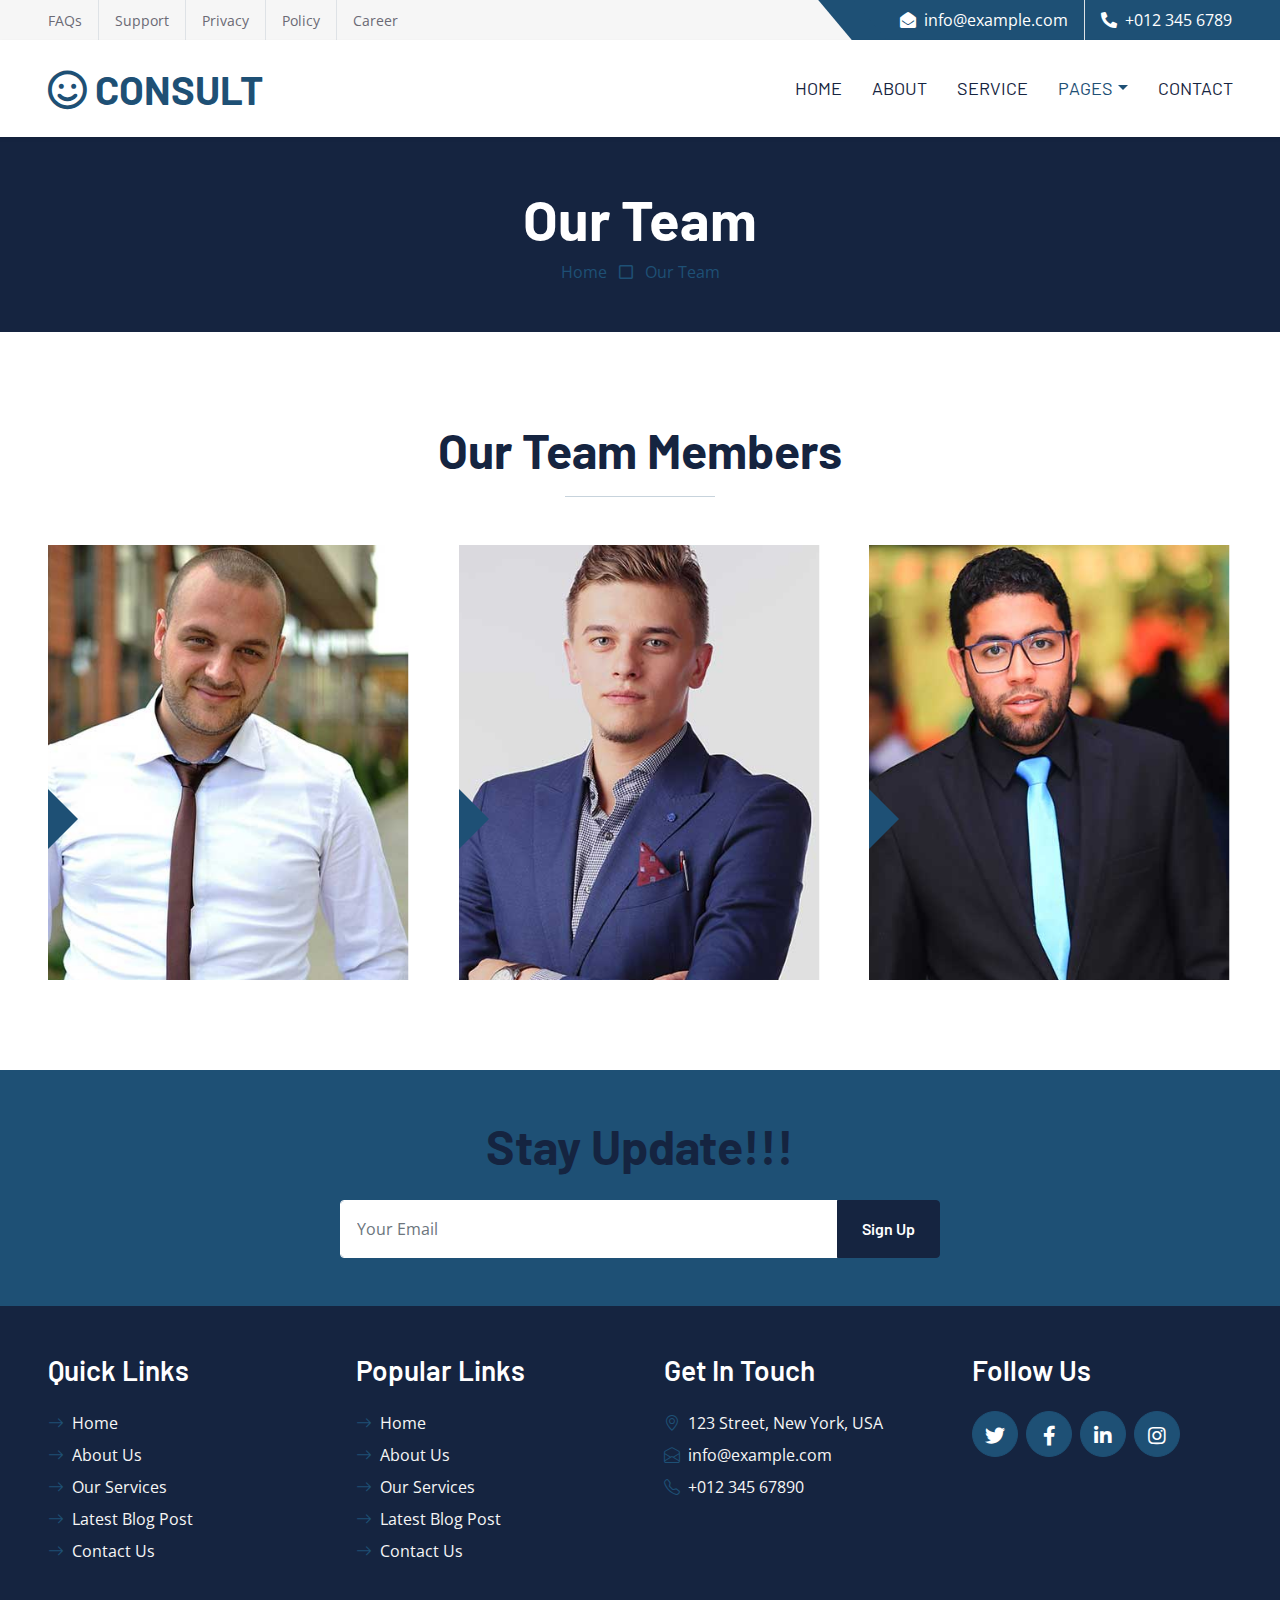
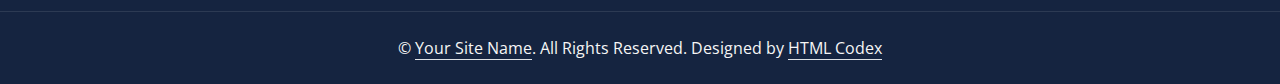
<file: team.html>
<!DOCTYPE html>
<html lang="en">

<head>
    <meta charset="utf-8">
    <title>CONSULT - Consultancy Website Template</title>
    <meta content="width=device-width, initial-scale=1.0" name="viewport">
    <meta content="Free HTML Templates" name="keywords">
    <meta content="Free HTML Templates" name="description">

    <!-- Favicon -->
    <link href="img/favicon.ico" rel="icon">

    <!-- Google Web Fonts -->
    <link rel="preconnect" href="https://fonts.googleapis.com">
    <link rel="preconnect" href="https://fonts.gstatic.com" crossorigin>
    <link href="https://fonts.googleapis.com/css2?family=Barlow:wght@500;600;700&family=Open+Sans:wght@400;600&display=swap" rel="stylesheet"> 

    <!-- Icon Font Stylesheet -->
    <link href="https://cdnjs.cloudflare.com/ajax/libs/font-awesome/5.10.0/css/all.min.css" rel="stylesheet">
    <link href="https://cdn.jsdelivr.net/npm/bootstrap-icons@1.4.1/font/bootstrap-icons.css" rel="stylesheet">

    <!-- Libraries Stylesheet -->
    <link href="lib/owlcarousel/assets/owl.carousel.min.css" rel="stylesheet">

    <!-- Customized Bootstrap Stylesheet -->
    <link href="css/bootstrap.min.css" rel="stylesheet">

    <!-- Template Stylesheet -->
    <link href="css/style.css" rel="stylesheet">
</head>

<div>
    <!-- Topbar Start -->
    <div class="container-fluid bg-secondary ps-5 pe-0 d-none d-lg-block">
        <div class="row gx-0">
            <div class="col-md-6 text-center text-lg-start mb-2 mb-lg-0">
                <div class="d-inline-flex align-items-center">
                    <a class="text-body py-2 pe-3 border-end" href=""><small>FAQs</small></a>
                    <a class="text-body py-2 px-3 border-end" href=""><small>Support</small></a>
                    <a class="text-body py-2 px-3 border-end" href=""><small>Privacy</small></a>
                    <a class="text-body py-2 px-3 border-end" href=""><small>Policy</small></a>
                    <a class="text-body py-2 ps-3" href=""><small>Career</small></a>
                </div>
            </div>
            <div class="col-md-6 text-center text-lg-end">
                <div class="position-relative d-inline-flex align-items-center bg-primary text-white top-shape px-5">
                    <div class="me-3 pe-3 border-end py-2">
                        <p class="m-0"><i class="fa fa-envelope-open me-2"></i>info@example.com</p>
                    </div>
                    <div class="py-2">
                        <p class="m-0"><i class="fa fa-phone-alt me-2"></i>+012 345 6789</p>
                    </div>
                </div>
            </div>
        </div>
    </div>
    <!-- Topbar End -->


    <!-- Navbar Start -->
    <nav class="navbar navbar-expand-lg bg-white navbar-light shadow-sm px-5 py-3 py-lg-0">
        <a href="index.html" class="navbar-brand p-0">
            <h1 class="m-0 text-uppercase text-primary"><i class="far fa-smile text-primary me-2"></i>consult</h1>
        </a>
        <button class="navbar-toggler" type="button" data-bs-toggle="collapse" data-bs-target="#navbarCollapse">
            <span class="navbar-toggler-icon"></span>
        </button>
        <div class="collapse navbar-collapse" id="navbarCollapse">
            <div class="navbar-nav ms-auto py-0 me-n3">
                <a href="index.html" class="nav-item nav-link">Home</a>
                <a href="about.html" class="nav-item nav-link">About</a>
                <a href="service.html" class="nav-item nav-link">Service</a>
                <div class="nav-item dropdown">
                    <a href="#" class="nav-link dropdown-toggle active" data-bs-toggle="dropdown">Pages</a>
                    <div class="dropdown-menu m-0">
                        <a href="blog.html" class="dropdown-item">Blog Grid</a>
                        <a href="detail.html" class="dropdown-item">Blog Detail</a>
                        <a href="feature.html" class="dropdown-item">Features</a>
                        <a href="quote.html" class="dropdown-item">Quote Form</a>
                        <a href="team.html" class="dropdown-item active">The Team</a>
                        <a href="testimonial.html" class="dropdown-item">Testimonial</a>
                    </div>
                </div>
                <a href="contact.html" class="nav-item nav-link">Contact</a>
            </div>
        </div>
    </nav>
    <!-- Navbar End -->


    <!-- Page Header Start -->
    <div class="container-fluid bg-dark p-5">
        <div class="row">
            <div class="col-12 text-center">
                <h1 class="display-4 text-white">Our Team</h1>
                <a href="">Home</a>
                <i class="far fa-square text-primary px-2"></i>
                <a href="">Our Team</a>
            </div>
        </div>
    </div>
    <!-- Page Header End -->


    <!-- Team Start -->
    <div class="container-fluid py-6 px-5">
        <div class="text-center mx-auto mb-5" style="max-width: 600px;">
            <h1 class="display-5 mb-0">Our Team Members</h1>
            <hr class="w-25 mx-auto bg-primary">
        </div>
        <div class="row g-5">
            <div class="col-lg-4">
                <div class="team-item position-relative overflow-hidden">
                    <img class="img-fluid w-100" src="img/team-1.jpg" alt="">
                    <div class="team-text w-100 position-absolute top-50 text-center bg-primary p-4">
                        <h3 class="text-white">Full Name</h3>
                        <p class="text-white text-uppercase mb-0">Designation</p>
                    </div>
                </div>
            </div>
            <div class="col-lg-4">
                <div class="team-item position-relative overflow-hidden">
                    <img class="img-fluid w-100" src="img/team-2.jpg" alt="">
                    <div class="team-text w-100 position-absolute top-50 text-center bg-primary p-4">
                        <h3 class="text-white">Full Name</h3>
                        <p class="text-white text-uppercase mb-0">Designation</p>
                    </div>
                </div>
            </div>
            <div class="col-lg-4">
                <div class="team-item position-relative overflow-hidden">
                    <img class="img-fluid w-100" src="img/team-3.jpg" alt="">
                    <div class="team-text w-100 position-absolute top-50 text-center bg-primary p-4">
                        <h3 class="text-white">Full Name</h3>
                        <p class="text-white text-uppercase mb-0">Designation</p>
                    </div>
                </div>
            </div>
        </div>
    </div>
    <!-- Team End -->
    

    <!-- Footer Start -->
    <div class="container-fluid bg-primary text-secondary p-5">
        <div class="row g-5">
            <div class="col-12 text-center">
                <h1 class="display-5 mb-4">Stay Update!!!</h1>
                <form class="mx-auto" style="max-width: 600px;">
                    <div class="input-group">
                        <input type="text" class="form-control border-white p-3" placeholder="Your Email">
                        <button class="btn btn-dark px-4">Sign Up</button>
                    </div>
                </form>
            </div>
        </div>
    </div>
    <div class="container-fluid bg-dark text-secondary p-5">
        <div class="row g-5">
            <div class="col-lg-3 col-md-6">
                <h3 class="text-white mb-4">Quick Links</h3>
                <div class="d-flex flex-column justify-content-start">
                    <a class="text-secondary mb-2" href="#"><i class="bi bi-arrow-right text-primary me-2"></i>Home</a>
                    <a class="text-secondary mb-2" href="#"><i class="bi bi-arrow-right text-primary me-2"></i>About Us</a>
                    <a class="text-secondary mb-2" href="#"><i class="bi bi-arrow-right text-primary me-2"></i>Our Services</a>
                    <a class="text-secondary mb-2" href="#"><i class="bi bi-arrow-right text-primary me-2"></i>Latest Blog Post</a>
                    <a class="text-secondary" href="#"><i class="bi bi-arrow-right text-primary me-2"></i>Contact Us</a>
                </div>
            </div>
            <div class="col-lg-3 col-md-6">
                <h3 class="text-white mb-4">Popular Links</h3>
                <div class="d-flex flex-column justify-content-start">
                    <a class="text-secondary mb-2" href="#"><i class="bi bi-arrow-right text-primary me-2"></i>Home</a>
                    <a class="text-secondary mb-2" href="#"><i class="bi bi-arrow-right text-primary me-2"></i>About Us</a>
                    <a class="text-secondary mb-2" href="#"><i class="bi bi-arrow-right text-primary me-2"></i>Our Services</a>
                    <a class="text-secondary mb-2" href="#"><i class="bi bi-arrow-right text-primary me-2"></i>Latest Blog Post</a>
                    <a class="text-secondary" href="#"><i class="bi bi-arrow-right text-primary me-2"></i>Contact Us</a>
                </div>
            </div>
            <div class="col-lg-3 col-md-6">
                <h3 class="text-white mb-4">Get In Touch</h3>
                <p class="mb-2"><i class="bi bi-geo-alt text-primary me-2"></i>123 Street, New York, USA</p>
                <p class="mb-2"><i class="bi bi-envelope-open text-primary me-2"></i>info@example.com</p>
                <p class="mb-0"><i class="bi bi-telephone text-primary me-2"></i>+012 345 67890</p>
            </div>
            <div class="col-lg-3 col-md-6">
                <h3 class="text-white mb-4">Follow Us</h3>
                <div class="d-flex">
                    <a class="btn btn-lg btn-primary btn-lg-square rounded-circle me-2" href="#"><i class="fab fa-twitter fw-normal"></i></a>
                    <a class="btn btn-lg btn-primary btn-lg-square rounded-circle me-2" href="#"><i class="fab fa-facebook-f fw-normal"></i></a>
                    <a class="btn btn-lg btn-primary btn-lg-square rounded-circle me-2" href="#"><i class="fab fa-linkedin-in fw-normal"></i></a>
                    <a class="btn btn-lg btn-primary btn-lg-square rounded-circle" href="#"><i class="fab fa-instagram fw-normal"></i></a>
                </div>
            </div>
        </div>
    </div>
    <div class="container-fluid bg-dark text-secondary text-center border-top py-4 px-5" style="border-color: rgba(256, 256, 256, .1) !important;">
        <p class="m-0">&copy; <a class="text-secondary border-bottom" href="#">Your Site Name</a>. All Rights Reserved. Designed by <a class="text-secondary border-bottom" href="https://htmlcodex.com">HTML Codex</a></p>
    </div>
    <!-- Footer End -->


    <!-- Back to Top -->
    <a href="#" class="btn btn-lg btn-primary btn-lg-square rounded-circle back-to-top"><i class="bi bi-arrow-up"></i></a>


    <!-- JavaScript Libraries -->
    <script src="https://code.jquery.com/jquery-3.4.1.min.js"></script>
    <script src="https://cdn.jsdelivr.net/npm/bootstrap@5.0.0/dist/js/bootstrap.bundle.min.js"></script>
    <script src="lib/easing/easing.min.js"></script>
    <script src="lib/waypoints/waypoints.min.js"></script>
    <script src="lib/owlcarousel/owl.carousel.min.js"></script>

    <!-- Template Javascript -->
    <script src="js/main.js"></script>
</body>

</html>
</file>
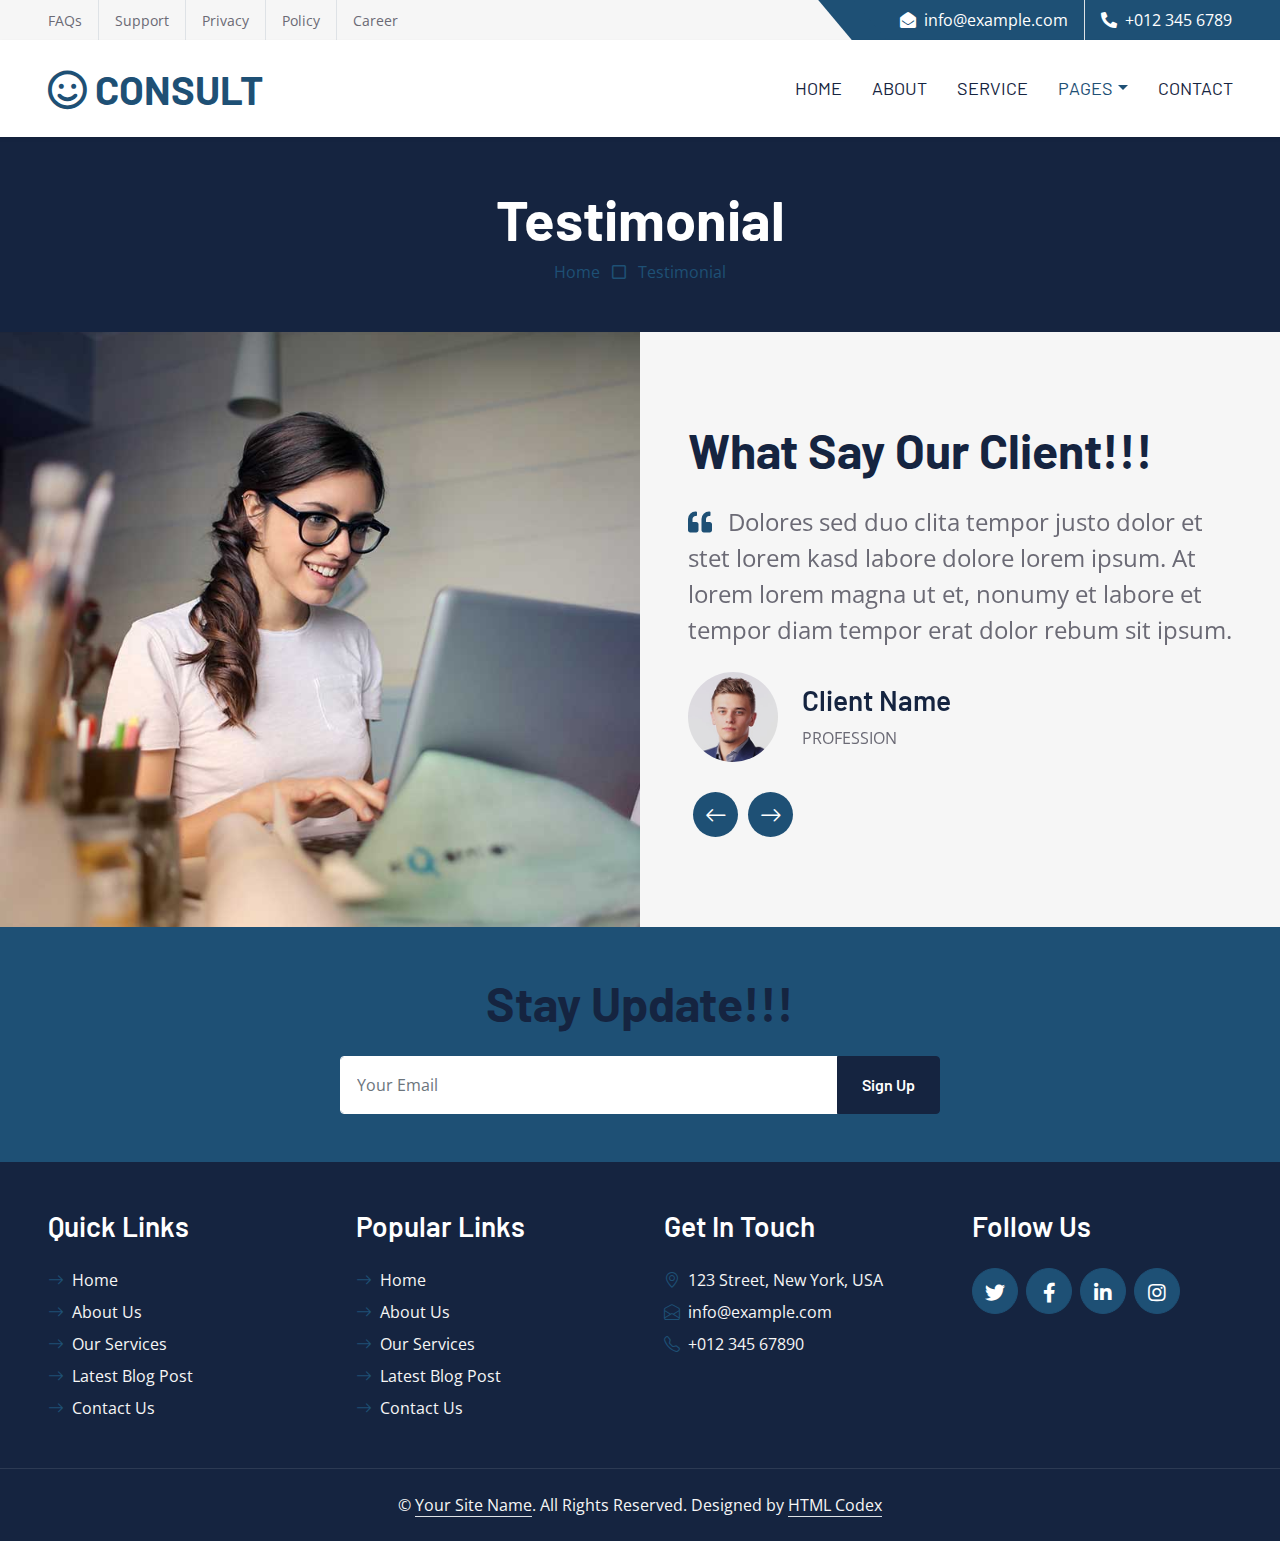
<file: testimonial.html>
<!DOCTYPE html>
<html lang="en">

<head>
    <meta charset="utf-8">
    <title>CONSULT - Consultancy Website Template</title>
    <meta content="width=device-width, initial-scale=1.0" name="viewport">
    <meta content="Free HTML Templates" name="keywords">
    <meta content="Free HTML Templates" name="description">

    <!-- Favicon -->
    <link href="img/favicon.ico" rel="icon">

    <!-- Google Web Fonts -->
    <link rel="preconnect" href="https://fonts.googleapis.com">
    <link rel="preconnect" href="https://fonts.gstatic.com" crossorigin>
    <link href="https://fonts.googleapis.com/css2?family=Barlow:wght@500;600;700&family=Open+Sans:wght@400;600&display=swap" rel="stylesheet"> 

    <!-- Icon Font Stylesheet -->
    <link href="https://cdnjs.cloudflare.com/ajax/libs/font-awesome/5.10.0/css/all.min.css" rel="stylesheet">
    <link href="https://cdn.jsdelivr.net/npm/bootstrap-icons@1.4.1/font/bootstrap-icons.css" rel="stylesheet">

    <!-- Libraries Stylesheet -->
    <link href="lib/owlcarousel/assets/owl.carousel.min.css" rel="stylesheet">

    <!-- Customized Bootstrap Stylesheet -->
    <link href="css/bootstrap.min.css" rel="stylesheet">

    <!-- Template Stylesheet -->
    <link href="css/style.css" rel="stylesheet">
</head>

<div>
    <!-- Topbar Start -->
    <div class="container-fluid bg-secondary ps-5 pe-0 d-none d-lg-block">
        <div class="row gx-0">
            <div class="col-md-6 text-center text-lg-start mb-2 mb-lg-0">
                <div class="d-inline-flex align-items-center">
                    <a class="text-body py-2 pe-3 border-end" href=""><small>FAQs</small></a>
                    <a class="text-body py-2 px-3 border-end" href=""><small>Support</small></a>
                    <a class="text-body py-2 px-3 border-end" href=""><small>Privacy</small></a>
                    <a class="text-body py-2 px-3 border-end" href=""><small>Policy</small></a>
                    <a class="text-body py-2 ps-3" href=""><small>Career</small></a>
                </div>
            </div>
            <div class="col-md-6 text-center text-lg-end">
                <div class="position-relative d-inline-flex align-items-center bg-primary text-white top-shape px-5">
                    <div class="me-3 pe-3 border-end py-2">
                        <p class="m-0"><i class="fa fa-envelope-open me-2"></i>info@example.com</p>
                    </div>
                    <div class="py-2">
                        <p class="m-0"><i class="fa fa-phone-alt me-2"></i>+012 345 6789</p>
                    </div>
                </div>
            </div>
        </div>
    </div>
    <!-- Topbar End -->


    <!-- Navbar Start -->
    <nav class="navbar navbar-expand-lg bg-white navbar-light shadow-sm px-5 py-3 py-lg-0">
        <a href="index.html" class="navbar-brand p-0">
            <h1 class="m-0 text-uppercase text-primary"><i class="far fa-smile text-primary me-2"></i>consult</h1>
        </a>
        <button class="navbar-toggler" type="button" data-bs-toggle="collapse" data-bs-target="#navbarCollapse">
            <span class="navbar-toggler-icon"></span>
        </button>
        <div class="collapse navbar-collapse" id="navbarCollapse">
            <div class="navbar-nav ms-auto py-0 me-n3">
                <a href="index.html" class="nav-item nav-link">Home</a>
                <a href="about.html" class="nav-item nav-link">About</a>
                <a href="service.html" class="nav-item nav-link">Service</a>
                <div class="nav-item dropdown">
                    <a href="#" class="nav-link dropdown-toggle active" data-bs-toggle="dropdown">Pages</a>
                    <div class="dropdown-menu m-0">
                        <a href="blog.html" class="dropdown-item">Blog Grid</a>
                        <a href="detail.html" class="dropdown-item">Blog Detail</a>
                        <a href="feature.html" class="dropdown-item">Features</a>
                        <a href="quote.html" class="dropdown-item">Quote Form</a>
                        <a href="team.html" class="dropdown-item">The Team</a>
                        <a href="testimonial.html" class="dropdown-item active">Testimonial</a>
                    </div>
                </div>
                <a href="contact.html" class="nav-item nav-link">Contact</a>
            </div>
        </div>
    </nav>
    <!-- Navbar End -->


    <!-- Page Header Start -->
    <div class="container-fluid bg-dark p-5">
        <div class="row">
            <div class="col-12 text-center">
                <h1 class="display-4 text-white">Testimonial</h1>
                <a href="">Home</a>
                <i class="far fa-square text-primary px-2"></i>
                <a href="">Testimonial</a>
            </div>
        </div>
    </div>
    <!-- Page Header End -->


    <!-- Testimonial Start -->
    <div class="container-fluid bg-secondary p-0">
        <div class="row g-0">
            <div class="col-lg-6" style="min-height: 500px;">
                <div class="position-relative h-100">
                    <img class="position-absolute w-100 h-100" src="img/testimonial.jpg" style="object-fit: cover;">
                </div>
            </div>
            <div class="col-lg-6 py-6 px-5">
                <h1 class="display-5 mb-4">What Say Our Client!!!</h1>
                <div class="owl-carousel testimonial-carousel">
                    <div class="testimonial-item">
                        <p class="fs-4 fw-normal mb-4"><i class="fa fa-quote-left text-primary me-3"></i>Dolores sed duo clita tempor justo dolor et stet lorem kasd labore dolore lorem ipsum. At lorem lorem magna ut et, nonumy et labore et tempor diam tempor erat dolor rebum sit ipsum.</p>
                        <div class="d-flex align-items-center">
                            <img class="img-fluid rounded-circle" src="img/testimonial-1.jpg" alt="">
                            <div class="ps-4">
                                <h3>Client Name</h3>
                                <span class="text-uppercase">Profession</span>
                            </div>
                        </div>
                    </div>
                    <div class="testimonial-item">
                        <p class="fs-4 fw-normal mb-4"><i class="fa fa-quote-left text-primary me-3"></i>Dolores sed duo clita tempor justo dolor et stet lorem kasd labore dolore lorem ipsum. At lorem lorem magna ut et, nonumy et labore et tempor diam tempor erat dolor rebum sit ipsum.</p>
                        <div class="d-flex align-items-center">
                            <img class="img-fluid rounded-circle" src="img/testimonial-2.jpg" alt="">
                            <div class="ps-4">
                                <h3>Client Name</h3>
                                <span class="text-uppercase">Profession</span>
                            </div>
                        </div>
                    </div>
                </div>
            </div>
        </div>
    </div>
    <!-- Testimonial End -->
    

    <!-- Footer Start -->
    <div class="container-fluid bg-primary text-secondary p-5">
        <div class="row g-5">
            <div class="col-12 text-center">
                <h1 class="display-5 mb-4">Stay Update!!!</h1>
                <form class="mx-auto" style="max-width: 600px;">
                    <div class="input-group">
                        <input type="text" class="form-control border-white p-3" placeholder="Your Email">
                        <button class="btn btn-dark px-4">Sign Up</button>
                    </div>
                </form>
            </div>
        </div>
    </div>
    <div class="container-fluid bg-dark text-secondary p-5">
        <div class="row g-5">
            <div class="col-lg-3 col-md-6">
                <h3 class="text-white mb-4">Quick Links</h3>
                <div class="d-flex flex-column justify-content-start">
                    <a class="text-secondary mb-2" href="#"><i class="bi bi-arrow-right text-primary me-2"></i>Home</a>
                    <a class="text-secondary mb-2" href="#"><i class="bi bi-arrow-right text-primary me-2"></i>About Us</a>
                    <a class="text-secondary mb-2" href="#"><i class="bi bi-arrow-right text-primary me-2"></i>Our Services</a>
                    <a class="text-secondary mb-2" href="#"><i class="bi bi-arrow-right text-primary me-2"></i>Latest Blog Post</a>
                    <a class="text-secondary" href="#"><i class="bi bi-arrow-right text-primary me-2"></i>Contact Us</a>
                </div>
            </div>
            <div class="col-lg-3 col-md-6">
                <h3 class="text-white mb-4">Popular Links</h3>
                <div class="d-flex flex-column justify-content-start">
                    <a class="text-secondary mb-2" href="#"><i class="bi bi-arrow-right text-primary me-2"></i>Home</a>
                    <a class="text-secondary mb-2" href="#"><i class="bi bi-arrow-right text-primary me-2"></i>About Us</a>
                    <a class="text-secondary mb-2" href="#"><i class="bi bi-arrow-right text-primary me-2"></i>Our Services</a>
                    <a class="text-secondary mb-2" href="#"><i class="bi bi-arrow-right text-primary me-2"></i>Latest Blog Post</a>
                    <a class="text-secondary" href="#"><i class="bi bi-arrow-right text-primary me-2"></i>Contact Us</a>
                </div>
            </div>
            <div class="col-lg-3 col-md-6">
                <h3 class="text-white mb-4">Get In Touch</h3>
                <p class="mb-2"><i class="bi bi-geo-alt text-primary me-2"></i>123 Street, New York, USA</p>
                <p class="mb-2"><i class="bi bi-envelope-open text-primary me-2"></i>info@example.com</p>
                <p class="mb-0"><i class="bi bi-telephone text-primary me-2"></i>+012 345 67890</p>
            </div>
            <div class="col-lg-3 col-md-6">
                <h3 class="text-white mb-4">Follow Us</h3>
                <div class="d-flex">
                    <a class="btn btn-lg btn-primary btn-lg-square rounded-circle me-2" href="#"><i class="fab fa-twitter fw-normal"></i></a>
                    <a class="btn btn-lg btn-primary btn-lg-square rounded-circle me-2" href="#"><i class="fab fa-facebook-f fw-normal"></i></a>
                    <a class="btn btn-lg btn-primary btn-lg-square rounded-circle me-2" href="#"><i class="fab fa-linkedin-in fw-normal"></i></a>
                    <a class="btn btn-lg btn-primary btn-lg-square rounded-circle" href="#"><i class="fab fa-instagram fw-normal"></i></a>
                </div>
            </div>
        </div>
    </div>
    <div class="container-fluid bg-dark text-secondary text-center border-top py-4 px-5" style="border-color: rgba(256, 256, 256, .1) !important;">
        <p class="m-0">&copy; <a class="text-secondary border-bottom" href="#">Your Site Name</a>. All Rights Reserved. Designed by <a class="text-secondary border-bottom" href="https://htmlcodex.com">HTML Codex</a></p>
    </div>
    <!-- Footer End -->


    <!-- Back to Top -->
    <a href="#" class="btn btn-lg btn-primary btn-lg-square rounded-circle back-to-top"><i class="bi bi-arrow-up"></i></a>


    <!-- JavaScript Libraries -->
    <script src="https://code.jquery.com/jquery-3.4.1.min.js"></script>
    <script src="https://cdn.jsdelivr.net/npm/bootstrap@5.0.0/dist/js/bootstrap.bundle.min.js"></script>
    <script src="lib/easing/easing.min.js"></script>
    <script src="lib/waypoints/waypoints.min.js"></script>
    <script src="lib/owlcarousel/owl.carousel.min.js"></script>

    <!-- Template Javascript -->
    <script src="js/main.js"></script>
</body>

</html>
</file>
<file: css/style.css>
/********** Template CSS **********/
:root {
    --primary: #1e5075;
    --secondary: #F6F6F6;
    --light: #FFFFFF;
    --dark: #152440;
}

h1,
h2,
.font-weight-bold {
    font-weight: 700 !important;
}

h3,
h4,
.font-weight-semi-bold {
    font-weight: 600 !important;
}

h5,
h6,
.font-weight-medium {
    font-weight: 500 !important;
}

.pt-6 {
    padding-top: 90px;
}

.pb-6 {
    padding-bottom: 90px;
}

.py-6 {
    padding-top: 90px;
    padding-bottom: 90px;
}

.btn {
    font-family: 'Barlow', sans-serif;
    font-weight: 600;
    transition: .5s;
}

.btn-primary {
    color: #FFFFFF;
}

.btn-square {
    width: 36px;
    height: 36px;
}

.btn-sm-square {
    width: 28px;
    height: 28px;
}

.btn-lg-square {
    width: 46px;
    height: 46px;
}

.btn-square,
.btn-sm-square,
.btn-lg-square {
    padding-left: 0;
    padding-right: 0;
    text-align: center;
}

.back-to-top {
    position: fixed;
    display: none;
    right: 45px;
    bottom: 45px;
    z-index: 99;
}

.top-shape::before {
    position: absolute;
    content: "";
    width: 35px;
    height: 100%;
    top: 0;
    left: -17px;
    background: var(--primary);
    transform: skew(40deg);
}

.navbar-light .navbar-nav .nav-link {
    font-family: 'Barlow', sans-serif;
    padding: 35px 15px;
    font-size: 18px;
    text-transform: uppercase;
    color: var(--dark);
    outline: none;
    transition: .5s;
}

.sticky-top.navbar-light .navbar-nav .nav-link {
    padding: 20px 15px;
}

.navbar-light .navbar-nav .nav-link:hover,
.navbar-light .navbar-nav .nav-link.active {
    color: var(--primary);
}

@media (max-width: 991.98px) {
    .navbar-light .navbar-nav .nav-link  {
        padding: 10px 0;
    }
}

.carousel-caption {
    top: 0;
    left: 0;
    right: 0;
    bottom: 0;
    background: rgba(21, 36, 64, .7);
    z-index: 1;
}

@media (max-width: 576px) {
    .carousel-caption h5 {
        font-size: 14px;
        font-weight: 500 !important;
    }

    .carousel-caption h1 {
        font-size: 30px;
        font-weight: 600 !important;
    }
}

.carousel-control-prev,
.carousel-control-next {
    width: 10%;
}

.carousel-control-prev-icon,
.carousel-control-next-icon {
    width: 3rem;
    height: 3rem;
}

.service-item {
    position: relative;
    overflow: hidden;
    height: 350px;
    display: flex;
    flex-direction: column;
    align-items: center;
    justify-content: center;
    transition: .3s;
}

.service-item::after {
    position: absolute;
    content: "";
    width: 100%;
    height: 50px;
    bottom: -50px;
    left: 0;
    background: var(--light);
    border-radius: 100% 100% 0 0;
    box-shadow: 0px -10px 5px #EEEEEE;
    transition: .5s;
}

.service-item:hover::after {
    bottom: -25px;
}

.service-item p {
    transition: .3s;
}

.service-item:hover p {
    margin-bottom: 25px !important;
}

.team-item img {
    transform: scale(1.15);
    margin-left: -30px;
    transition: .5s;
}

.team-item:hover img {
    margin-left: 0;
}

.team-item .team-text {
    left: -100%;
    transition: .5s;
}

.team-item .team-text::after {
    position: absolute;
    content: "";
    width: 0;
    height: 0;
    top: 50%;
    right: -60px;
    margin-top: -30px;
    border: 30px solid;
    border-color: transparent transparent transparent var(--primary);
}

.team-item:hover .team-text {
    left: 0;
}

.testimonial-carousel .owl-nav {
    margin-top: 30px;
    display: flex;
    justify-content: start;
}

.testimonial-carousel .owl-nav .owl-prev,
.testimonial-carousel .owl-nav .owl-next{
    position: relative;
    margin: 0 5px;
    width: 45px;
    height: 45px;
    display: flex;
    align-items: center;
    justify-content: center;
    color: #FFFFFF;
    background: var(--primary);
    font-size: 22px;
    border-radius: 45px;
    transition: .5s;
}

.testimonial-carousel .owl-nav .owl-prev:hover,
.testimonial-carousel .owl-nav .owl-next:hover {
    color: var(--dark);
}

.testimonial-carousel .owl-item img {
    width: 90px;
    height: 90px;
}

.blog-item img {
    transition: .5s;
}

.blog-item:hover img {
    transform: scale(1.1);
}
</file>
